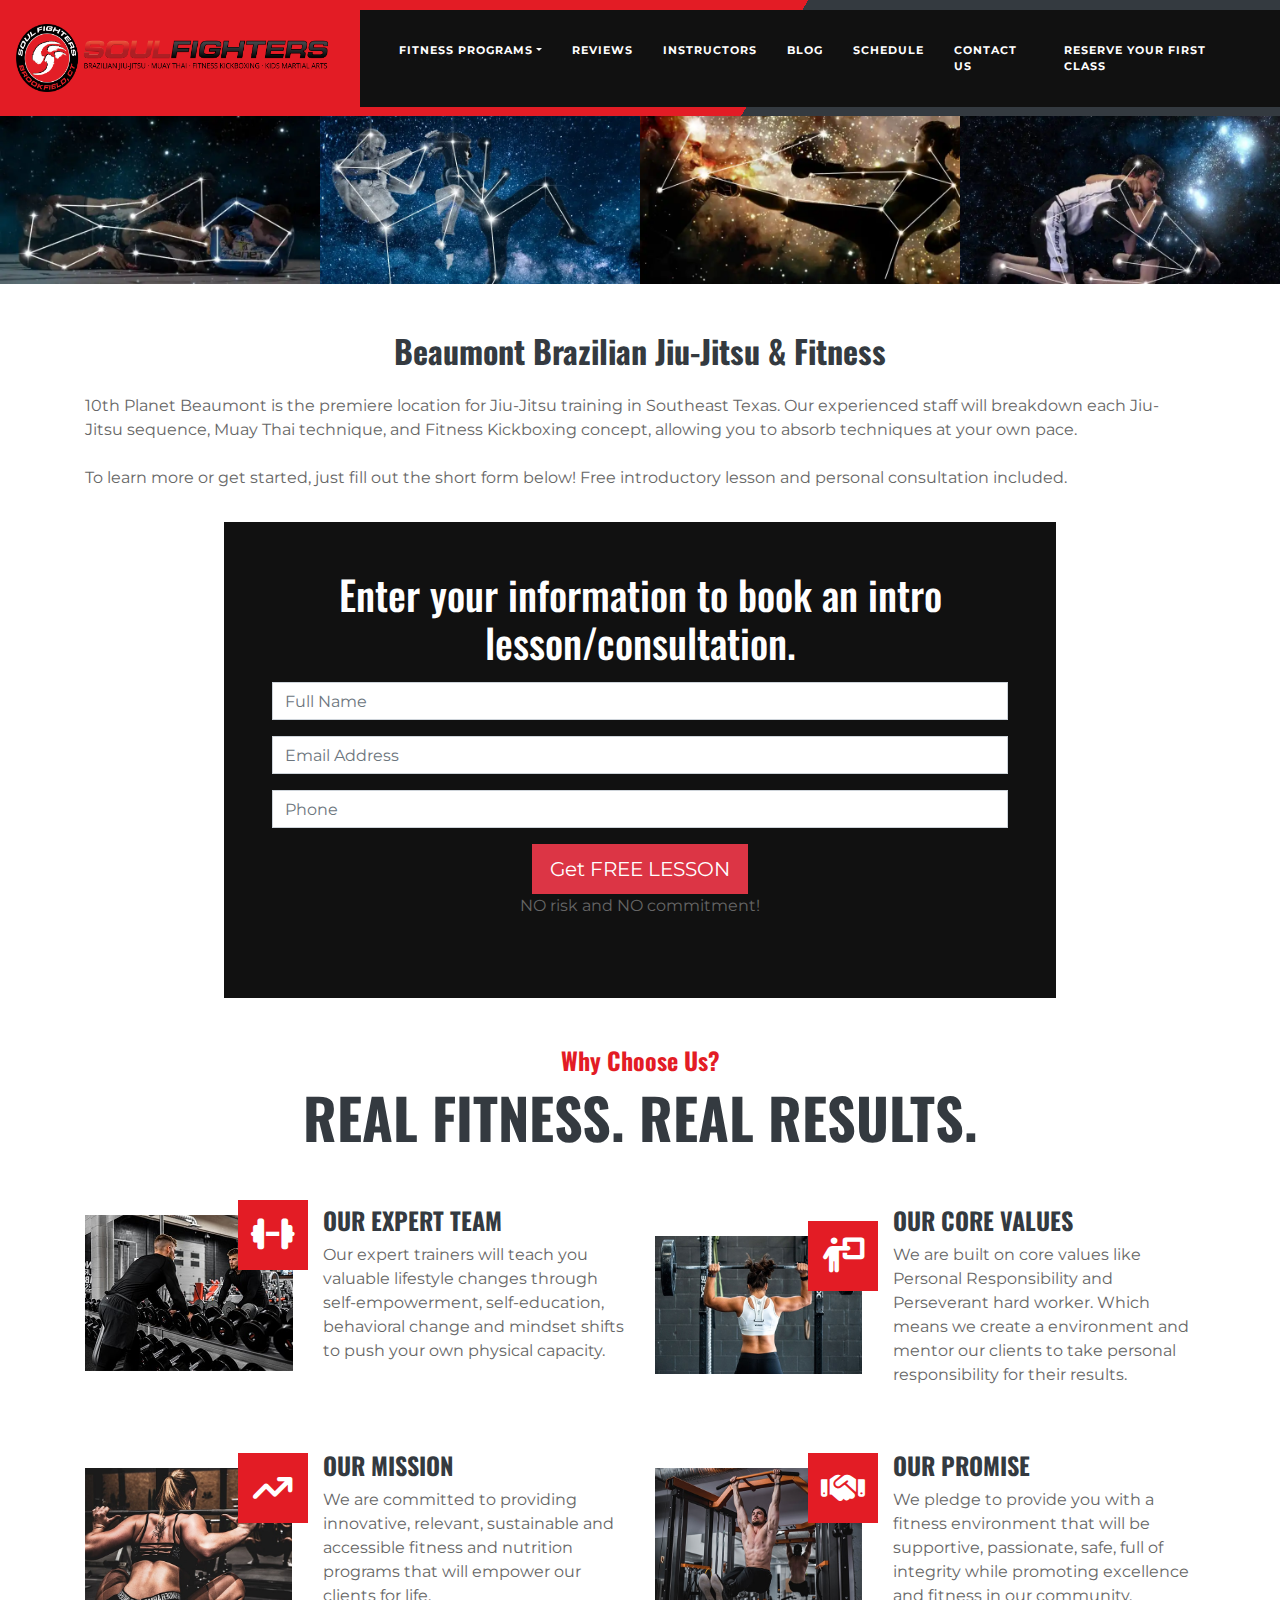
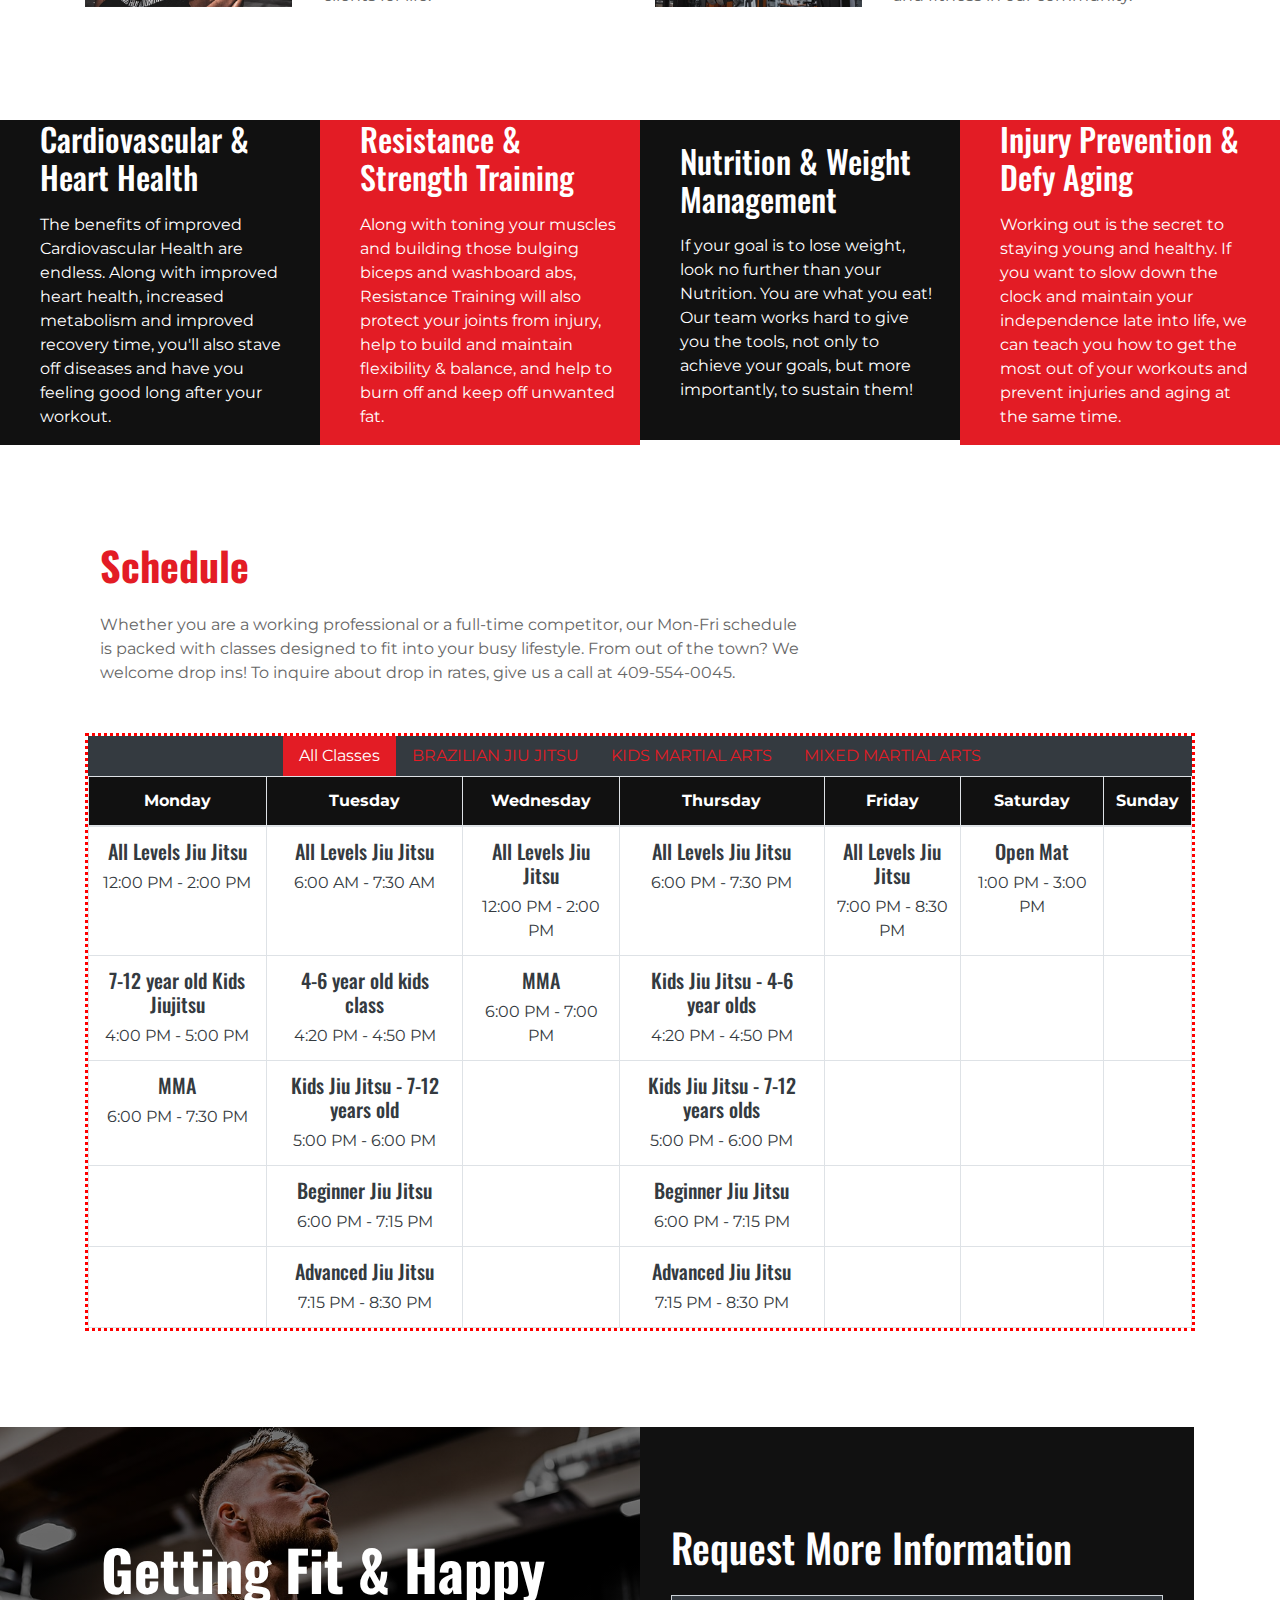
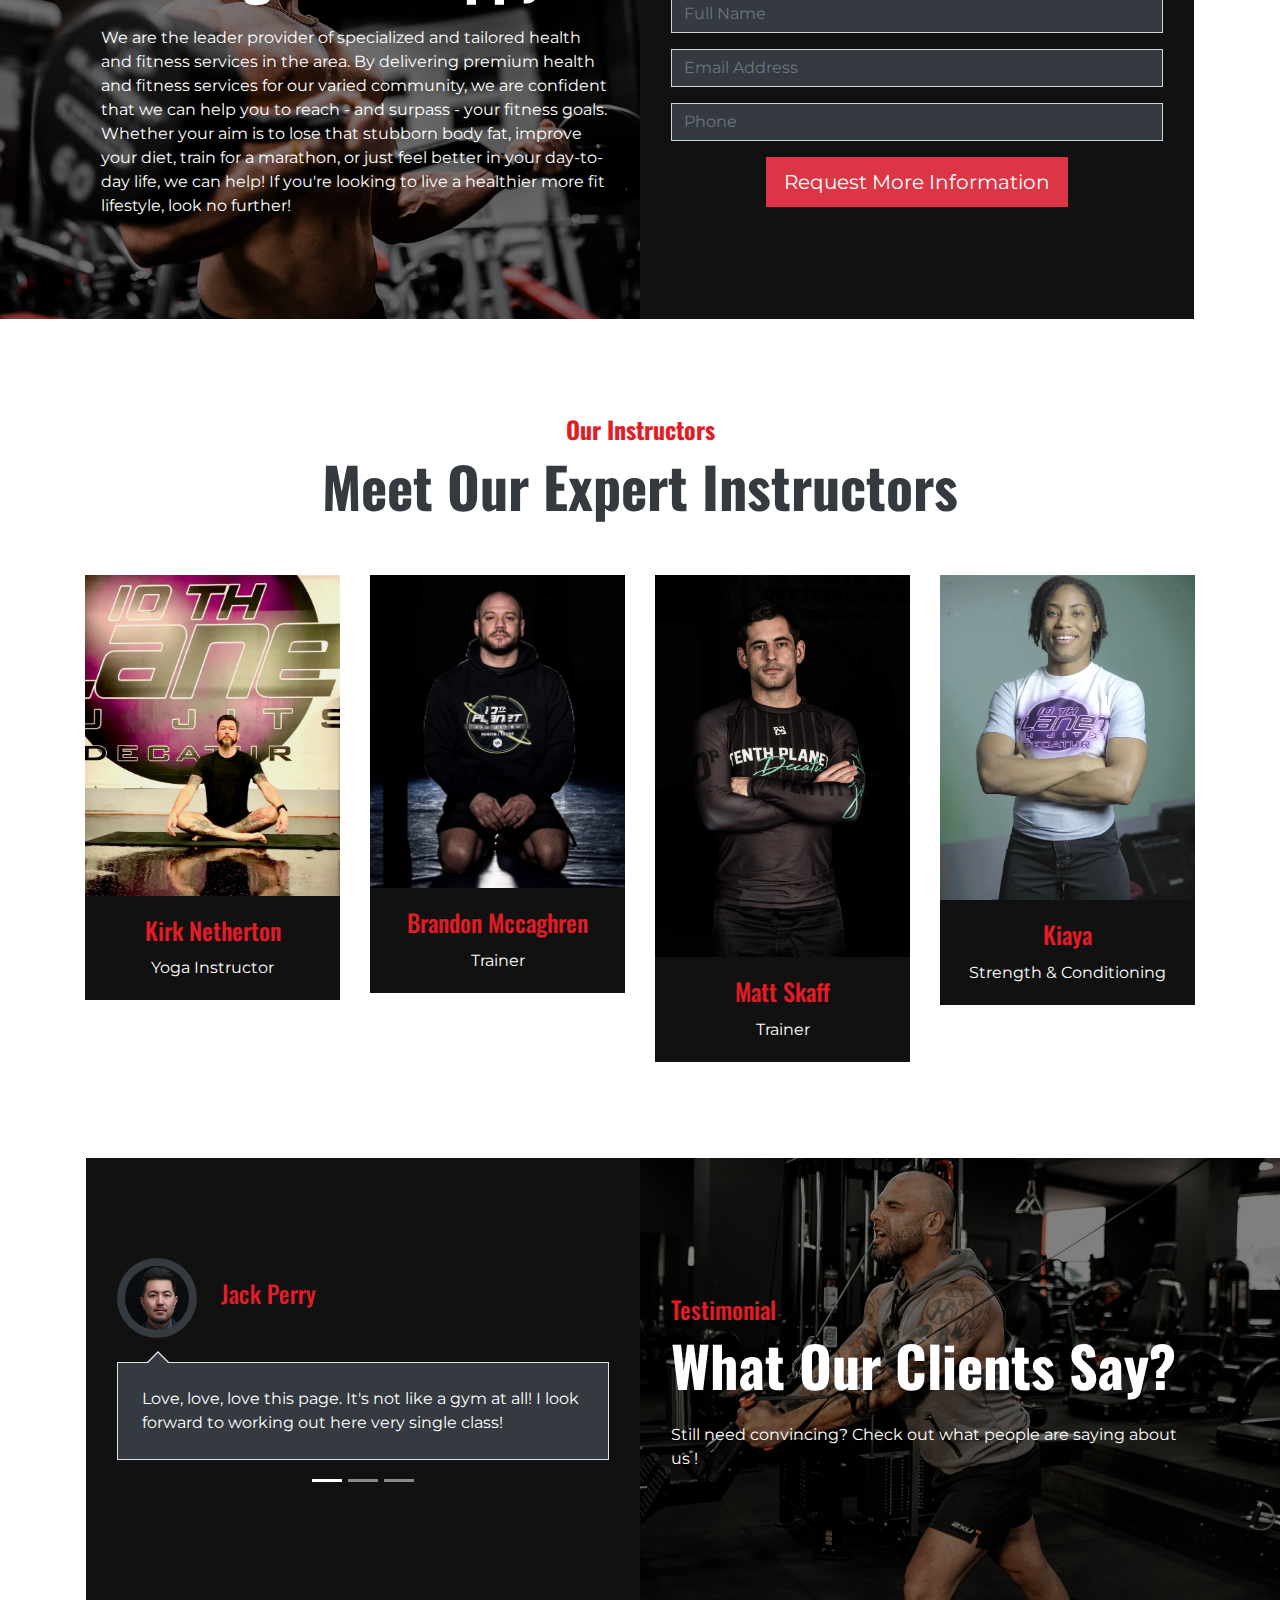
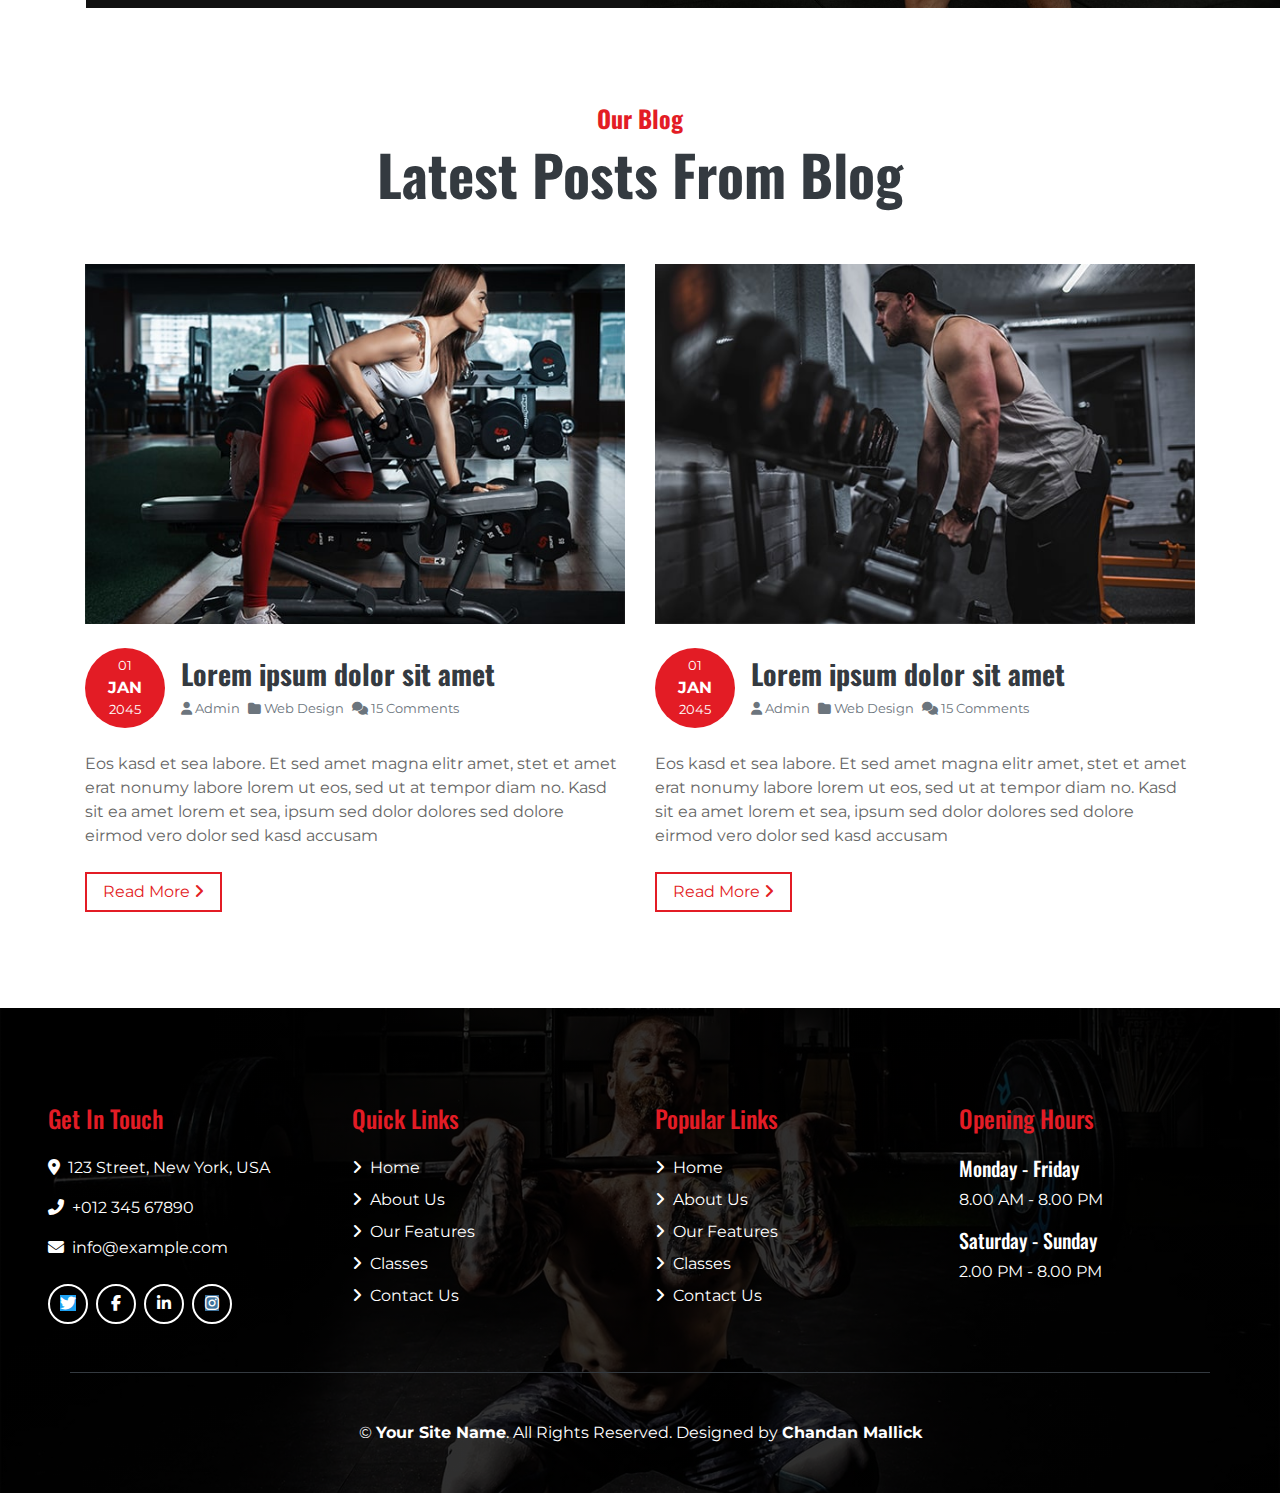
<file: index.html>
<!DOCTYPE html>
<html lang="en">

<head>
    <meta charset="utf-8">
    <title>Gymnast - Gym Website Template</title>
    <meta content="width=device-width, initial-scale=1.0" name="viewport">
    <meta content="Free Website Template" name="keywords">
    <meta content="Free Website Template" name="description">

    <!-- Favicon -->
    <link href="img/favicon.ico" rel="shortcut icon">

    <!-- Font Awesome -->
    <link href="https://cdnjs.cloudflare.com/ajax/libs/font-awesome/5.10.0/css/all.min.css" rel="stylesheet">

    <!-- Fontawesome icon CDN -->
    <link rel="stylesheet" href="https://cdnjs.cloudflare.com/ajax/libs/font-awesome/6.1.2/css/all.min.css" />

    <!-- Customized Bootstrap Stylesheet -->
    <link href="css/style.min.css" rel="stylesheet">
    <link rel="stylesheet" href="css/custom.style.css">
</head>

<body class="bg-white">

    <!-- Navbar Start -->
    <div class="container-fluid p-0 nav-bar" id="navContainer">
        <nav class="navbar navbar-expand-lg bg-none navbar-dark">
            <a href="" class="navbar-brand siteLogo">
                <!-- <h1 class="m-0 display-4 font-weight-bold text-uppercase text-white">Gymnast</h1> -->
                <img src="img/Soul-Fighters-BJJ-Brookfield-logo-transparent.png">
            </a>
            <button type="button" class="navbar-toggler" data-toggle="collapse" data-target="#navbarCollapse">
                <span class="navbar-toggler-icon"></span>
            </button>
            <div class="collapse navbar-collapse justify-content-between" id="navbarCollapse">
                <ul class="navbar-nav ml-auto p-4 bg-secondary">

                    <li class="nav-item dropdown">
                        <a href="#" class="nav-link dropdown-toggle" data-toggle="dropdown">Fitness Programs</a>
                        <ul class="dropdown-menu">
                            <li>
                                <a href="blog.html" class="dropdown-item">Personal Training</a>
                            </li>
                            <li>
                                 <a href="single.html" class="dropdown-item">Group Fitness</a>                                
                            </li>
                            <li>
                                <a href="single.html" class="dropdown-item">Online Training</a>                                
                            </li>
                            <li>
                                <a href="single.html" class="dropdown-item">Kids fitness</a>                                
                            </li>
                        </ul>
                    </li>
                    <li>
                        <a href="about.html" class="nav-item nav-link">Reviews</a>
                    </li>
                    <li>
                        <a href="feature.html" class="nav-item nav-link">Instructors</a>
                    </li>
                    <li>
                        <a href="class.html" class="nav-item nav-link">Blog</a>
                    </li>
                    <li>
                        <a href="class.html" class="nav-item nav-link">Schedule</a>
                    </li>
                    <li>
                        <a href="contact.html" class="nav-item nav-link">Contact us</a>
                    </li>
                    <li>
                        <a href="class.html" class="nav-item nav-link">Reserve Your First Class</a>
                    </li>
                </ul>
            </div>
        </nav>
    </div>
    <!-- Navbar End -->

    <div class="container-fluid class-section"> 
        <div class="row">
            <div class="col-md-3 classCard p-0">
                <a href="#">
                    <div>
                        <img src="img/brazilian-jiu-jitsu-e1520716990855.webp" class="w-100" alt="" >
                        <h2>BJJ</h2>
                    </div>
                </a>
            </div>
            <div class="col-md-3 classCard p-0">
                <a href="#">
                <div>
                    <img src="img/10th-planet-beaumont-muay-thai.webp" class="w-100" alt="" >
                    <h2>BJJ</h2>
                </div>
                </a>
            </div>
            <div class="col-md-3 classCard p-0">
                <a href="#">
                <div>
                    <img src="img/kickboxing-e1520719110185.webp" class="w-100" alt="" >
                    <h2>BJJ</h2>
                </div>
                </a>
            </div>
            <div class="col-md-3 classCard p-0">
                <a href="#">
                <div>
                    <img src="img/10th-planet-kids-e1520716268993.webp" class="w-100" alt="" >
                    <h2>BJJ</h2>
                </div>
                </a>
            </div>
        </div>
    </div>

   

    <!-- Modal Start-->

    <div class="modal fade" id="exampleModalCenter" tabindex="-1" role="dialog"
        aria-labelledby="exampleModalCenterTitle" aria-hidden="true">
        <div class="modal-dialog modal-dialog-centered" role="document">
            <div class="modal-content">
                <div class="modal-header">
                    <h5 class="modal-title" id="exampleModalLongTitle">Modal title</h5>
                    <button type="button" class="close" data-dismiss="modal" aria-label="Close">
                        <span aria-hidden="true">&times;</span>
                    </button>
                </div>
                <div class="modal-body">
                    ...
                </div>
                <div class="modal-footer">
                    <button type="button" class="btn btn-secondary" data-dismiss="modal">Close</button>
                    <button type="button" class="btn btn-primary">Save changes</button>
                </div>
            </div>
        </div>
    </div>
    <!-- Modal End -->

    <div class="container mt-5 d-flex flex-column align-items-center">
        <h2><strong>Beaumont Brazilian Jiu-Jitsu & Fitness</strong></h2>
        <p class="mt-3">10th Planet Beaumont is the premiere location for Jiu-Jitsu training in Southeast Texas. Our experienced staff will breakdown each Jiu-Jitsu sequence, Muay Thai technique, and Fitness Kickboxing concept, allowing you to absorb techniques at your own pace.<br><br>

        To learn more or get started, just fill out the short form below! Free introductory lesson and personal consultation included.</p>
        <div class="px-5 py-5 mt-3 d-flex justify-content-center w-75 bg-secondary">            
            <form action="#" class="form-group w-100">
                <center><h1 class="text-white">Enter your information to book an intro lesson/consultation.</h1></center>
                <input type="text" class="form-control mt-3" placeholder="Full Name">
                <input type="text" class="form-control mt-3" placeholder="Email Address">
                <input type="text" class="form-control mt-3" placeholder="Phone">
                <center><button class="btn btn-lg btn-danger mt-3">Get FREE LESSON</button></center>
                <center><p>NO risk and NO commitment!</p></center>
            </form>
        </div>

    </div>

    <!-- GYM Feature Start -->
    <div class="container feature pt-5">
        <div class="d-flex flex-column text-center mb-5">
            <h4 class="text-primary font-weight-bold">Why Choose Us?</h4>
            <h4 class="display-4 font-weight-bold">REAL FITNESS. REAL RESULTS.</h4>
        </div>
        <div class="row">
            <div class="col-md-6 mb-5">
                <div class="row align-items-center">
                    <div class="col-sm-5">
                        <img class="img-fluid mb-3 mb-sm-0" src="img/feature-1.jpg" alt="Image">
                        <i class="fa-solid fa-dumbbell"></i>
                    </div>
                    <div class="col-sm-7">
                        <h4 class="font-weight-bold">OUR EXPERT TEAM</h4>
                        <p>Our expert trainers will teach you valuable lifestyle changes through self-empowerment,
                            self-education, behavioral change and mindset shifts to push your own physical capacity.</p>
                    </div>
                </div>
            </div>
            <div class="col-md-6 mb-5">
                <div class="row align-items-center">
                    <div class="col-sm-5">
                        <img class="img-fluid mb-3 mb-sm-0" src="img/feature-2.jpg" alt="Image">
                        <i class="fa-solid fa-person-chalkboard"></i>
                    </div>
                    <div class="col-sm-7">
                        <h4 class="font-weight-bold">OUR CORE VALUES</h4>
                        <p>We are built on core values like Personal Responsibility and Perseverant hard worker. Which
                            means we create a environment and mentor our clients to take personal responsibility for
                            their results.</p>
                    </div>
                </div>
            </div>
            <div class="col-md-6 mb-5">
                <div class="row align-items-center">
                    <div class="col-sm-5">
                        <img class="img-fluid mb-3 mb-sm-0" src="img/feature-3.jpg" alt="Image">
                        <i class="fa-solid fa-arrow-trend-up"></i>
                    </div>
                    <div class="col-sm-7">
                        <h4 class="font-weight-bold">OUR MISSION</h4>
                        <p>We are committed to providing innovative, relevant, sustainable and accessible fitness and
                            nutrition programs that will empower our clients for life.</p>
                    </div>
                </div>
            </div>
            <div class="col-md-6 mb-5">
                <div class="row align-items-center">
                    <div class="col-sm-5">
                        <img class="img-fluid mb-3 mb-sm-0" src="img/feature-4.jpg" alt="Image">
                        <i class="fa-solid fa-handshake"></i>
                    </div>
                    <div class="col-sm-7">
                        <h4 class="font-weight-bold">OUR PROMISE</h4>
                        <p>We pledge to provide you with a fitness environment that will be supportive, passionate,
                            safe, full of integrity while promoting excellence and fitness in our community.</p>
                    </div>
                </div>
            </div>
        </div>
    </div>
    <!-- GYM Feature End -->


    <!-- Features Start -->
    <div class="container-fluid my-5">
        <div class="row">
            <div class="col-lg-3 p-0">
                <div class="d-flex align-items-center bg-secondary text-white px-4" style="min-height: 320px;">
                    <i class="flaticon-training display-3 text-primary mr-3"></i>
                    <div class="">
                        <h2 class="text-white mb-3">Cardiovascular & Heart Health</h2>
                        <p>The benefits of improved Cardiovascular Health are endless. Along with improved heart health,
                            increased metabolism and improved recovery time, you'll also stave off diseases and have you
                            feeling good long after your workout.</p>
                    </div>
                </div>
            </div>
            <div class="col-lg-3 p-0">
                <div class="d-flex align-items-center bg-primary text-white px-4" style="min-height: 320px;">
                    <i class="flaticon-weightlifting display-3 text-secondary mr-3"></i>
                    <div class="">
                        <h2 class="text-white mb-3">Resistance & Strength Training</h2>
                        <p>Along with toning your muscles and building those bulging biceps and washboard abs,
                            Resistance Training will also protect your joints from injury, help to build and maintain
                            flexibility & balance, and help to burn off and keep off unwanted fat.
                        </p>
                    </div>
                </div>
            </div>
            <div class="col-lg-3 p-0">
                <div class="d-flex align-items-center bg-secondary text-white px-4" style="min-height: 320px;">
                    <i class="flaticon-treadmill display-3 text-primary mr-3"></i>
                    <div class="">
                        <h2 class="text-white mb-3">Nutrition & Weight Management</h2>
                        <p>If your goal is to lose weight, look no further than your Nutrition. You are what you eat!
                            Our team works hard to give you the tools, not only to achieve your goals, but more
                            importantly, to sustain them!
                        </p>
                    </div>
                </div>
            </div>
            <div class="col-lg-3 p-0">
                <div class="d-flex align-items-center bg-primary text-white px-4" style="min-height: 320px;">
                    <i class="flaticon-weightlifting display-3 text-secondary mr-3"></i>
                    <div class="">
                        <h2 class="text-white mb-3">Injury Prevention & Defy Aging</h2>
                        <p>Working out is the secret to staying young and healthy. If you want to slow down the clock
                            and maintain your independence late into life, we can teach you how to get the most out of
                            your workouts and prevent injuries and aging at the same time.
                        </p>
                    </div>
                </div>
            </div>
        </div>
    </div>
    <!-- Features End -->


    <!-- Class Timetable Start -->
    <div class="container gym-feature py-5">
        <div class="col-lg-8 mb-5">
            <h1 class="text-primary font-weight-bold mb-4">Schedule</h1>
            <p>Whether you are a working professional or a full-time competitor, our Mon-Fri schedule is packed with classes designed to fit into your busy lifestyle. From out of the town? We welcome drop ins! To inquire about drop in rates, give us a call at 409-554-0045.</p>
        </div>
        <div class="tab-class" style="border: 3px dotted red;">
            <ul class="nav nav-pills justify-content-center" id="programFilter">
                <li class="nav-item">
                    <a class="nav-link active" data-toggle="pill" href="#class-all" id="all_class">All Classes</a>
                </li>
                <li class="nav-item">
                    <a class="nav-link" data-toggle="pill" href="#class-cardio" id="bjj">BRAZILIAN JIU JITSU</a>
                </li>
                <li class="nav-item">
                    <a class="nav-link" data-toggle="pill" href="#class-crossfit" id="kma">KIDS MARTIAL ARTS</a>
                </li>
                <li class="nav-item">
                    <a class="nav-link" data-toggle="pill" href="#class-powerlifting" id="mma">MIXED MARTIAL ARTS</a>
                </li>
            </ul>
            <div class="tab-content">
                <div id="class-all" class="container tab-pane p-0 active">
                    <div class="table-responsive">
                        <table class="table table-bordered table-lg m-0">
                            <thead class="bg-secondary text-white text-center">
                                <tr>
                                    <th>Monday</th>
                                    <th>Tuesday</th>
                                    <th>Wednesday</th>
                                    <th>Thursday</th>
                                    <th>Friday</th>
                                    <th>Saturday</th>
                                    <th>Sunday</th>
                                </tr>
                            </thead>
                            <tbody class="text-center">
                                <tr>                                   
                                    <td class="bjj">
                                        <a href="#">
                                            <h5>All Levels Jiu Jitsu</h5>12:00 PM - 2:00 PM
                                        </a>
                                    </td>
                                    <td class="bjj">
                                        <a href="#">
                                            <h5>All Levels Jiu Jitsu</h5>6:00 AM - 7:30 AM
                                        </a>
                                    </td>
                                    <td class="bjj">
                                        <a href="#">
                                            <h5>All Levels Jiu Jitsu</h5>12:00 PM - 2:00 PM
                                        </a>
                                    </td>
                                    <td class="bjj">
                                        <a href="#">
                                            <h5>All Levels Jiu Jitsu</h5>6:00 PM - 7:30 PM
                                        </a>
                                    </td>
                                    <td class="bjj">
                                        <a href="#">
                                            <h5>All Levels Jiu Jitsu</h5>7:00 PM - 8:30 PM
                                        </a>
                                    </td>
                                    <td>
                                        <a href="#">
                                            <h5>Open Mat</h5>1:00 PM - 3:00 PM
                                        </a>
                                    </td>
                                    <td>
                                    </td>
                                </tr>
                                <tr>
                                    <td class="kma">
                                        <a href="#">
                                            <h5>7-12 year old Kids Jiujitsu</h5>4:00 PM - 5:00 PM
                                        </a>
                                    </td>
                                    <td class="kma">
                                        <a href="#">
                                            <h5>4-6 year old kids class</h5>4:20 PM - 4:50 PM
                                        </a>
                                    </td>
                                    <td class="mma">
                                        <a href="#">
                                            <h5>MMA</h5>6:00 PM - 7:00 PM
                                        </a>
                                    </td>
                                    <td class="kma">
                                        <a href="#">
                                            <h5>Kids Jiu Jitsu - 4-6 year olds</h5>4:20 PM - 4:50 PM
                                        </a>
                                    </td>
                                    <td></td>
                                    <td></td>
                                    <td></td>
                                </tr>
                                <tr>
                                    <td class="bjj">
                                        <a href="#">
                                            <h5>MMA</h5>6:00 PM - 7:30 PM
                                        </a>
                                    </td>
                                    <td class="kma">
                                        <a href="#">
                                            <h5>Kids Jiu Jitsu - 7-12 years old</h5>5:00 PM - 6:00 PM
                                        </a>
                                    </td>
                                    <td></td>
                                    <td class="kma">
                                        <a href="#">
                                            <h5>Kids Jiu Jitsu - 7-12 years olds</h5>5:00 PM - 6:00 PM
                                        </a>
                                    </td>
                                    <td></td>
                                    <td></td>
                                    <td></td>
                                </tr>
                                <tr>
                                    <td></td>
                                    <td class="bjj">
                                        <a href="#">
                                            <h5>Beginner Jiu Jitsu</h5>6:00 PM - 7:15 PM
                                        </a>
                                    </td>
                                    <td></td>
                                    <td class="bjj">
                                        <a href="#">
                                            <h5>Beginner Jiu Jitsu</h5>6:00 PM - 7:15 PM
                                        </a>
                                    </td>
                                    <td></td>
                                    <td></td>
                                    <td></td>
                                </tr>
                                <tr>
                                    <td></td>
                                    <td class="bjj">
                                        <a href="#">
                                            <h5>Advanced Jiu Jitsu</h5>7:15 PM - 8:30 PM
                                        </a>
                                    </td>
                                    <td></td>
                                    <td class="bjj">
                                        <a href="#">
                                            <h5>Advanced Jiu Jitsu</h5>7:15 PM - 8:30 PM
                                        </a>
                                    </td>
                                    <td></td>
                                    <td></td>
                                    <td></td>
                                </tr>
                            </tbody>
                        </table>
                    </div>
                </div>

            </div>
        </div>
    </div>

    </div>
    <!-- Class Timetable End -->


    <!-- BMI Calculation Start -->
    <div class="container-fluid position-relative bmi my-5">
        <div class="container">
            <div class="row px-3 align-items-center">
                <div class="col-md-6">
                    <div class="pr-md-3 d-none d-md-block">
                        <h4 class="text-primary"> </h4>
                        <h4 class="display-4 text-white font-weight-bold mb-4">Getting Fit & Happy</h4>
                        <p class="m-0 text-white">We are the leader provider of specialized and tailored health and
                            fitness services in the area. By delivering premium health and fitness services for our
                            varied community, we are confident that we can help you to reach - and surpass - your
                            fitness goals. Whether your aim is to lose that stubborn body fat, improve your diet, train
                            for a marathon, or just feel better in your day-to-day life, we can help! If you're looking
                            to live a healthier more fit lifestyle, look no further!</p>
                    </div>
                </div>
                <div class="col-md-6 bg-secondary py-5">
                    <div class="py-5 px-3">
                        <h1 class="mb-4 text-white">Request More Information</h1>
                        <form action="" class="form-group">
                            <input type="text" class="form-control bg-dark text-white mt-3" placeholder="Full Name">
                            <input type="text" class="form-control bg-dark text-white mt-3" placeholder="Email Address">
                            <input type="text" class="form-control bg-dark text-white mt-3" placeholder="Phone">
                            <center><button class="btn btn-lg btn-danger mt-3">Request More Information</button></center>
                        </form>
                    </div>
                </div>
            </div>
        </div>
    </div>
    <!-- BMI Calculation End -->


    <!-- Team Start -->
    <div class="container pt-5 team">
        <div class="d-flex flex-column text-center mb-5">
            <h4 class="text-primary font-weight-bold">Our Instructors</h4>
            <h4 class="display-4 font-weight-bold">Meet Our Expert Instructors</h4>
        </div>
        <div class="row">
            <div class="col-lg-3 col-md-6 mb-5">
                <div class="card border-0 bg-secondary text-center text-white">
                    <img class="card-img-top" src="img/team-1.jpg" alt="">
                    <div class="card-social d-flex align-items-center justify-content-center">
                        <a href="#" class="btn btn-danger">Read More</a>
                    </div>
                    <div class="card-body bg-secondary">
                        <h4 class="card-title text-primary">Kirk Netherton</h4>
                        <p class="card-text">Yoga Instructor</p>
                    </div>
                </div>
            </div>
            <div class="col-lg-3 col-md-6 mb-5">
                <div class="card border-0 bg-secondary text-center text-white">
                    <img class="card-img-top" src="img/team-2.jpg" alt="">
                    <div class="card-social d-flex align-items-center justify-content-center">
                        <a href="#" class="btn btn-danger">Read More</a>
                    </div>
                    <div class="card-body bg-secondary">
                        <h4 class="card-title text-primary">Brandon Mccaghren</h4>
                        <p class="card-text">Trainer</p>
                    </div>
                </div>
            </div>
            <div class="col-lg-3 col-md-6 mb-5">
                <div class="card border-0 bg-secondary text-center text-white">
                    <img class="card-img-top" src="img/team-3.jpg" alt="">
                    <div class="card-social d-flex align-items-center justify-content-center">
                        <a href="#" class="btn btn-danger">Read More</a>
                    </div>
                    <div class="card-body bg-secondary">
                        <h4 class="card-title text-primary">Matt Skaff</h4>
                        <p class="card-text">Trainer</p>
                    </div>
                </div>
            </div>
            <div class="col-lg-3 col-md-6 mb-5">
                <div class="card border-0 bg-secondary text-center text-white">
                    <img class="card-img-top" src="img/team-4.jpg" alt="">
                    <div class="card-social d-flex align-items-center justify-content-center">
                        <a href="#" class="btn btn-danger">Read More</a>
                    </div>
                    <div class="card-body bg-secondary">
                        <h4 class="card-title text-primary">Kiaya</h4>
                        <p class="card-text">Strength & Conditioning</p>
                    </div>
                </div>
            </div>
        </div>
    </div>
    <!-- Team End -->


    <!-- Testimonial Start -->
    <div class="container-fluid position-relative testimonial my-5">
        <div class="container">
            <div class="row px-3 align-items-center">
                <div class="col-md-6 bg-secondary">
                    <div class="d-flex align-items-center px-3" style="min-height: 450px;">
                        <div id="carouselId" class="carousel slide" data-ride="carousel">
                            <ol class="carousel-indicators">
                                <li data-target="#carouselId" data-slide-to="0" class="active"></li>
                                <li data-target="#carouselId" data-slide-to="1"></li>
                                <li data-target="#carouselId" data-slide-to="2"></li>
                            </ol>
                            <div class="carousel-inner" role="listbox">
                                <div class="carousel-item active">
                                    <div class="d-flex align-items-center mb-4 text-white">
                                        <img width="80" height="80" class="rounded-circle bg-dark p-2"
                                            src="img/testimonial-1.jpg" alt="Image">
                                        <div class="pl-4">
                                            <h4 class="text-primary">Jack Perry</h4>
                                            <!-- <p class="m-0">Profession</p> -->
                                        </div>
                                    </div>
                                    <div class="testimonial-text position-relative border bg-dark text-white mb-5 p-4">
                                        Love, love, love this page. It's not like a gym at all! I look forward to
                                        working out here very single class!
                                    </div>
                                </div>
                                <div class="carousel-item">
                                    <div class="d-flex align-items-center mb-4 text-white">
                                        <img width="80" height="80" class="rounded-circle bg-dark p-2"
                                            src="img/testimonial-2.jpg" alt="Image">
                                        <div class="pl-4">
                                            <h4 class="text-primary">Avery Erins</h4>
                                            <!-- <p class="m-0">Profession</p> -->
                                        </div>
                                    </div>
                                    <div class="testimonial-text position-relative border bg-dark text-white mb-5 p-4">
                                        This place has the best workout philosophy I have ever encountered, and the
                                        trainers make everyone feel welcome and supported.
                                    </div>
                                </div>
                                <div class="carousel-item">
                                    <div class="d-flex align-items-center mb-4 text-white">
                                        <img width="80" height="80" class="rounded-circle bg-dark p-2"
                                            src="img/testimonial-3.jpg" alt="Image">
                                        <div class="pl-4">
                                            <h4 class="text-primary">Aaron Alexander</h4>
                                            <!-- <p class="m-0">Profession</p> -->
                                        </div>
                                    </div>
                                    <div class="testimonial-text position-relative border bg-dark text-white mb-5 p-4">
                                        By far the best workouts and best people around... this is an amazing place to
                                        get or stay fit!
                                    </div>
                                </div>
                            </div>
                        </div>
                    </div>
                </div>
                <div class="col-md-6">
                    <div class="pl-md-3 d-none d-md-block">
                        <h4 class="text-primary">Testimonial</h4>
                        <h4 class="display-4 mb-4 text-white font-weight-bold">What Our Clients Say?</h4>
                        <p class="m-0 text-white">Still need convincing? Check out what people are saying about us !</p>
                    </div>
                </div>
            </div>
        </div>
    </div>
    <!-- Testimonial End -->


        <!-- Subscribe Start -->
        <!-- <div class="subscribe container-fluid my-5 py-5 text-center">
            <h4 class="display-4 text-white font-weight-bold mt-5 mb-3">Subscribe Our Newsletter</h4>
            <p class="text-white mb-4">Subscribe and get Our latest article in your inbox</p>
            <form class="form-inline justify-content-center mb-5">
                <div class="input-group">
                    <input type="text" class="form-control-lg" placeholder="Your Email">
                    <div class="input-group-append">
                        <button class="btn btn-primary" type="submit">Subscribe</button>
                    </div>
                </div>
            </form>
        </div> -->
        <!-- Subscribe End -->


    <!-- Blog Start -->
    <div class="container pt-5">
        <div class="d-flex flex-column text-center mb-5">
            <h4 class="text-primary font-weight-bold">Our Blog</h4>
            <h4 class="display-4 font-weight-bold">Latest Posts From Blog</h4>
        </div>
        <div class="row">
            <div class="col-lg-6 mb-5 blog-item">
                <img class="img-fluid mb-4" src="img/blog-1.jpg" alt="Image">
                <div class="d-flex align-items-center mb-4">
                    <div class="d-flex flex-column align-items-center justify-content-center rounded-circle bg-primary text-white"
                        style="width: 80px; height: 80px;">
                        <small>01</small>
                        <strong class="text-uppercase m-0 text-white">Jan</strong>
                        <small>2045</small>
                    </div>
                    <div class="pl-3">
                        <h3 class="font-weight-bold">Lorem ipsum dolor sit amet</h3>
                        <div class="d-flex">
                            <small class="mr-2 text-muted"><i class="fa fa-user"></i> Admin</small>
                            <small class="mr-2 text-muted"><i class="fa fa-folder"></i> Web Design</small>
                            <small class="mr-2 text-muted"><i class="fa fa-comments"></i> 15 Comments</small>
                        </div>
                    </div>
                </div>
                <p>Eos kasd et sea labore. Et sed amet magna elitr amet, stet et amet erat nonumy labore lorem ut eos,
                    sed ut at tempor diam no. Kasd sit ea amet lorem et sea, ipsum sed dolor dolores sed dolore eirmod
                    vero dolor sed kasd accusam</p>
                <a class="btn btn-outline-primary mt-2 px-3" href="">Read More <i class="fa fa-angle-right"></i></a>
            </div>
            <div class="col-lg-6 mb-5 blog-item">
                <img class="img-fluid mb-4" src="img/blog-2.jpg" alt="Image">
                <div class="d-flex align-items-center mb-4">
                    <div class="d-flex flex-column align-items-center justify-content-center rounded-circle bg-primary text-white"
                        style="width: 80px; height: 80px;">
                        <small>01</small>
                        <strong class="text-uppercase m-0 text-white">Jan</strong>
                        <small>2045</small>
                    </div>
                    <div class="pl-3">
                        <h3 class="font-weight-bold">Lorem ipsum dolor sit amet</h3>
                        <div class="d-flex">
                            <small class="mr-2 text-muted"><i class="fa fa-user"></i> Admin</small>
                            <small class="mr-2 text-muted"><i class="fa fa-folder"></i> Web Design</small>
                            <small class="mr-2 text-muted"><i class="fa fa-comments"></i> 15 Comments</small>
                        </div>
                    </div>
                </div>
                <p>Eos kasd et sea labore. Et sed amet magna elitr amet, stet et amet erat nonumy labore lorem ut eos,
                    sed ut at tempor diam no. Kasd sit ea amet lorem et sea, ipsum sed dolor dolores sed dolore eirmod
                    vero dolor sed kasd accusam</p>
                <a class="btn btn-outline-primary mt-2 px-3" href="">Read More <i class="fa fa-angle-right"></i></a>
            </div>
        </div>
    </div>
    <!-- Blog End -->


    <!-- Footer Start -->
    <div class="footer container-fluid mt-5 py-5 px-sm-3 px-md-5 text-white">
        <div class="row pt-5">
            <div class="col-lg-3 col-md-6 mb-5">
                <h4 class="text-primary mb-4">Get In Touch</h4>
                <p><i class="fa fa-map-marker-alt mr-2"></i>123 Street, New York, USA</p>
                <p><i class="fa fa-phone-alt mr-2"></i>+012 345 67890</p>
                <p><i class="fa fa-envelope mr-2"></i>info@example.com</p>
                <div class="d-flex justify-content-start mt-4">
                    <a class="btn btn-outline-light rounded-circle text-center mr-2 px-0"
                        style="width: 40px; height: 40px;" href="#"><i class="fab fa-twitter"></i></a>
                    <a class="btn btn-outline-light rounded-circle text-center mr-2 px-0"
                        style="width: 40px; height: 40px;" href="#"><i class="fab fa-facebook-f"></i></a>
                    <a class="btn btn-outline-light rounded-circle text-center mr-2 px-0"
                        style="width: 40px; height: 40px;" href="#"><i class="fab fa-linkedin-in"></i></a>
                    <a class="btn btn-outline-light rounded-circle text-center mr-2 px-0"
                        style="width: 40px; height: 40px;" href="#"><i class="fab fa-instagram"></i></a>
                </div>
            </div>
            <div class="col-lg-3 col-md-6 mb-5">
                <h4 class="text-primary mb-4">Quick Links</h4>
                <div class="d-flex flex-column justify-content-start">
                    <a class="text-white mb-2" href="#"><i class="fa fa-angle-right mr-2"></i>Home</a>
                    <a class="text-white mb-2" href="#"><i class="fa fa-angle-right mr-2"></i>About Us</a>
                    <a class="text-white mb-2" href="#"><i class="fa fa-angle-right mr-2"></i>Our Features</a>
                    <a class="text-white mb-2" href="#"><i class="fa fa-angle-right mr-2"></i>Classes</a>
                    <a class="text-white" href="#"><i class="fa fa-angle-right mr-2"></i>Contact Us</a>
                </div>
            </div>
            <div class="col-lg-3 col-md-6 mb-5">
                <h4 class="text-primary mb-4">Popular Links</h4>
                <div class="d-flex flex-column justify-content-start">
                    <a class="text-white mb-2" href="#"><i class="fa fa-angle-right mr-2"></i>Home</a>
                    <a class="text-white mb-2" href="#"><i class="fa fa-angle-right mr-2"></i>About Us</a>
                    <a class="text-white mb-2" href="#"><i class="fa fa-angle-right mr-2"></i>Our Features</a>
                    <a class="text-white mb-2" href="#"><i class="fa fa-angle-right mr-2"></i>Classes</a>
                    <a class="text-white" href="#"><i class="fa fa-angle-right mr-2"></i>Contact Us</a>
                </div>
            </div>
            <div class="col-lg-3 col-md-6 mb-5">
                <h4 class="text-primary mb-4">Opening Hours</h4>
                <h5 class="text-white">Monday - Friday</h5>
                <p>8.00 AM - 8.00 PM</p>
                <h5 class="text-white">Saturday - Sunday</h5>
                <p>2.00 PM - 8.00 PM</p>
            </div>
        </div>
        <div class="container border-top border-dark pt-5">
            <p class="m-0 text-center text-white">
                &copy; <a class="text-white font-weight-bold" href="#">Your Site Name</a>. All Rights Reserved. Designed
                by
                <a class="text-white font-weight-bold" href="#">Chandan Mallick</a>
            </p>
        </div>
    </div>
    <!-- Footer End -->


    <!-- Back to Top -->
    <a href="#" class="btn btn-outline-primary back-to-top"><i class="fa fa-angle-double-up"></i></a>


    <!-- JavaScript Libraries -->
    <script src="https://code.jquery.com/jquery-3.4.1.min.js"></script>
    <script src="https://stackpath.bootstrapcdn.com/bootstrap/4.4.1/js/bootstrap.bundle.min.js"></script>

    <!-- Template Javascript -->
    <script src="js/main.js"></script>
</body>

</html>
</file>
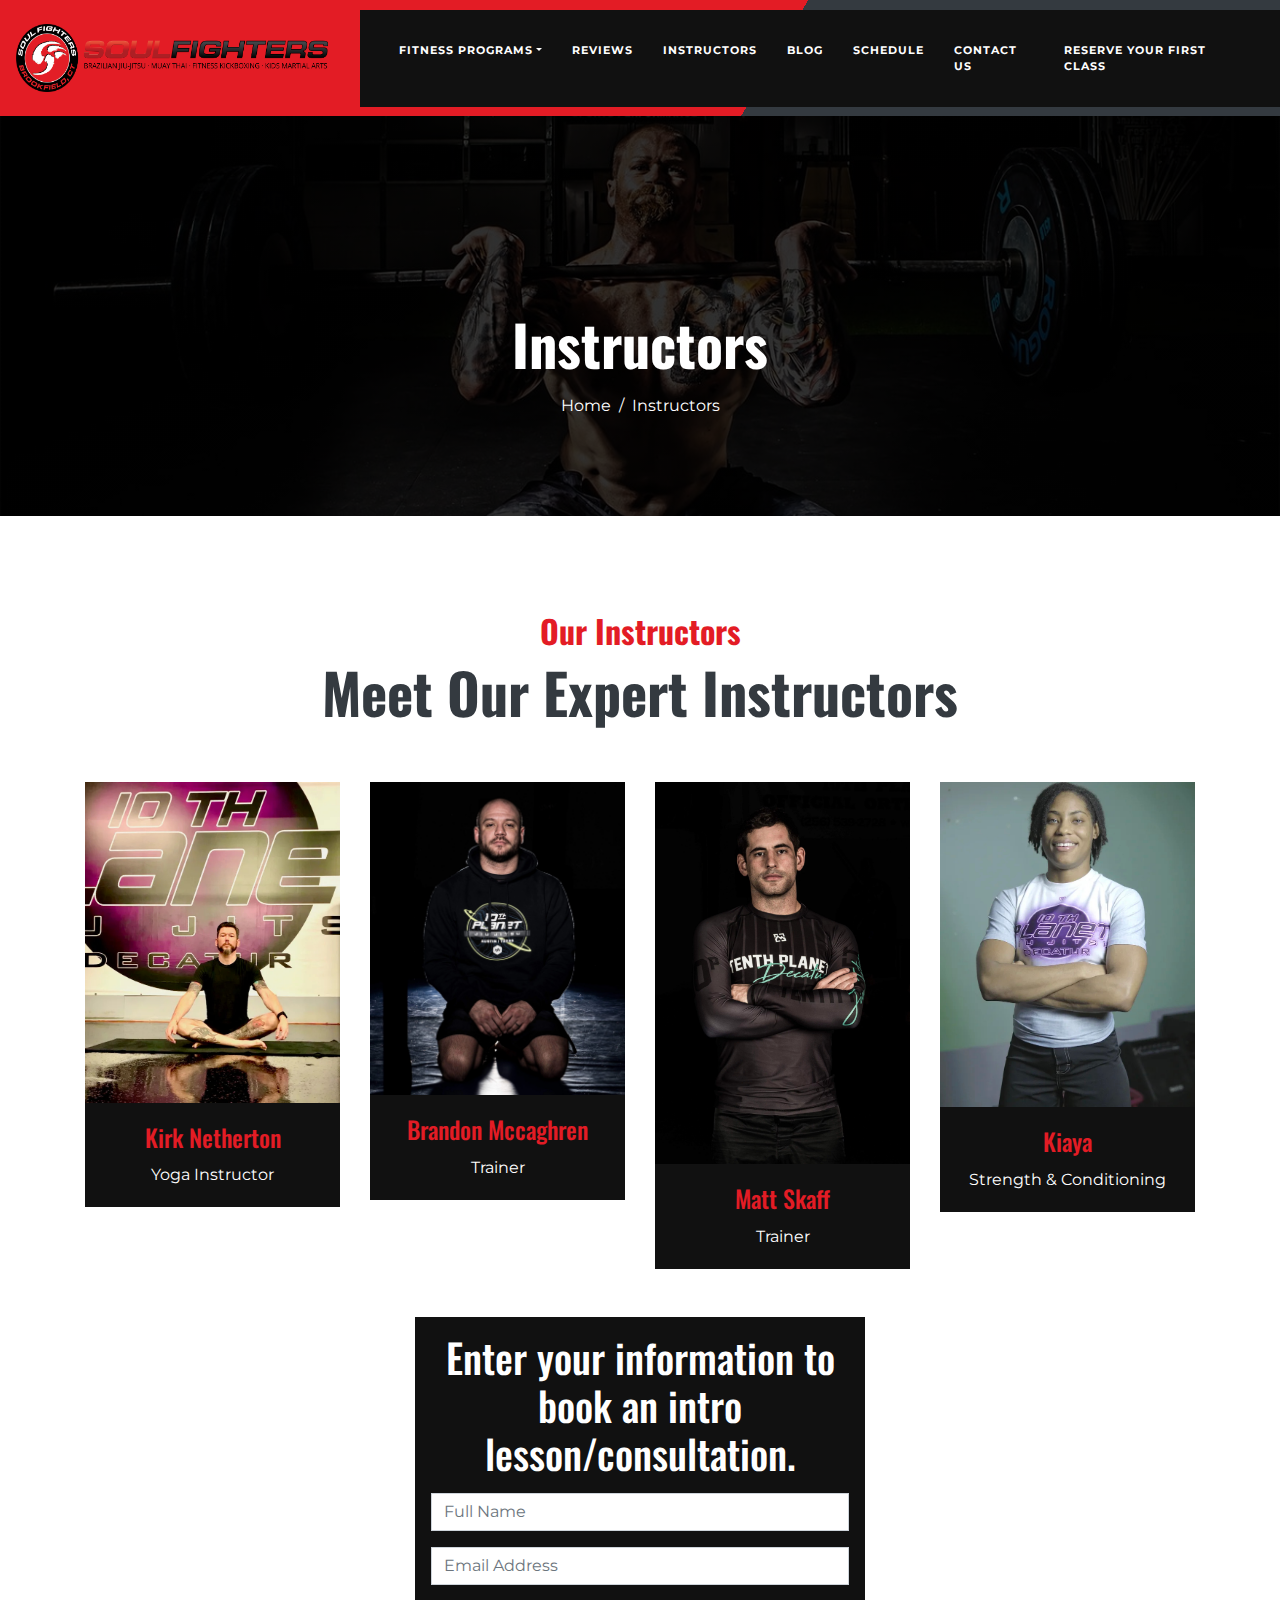
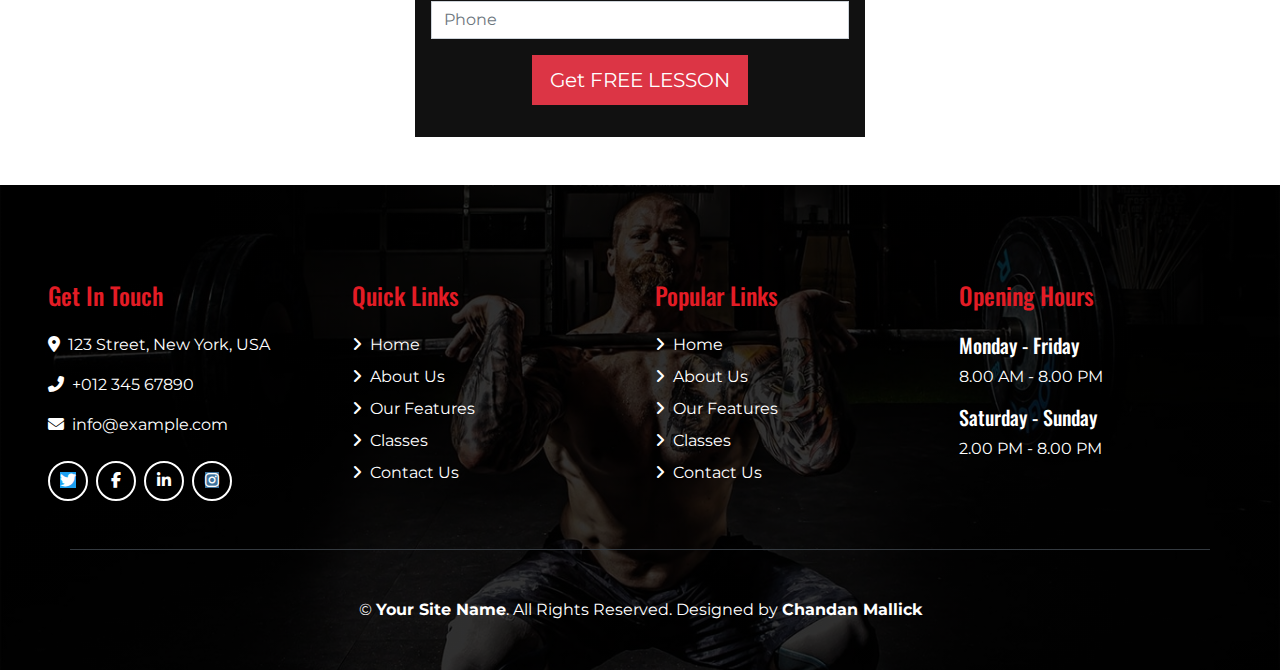
<file: custom-template/instructor.html>
<!DOCTYPE html>
<html lang="en">

<head>
    <meta charset="utf-8">
    <title>Gymnast - Gym Website Template</title>
    <meta content="width=device-width, initial-scale=1.0" name="viewport">
    <meta content="Free Website Template" name="keywords">
    <meta content="Free Website Template" name="description">

    <!-- Favicon -->
    <link href="../img/favicon.ico" rel="shortcut icon">

    <!-- Font Awesome -->
    <link href="https://cdnjs.cloudflare.com/ajax/libs/font-awesome/5.10.0/css/all.min.css" rel="stylesheet">

    <!-- Fontawesome icon CDN -->
    <link rel="stylesheet" href="https://cdnjs.cloudflare.com/ajax/libs/font-awesome/6.1.2/css/all.min.css" />

    <!-- Customized Bootstrap Stylesheet -->
    <link href="../css/style.min.css" rel="stylesheet">
    <link rel="stylesheet" href="../css/custom.style.css">
</head>

<body class="bg-white">
    
    <!-- Navbar Start -->
    <div class="container-fluid p-0 nav-bar" id="navContainer">
        <nav class="navbar navbar-expand-lg bg-none navbar-dark">
            <a href="" class="navbar-brand siteLogo">
                <!-- <h1 class="m-0 display-4 font-weight-bold text-uppercase text-white">Gymnast</h1> -->
                <img src="../img/Soul-Fighters-BJJ-Brookfield-logo-transparent.png">
            </a>
            <button type="button" class="navbar-toggler" data-toggle="collapse" data-target="#navbarCollapse">
                <span class="navbar-toggler-icon"></span>
            </button>
            <div class="collapse navbar-collapse justify-content-between" id="navbarCollapse">
                <div class="navbar-nav ml-auto p-4 bg-secondary">
                    <div class="nav-item dropdown">
                        <a href="#" class="nav-link dropdown-toggle" data-toggle="dropdown">Fitness Programs</a>
                        <div class="dropdown-menu">
                            <a href="blog.html" class="dropdown-item">Personal Training</a>
                            <a href="single.html" class="dropdown-item">Group Fitness</a>
                            <a href="single.html" class="dropdown-item">Online Training</a>
                            <a href="single.html" class="dropdown-item">Kids fitness</a>
                        </div>
                    </div>
                    <a href="about.html" class="nav-item nav-link">Reviews</a>
                    <a href="feature.html" class="nav-item nav-link">Instructors</a>
                    <a href="class.html" class="nav-item nav-link">Blog</a>
                    <a href="class.html" class="nav-item nav-link">Schedule</a>
                    <a href="contact.html" class="nav-item nav-link">Contact us</a>
                    <a href="class.html" class="nav-item nav-link">Reserve Your First Class</a>
                </div>
            </div>
        </nav>
    </div>
    <!-- Navbar End -->


    <!-- Page Header Start -->
    <div class="container-fluid page-header mb-5">
        <div class="d-flex flex-column align-items-center justify-content-center pt-0 pt-lg-5" style="min-height: 400px">
            <h4 class="display-4 mb-3 mt-0 mt-lg-5 text-white font-weight-bold">Instructors</h4>
            <div class="d-inline-flex">
                <p class="m-0 text-white"><a class="text-white" href="">Home</a></p>
                <p class="m-0 text-white px-2">/</p>
                <p class="m-0 text-white">Instructors</p>
            </div>
        </div>
    </div>
    <!-- Page Header End -->


    <!-- instructors Start -->

    <div class="container pt-5 team">
        <div class="d-flex flex-column text-center mb-5">
            <h2 class="text-primary font-weight-bold">Our Instructors</h2>
            <h4 class="display-4 font-weight-bold">Meet Our Expert Instructors</h4>
        </div>
        <div class="row">
            <div class="col-lg-3 col-md-6 mb-5">
                <div class="card border-0 bg-secondary text-center text-white">
                    <img class="card-img-top" src="../img/team-1.jpg" alt="">
                    <div class="card-social d-flex align-items-center justify-content-center">
                        <a href="#" class="btn btn-danger">Read More</a>
                    </div>
                    <div class="card-body bg-secondary">
                        <h4 class="card-title text-primary">Kirk Netherton</h4>
                        <p class="card-text">Yoga Instructor</p>
                    </div>
                </div>
            </div>
            <div class="col-lg-3 col-md-6 mb-5">
                <div class="card border-0 bg-secondary text-center text-white">
                    <img class="card-img-top" src="../img/team-2.jpg" alt="">
                    <div class="card-social d-flex align-items-center justify-content-center">
                        <a href="#" class="btn btn-danger">Read More</a>
                    </div>
                    <div class="card-body bg-secondary">
                        <h4 class="card-title text-primary">Brandon Mccaghren</h4>
                        <p class="card-text">Trainer</p>
                    </div>
                </div>
            </div>
            <div class="col-lg-3 col-md-6 mb-5">
                <div class="card border-0 bg-secondary text-center text-white">
                    <img class="card-img-top" src="../img/team-3.jpg" alt="">
                    <div class="card-social d-flex align-items-center justify-content-center">
                        <a href="#" class="btn btn-danger">Read More</a>
                    </div>
                    <div class="card-body bg-secondary">
                        <h4 class="card-title text-primary">Matt Skaff</h4>
                        <p class="card-text">Trainer</p>
                    </div>
                </div>
            </div>
            <div class="col-lg-3 col-md-6 mb-5">
                <div class="card border-0 bg-secondary text-center text-white">
                    <img class="card-img-top" src="../img/team-4.jpg" alt="">
                    <div class="card-social d-flex align-items-center justify-content-center">
                        <a href="#" class="btn btn-danger">Read More</a>
                    </div>
                    <div class="card-body bg-secondary">
                        <h4 class="card-title text-primary">Kiaya</h4>
                        <p class="card-text">Strength & Conditioning</p>
                    </div>
                </div>
            </div>
            <div class="d-flex justify-content-center col-md-12">
                <div class="form-containter p-3 bg-secondary" style="width: 450px;">
                    <center><h1 class="text-white">Enter your information to book an intro lesson/consultation.</h1></center>
                    <form action="" class="form-group">
                        <input type="text" class="form-control mt-3" placeholder="Full Name">
                        <input type="text" class="form-control mt-3" placeholder="Email Address">
                        <input type="text" class="form-control mt-3" placeholder="Phone">
                        <center><button class="btn btn-lg btn-danger mt-3">Get FREE LESSON</button></center>
                    </form>
                </div>
            </div>
        </div>
    </div>
    
    <!-- instructors End -->


    <!-- Footer Start -->
    <div class="footer container-fluid mt-5 py-5 px-sm-3 px-md-5 text-white">
        <div class="row pt-5">
            <div class="col-lg-3 col-md-6 mb-5">
                <h4 class="text-primary mb-4">Get In Touch</h4>
                <p><i class="fa fa-map-marker-alt mr-2"></i>123 Street, New York, USA</p>
                <p><i class="fa fa-phone-alt mr-2"></i>+012 345 67890</p>
                <p><i class="fa fa-envelope mr-2"></i>info@example.com</p>
                <div class="d-flex justify-content-start mt-4">
                    <a class="btn btn-outline-light rounded-circle text-center mr-2 px-0" style="width: 40px; height: 40px;" href="#"><i class="fab fa-twitter"></i></a>
                    <a class="btn btn-outline-light rounded-circle text-center mr-2 px-0" style="width: 40px; height: 40px;" href="#"><i class="fab fa-facebook-f"></i></a>
                    <a class="btn btn-outline-light rounded-circle text-center mr-2 px-0" style="width: 40px; height: 40px;" href="#"><i class="fab fa-linkedin-in"></i></a>
                    <a class="btn btn-outline-light rounded-circle text-center mr-2 px-0" style="width: 40px; height: 40px;" href="#"><i class="fab fa-instagram"></i></a>
                </div>
            </div>
            <div class="col-lg-3 col-md-6 mb-5">
                <h4 class="text-primary mb-4">Quick Links</h4>
                <div class="d-flex flex-column justify-content-start">
                    <a class="text-white mb-2" href="#"><i class="fa fa-angle-right mr-2"></i>Home</a>
                    <a class="text-white mb-2" href="#"><i class="fa fa-angle-right mr-2"></i>About Us</a>
                    <a class="text-white mb-2" href="#"><i class="fa fa-angle-right mr-2"></i>Our Features</a>
                    <a class="text-white mb-2" href="#"><i class="fa fa-angle-right mr-2"></i>Classes</a>
                    <a class="text-white" href="#"><i class="fa fa-angle-right mr-2"></i>Contact Us</a>
                </div>
            </div>
            <div class="col-lg-3 col-md-6 mb-5">
                <h4 class="text-primary mb-4">Popular Links</h4>
                <div class="d-flex flex-column justify-content-start">
                    <a class="text-white mb-2" href="#"><i class="fa fa-angle-right mr-2"></i>Home</a>
                    <a class="text-white mb-2" href="#"><i class="fa fa-angle-right mr-2"></i>About Us</a>
                    <a class="text-white mb-2" href="#"><i class="fa fa-angle-right mr-2"></i>Our Features</a>
                    <a class="text-white mb-2" href="#"><i class="fa fa-angle-right mr-2"></i>Classes</a>
                    <a class="text-white" href="#"><i class="fa fa-angle-right mr-2"></i>Contact Us</a>
                </div>
            </div>
            <div class="col-lg-3 col-md-6 mb-5">
                <h4 class="text-primary mb-4">Opening Hours</h4>
                <h5 class="text-white">Monday - Friday</h5>
                <p>8.00 AM - 8.00 PM</p>
                <h5 class="text-white">Saturday - Sunday</h5>
                <p>2.00 PM - 8.00 PM</p>
            </div>
        </div>
        <div class="container border-top border-dark pt-5">
            <p class="m-0 text-center text-white">
                &copy; <a class="text-white font-weight-bold" href="#">Your Site Name</a>. All Rights Reserved. Designed by
                <a class="text-white font-weight-bold" href="#">Chandan Mallick</a>
            </p>
        </div>
    </div>
    <!-- Footer End -->


    <!-- Back to Top -->
    <a href="#" class="btn btn-outline-primary back-to-top"><i class="fa fa-angle-double-up"></i></a>


    <!-- JavaScript Libraries -->
    <script src="https://code.jquery.com/jquery-3.4.1.min.js"></script>
    <script src="https://stackpath.bootstrapcdn.com/bootstrap/4.4.1/js/bootstrap.bundle.min.js"></script>

    <!-- Template Javascript -->
    <script src="../js/main.js"></script>
</body>

</html>
</file>
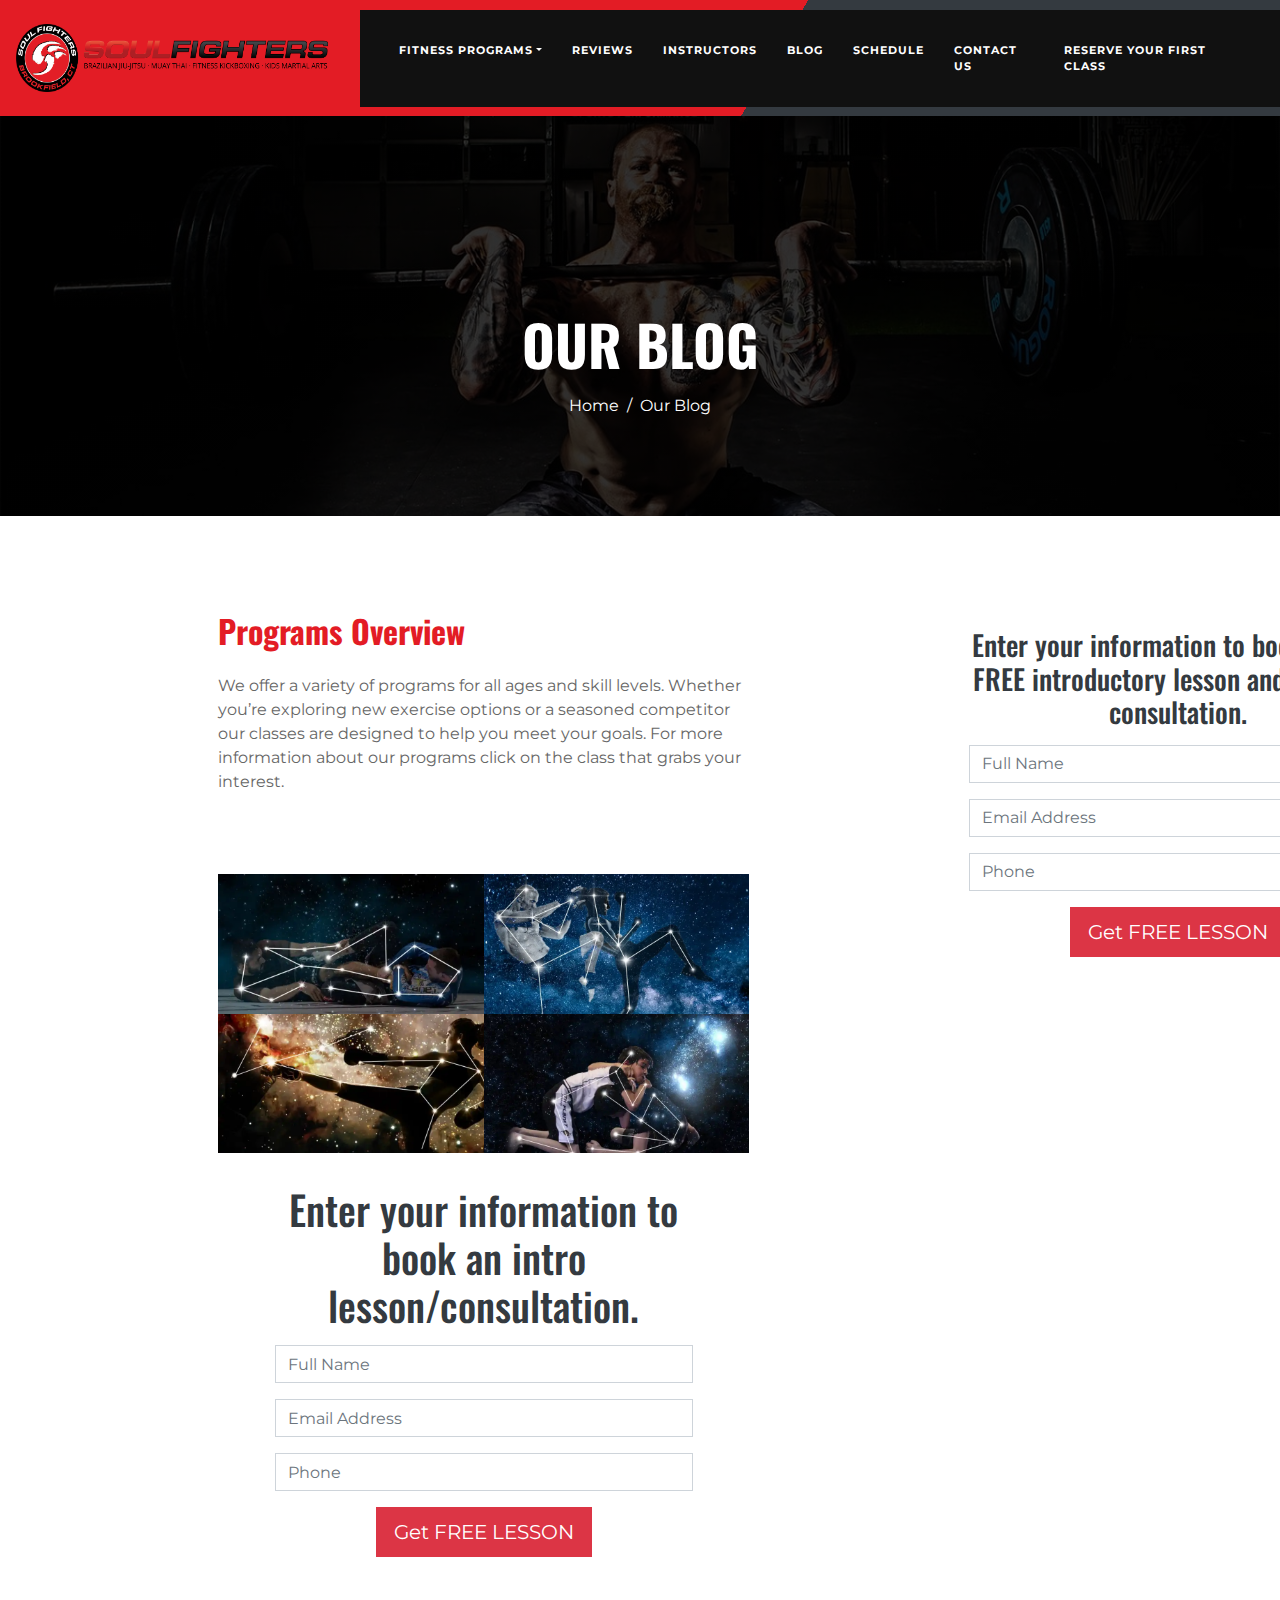
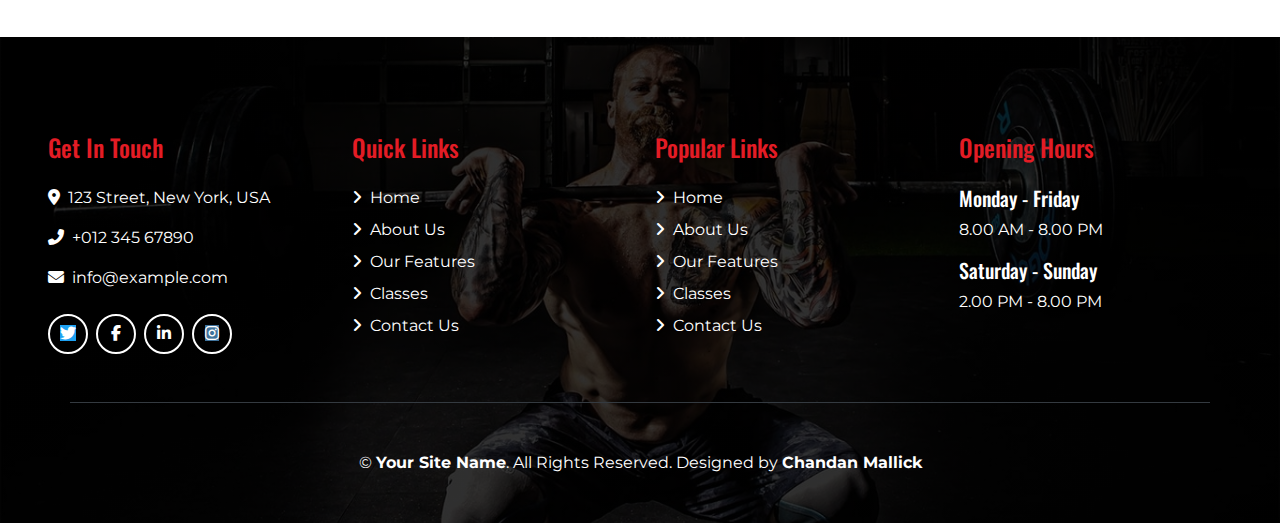
<file: custom-template/programs.html>
<!DOCTYPE html>
<html lang="en">

<head>
    <meta charset="utf-8">
    <title>Gymnast - Gym Website Template</title>
    <meta content="width=device-width, initial-scale=1.0" name="viewport">
    <meta content="Free Website Template" name="keywords">
    <meta content="Free Website Template" name="description">

    <!-- Favicon -->
    <link href="../img/favicon.ico" rel="shortcut icon">

    <!-- Font Awesome -->
    <link href="https://cdnjs.cloudflare.com/ajax/libs/font-awesome/5.10.0/css/all.min.css" rel="stylesheet">

    <!-- Fontawesome icon CDN -->
    <link rel="stylesheet" href="https://cdnjs.cloudflare.com/ajax/libs/font-awesome/6.1.2/css/all.min.css" />

    <!-- Customized Bootstrap Stylesheet -->
    <link href="../css/style.min.css" rel="stylesheet">
    <link rel="stylesheet" href="../css/custom.style.css">
</head>

<body class="bg-white">

    <!-- Navbar Start -->
    <div class="container-fluid p-0 nav-bar" id="navContainer">
        <nav class="navbar navbar-expand-lg bg-none navbar-dark">
            <a href="" class="navbar-brand siteLogo">
                <!-- <h1 class="m-0 display-4 font-weight-bold text-uppercase text-white">Gymnast</h1> -->
                <img src="../img/Soul-Fighters-BJJ-Brookfield-logo-transparent.png">
            </a>
            <button type="button" class="navbar-toggler" data-toggle="collapse" data-target="#navbarCollapse">
                <span class="navbar-toggler-icon"></span>
            </button>
            <div class="collapse navbar-collapse justify-content-between" id="navbarCollapse">
                <div class="navbar-nav ml-auto p-4 bg-secondary">
                    <div class="nav-item dropdown">
                        <a href="#" class="nav-link dropdown-toggle" data-toggle="dropdown">Fitness Programs</a>
                        <div class="dropdown-menu">
                            <a href="blog.html" class="dropdown-item">Personal Training</a>
                            <a href="single.html" class="dropdown-item">Group Fitness</a>
                            <a href="single.html" class="dropdown-item">Online Training</a>
                            <a href="single.html" class="dropdown-item">Kids fitness</a>
                        </div>
                    </div>
                    <a href="about.html" class="nav-item nav-link">Reviews</a>
                    <a href="feature.html" class="nav-item nav-link">Instructors</a>
                    <a href="class.html" class="nav-item nav-link">Blog</a>
                    <a href="class.html" class="nav-item nav-link">Schedule</a>
                    <a href="contact.html" class="nav-item nav-link">Contact us</a>
                    <a href="class.html" class="nav-item nav-link">Reserve Your First Class</a>
                </div>
            </div>
        </nav>
    </div>
    <!-- Navbar End -->


    <!-- Page Header Start -->
    <div class="container-fluid page-header mb-5">
        <div class="d-flex flex-column align-items-center justify-content-center pt-0 pt-lg-5" style="min-height: 400px">
            <h4 class="display-4 mb-3 mt-0 mt-lg-5 text-white text-uppercase font-weight-bold">Our Blog</h4>
            <div class="d-inline-flex">
                <p class="m-0 text-white"><a class="text-white" href="">Home</a></p>
                <p class="m-0 text-white px-2">/</p>
                <p class="m-0 text-white">Our Blog</p>
            </div>
        </div>
    </div>
    <!-- Page Header End -->


    <!-- Blog Start -->
    <div class="container-fluid pt-5">        
        <div class="d-flex justify-content-between two-Layout_container">
            <div class="w-75 px-5">
                
                <div class="w-100 d-flex flex-column align-items-center">
                    <div  class="col-lg-8 mb-5">
                        <h2 class="text-primary font-weight-bold mb-4">Programs Overview</h2>
                        <p>We offer a variety of programs for all ages and skill levels. Whether you’re exploring new exercise options or a seasoned competitor our classes are designed to help you meet your goals. For more information about our programs click on the class that grabs your interest.</p>
                    </div>



                    <div class="row col-lg-8 class-section programs-page-container my-3 w-100">
                        <div class="col-md-6 classCard p-0">
                            <a href="#">
                                <div>
                                    <img src="../img/brazilian-jiu-jitsu-e1520716990855.webp" class="w-100" alt="" >
                                    <h2>BJJ</h2>
                                </div>
                            </a>
                        </div>
                        <div class="col-md-6 classCard p-0">
                            <a href="#">
                            <div>
                                <img src="../img/10th-planet-beaumont-muay-thai.webp" class="w-100" alt="" >
                                <h2>BJJ</h2>
                            </div>
                            </a>
                        </div>
                        <div class="col-md-6 classCard p-0">
                            <a href="#">
                            <div>
                                <img src="../img/kickboxing-e1520719110185.webp" class="w-100" alt="" >
                                <h2>BJJ</h2>
                            </div>
                            </a>
                        </div>
                        <div class="col-md-6 classCard p-0">
                            <a href="#">
                            <div>
                                <img src="../img/10th-planet-kids-e1520716268993.webp" class="w-100" alt="" >
                                <h2>BJJ</h2>
                            </div>
                            </a>
                        </div>

                    </div> 

                    <div class="form-containter p-3" style="width: 450px;">
                        <center><h1>Enter your information to book an intro lesson/consultation.</h1></center>
                        <form action="" class="form-group">
                            <input type="text" class="form-control mt-3" placeholder="Full Name">
                            <input type="text" class="form-control mt-3" placeholder="Email Address">
                            <input type="text" class="form-control mt-3" placeholder="Phone">
                            <center><button class="btn btn-lg btn-danger mt-3">Get FREE LESSON</button></center>
                        </form>
                    </div>
                </div>
            </div>
            <div class="right-sidebar w-25">
                <div class="form-containter p-3" style="width: 450px;">
                    <center><h3>Enter your information to book one (1) FREE introductory lesson and personal consultation.</h3></center>
                    <form action="" class="form-group">
                        <input type="text" class="form-control mt-3" placeholder="Full Name">
                        <input type="text" class="form-control mt-3" placeholder="Email Address">
                        <input type="text" class="form-control mt-3" placeholder="Phone">
                        <center><button class="btn btn-lg btn-danger mt-3">Get FREE LESSON</button></center>
                    </form>
                </div>                               
            </div>
        </div>
        
    </div>
    <!-- Blog End -->


    <!-- Footer Start -->
    <div class="footer container-fluid mt-5 py-5 px-sm-3 px-md-5 text-white">
        <div class="row pt-5">
            <div class="col-lg-3 col-md-6 mb-5">
                <h4 class="text-primary mb-4">Get In Touch</h4>
                <p><i class="fa fa-map-marker-alt mr-2"></i>123 Street, New York, USA</p>
                <p><i class="fa fa-phone-alt mr-2"></i>+012 345 67890</p>
                <p><i class="fa fa-envelope mr-2"></i>info@example.com</p>
                <div class="d-flex justify-content-start mt-4">
                    <a class="btn btn-outline-light rounded-circle text-center mr-2 px-0" style="width: 40px; height: 40px;" href="#"><i class="fab fa-twitter"></i></a>
                    <a class="btn btn-outline-light rounded-circle text-center mr-2 px-0" style="width: 40px; height: 40px;" href="#"><i class="fab fa-facebook-f"></i></a>
                    <a class="btn btn-outline-light rounded-circle text-center mr-2 px-0" style="width: 40px; height: 40px;" href="#"><i class="fab fa-linkedin-in"></i></a>
                    <a class="btn btn-outline-light rounded-circle text-center mr-2 px-0" style="width: 40px; height: 40px;" href="#"><i class="fab fa-instagram"></i></a>
                </div>
            </div>
            <div class="col-lg-3 col-md-6 mb-5">
                <h4 class="text-primary mb-4">Quick Links</h4>
                <div class="d-flex flex-column justify-content-start">
                    <a class="text-white mb-2" href="#"><i class="fa fa-angle-right mr-2"></i>Home</a>
                    <a class="text-white mb-2" href="#"><i class="fa fa-angle-right mr-2"></i>About Us</a>
                    <a class="text-white mb-2" href="#"><i class="fa fa-angle-right mr-2"></i>Our Features</a>
                    <a class="text-white mb-2" href="#"><i class="fa fa-angle-right mr-2"></i>Classes</a>
                    <a class="text-white" href="#"><i class="fa fa-angle-right mr-2"></i>Contact Us</a>
                </div>
            </div>
            <div class="col-lg-3 col-md-6 mb-5">
                <h4 class="text-primary mb-4">Popular Links</h4>
                <div class="d-flex flex-column justify-content-start">
                    <a class="text-white mb-2" href="#"><i class="fa fa-angle-right mr-2"></i>Home</a>
                    <a class="text-white mb-2" href="#"><i class="fa fa-angle-right mr-2"></i>About Us</a>
                    <a class="text-white mb-2" href="#"><i class="fa fa-angle-right mr-2"></i>Our Features</a>
                    <a class="text-white mb-2" href="#"><i class="fa fa-angle-right mr-2"></i>Classes</a>
                    <a class="text-white" href="#"><i class="fa fa-angle-right mr-2"></i>Contact Us</a>
                </div>
            </div>
            <div class="col-lg-3 col-md-6 mb-5">
                <h4 class="text-primary mb-4">Opening Hours</h4>
                <h5 class="text-white">Monday - Friday</h5>
                <p>8.00 AM - 8.00 PM</p>
                <h5 class="text-white">Saturday - Sunday</h5>
                <p>2.00 PM - 8.00 PM</p>
            </div>
        </div>
        <div class="container border-top border-dark pt-5">
            <p class="m-0 text-center text-white">
                &copy; <a class="text-white font-weight-bold" href="#">Your Site Name</a>. All Rights Reserved. Designed by
                <a class="text-white font-weight-bold" href="#">Chandan Mallick</a>
            </p>
        </div>
    </div>
    <!-- Footer End -->


    <!-- Back to Top -->
    <a href="#" class="btn btn-outline-primary back-to-top"><i class="fa fa-angle-double-up"></i></a>


    <!-- JavaScript Libraries -->
    <script src="https://code.jquery.com/jquery-3.4.1.min.js"></script>
    <script src="https://stackpath.bootstrapcdn.com/bootstrap/4.4.1/js/bootstrap.bundle.min.js"></script>

    <!-- Template Javascript -->
    <script src="../js/main.js"></script>
</body>

</html>
</file>
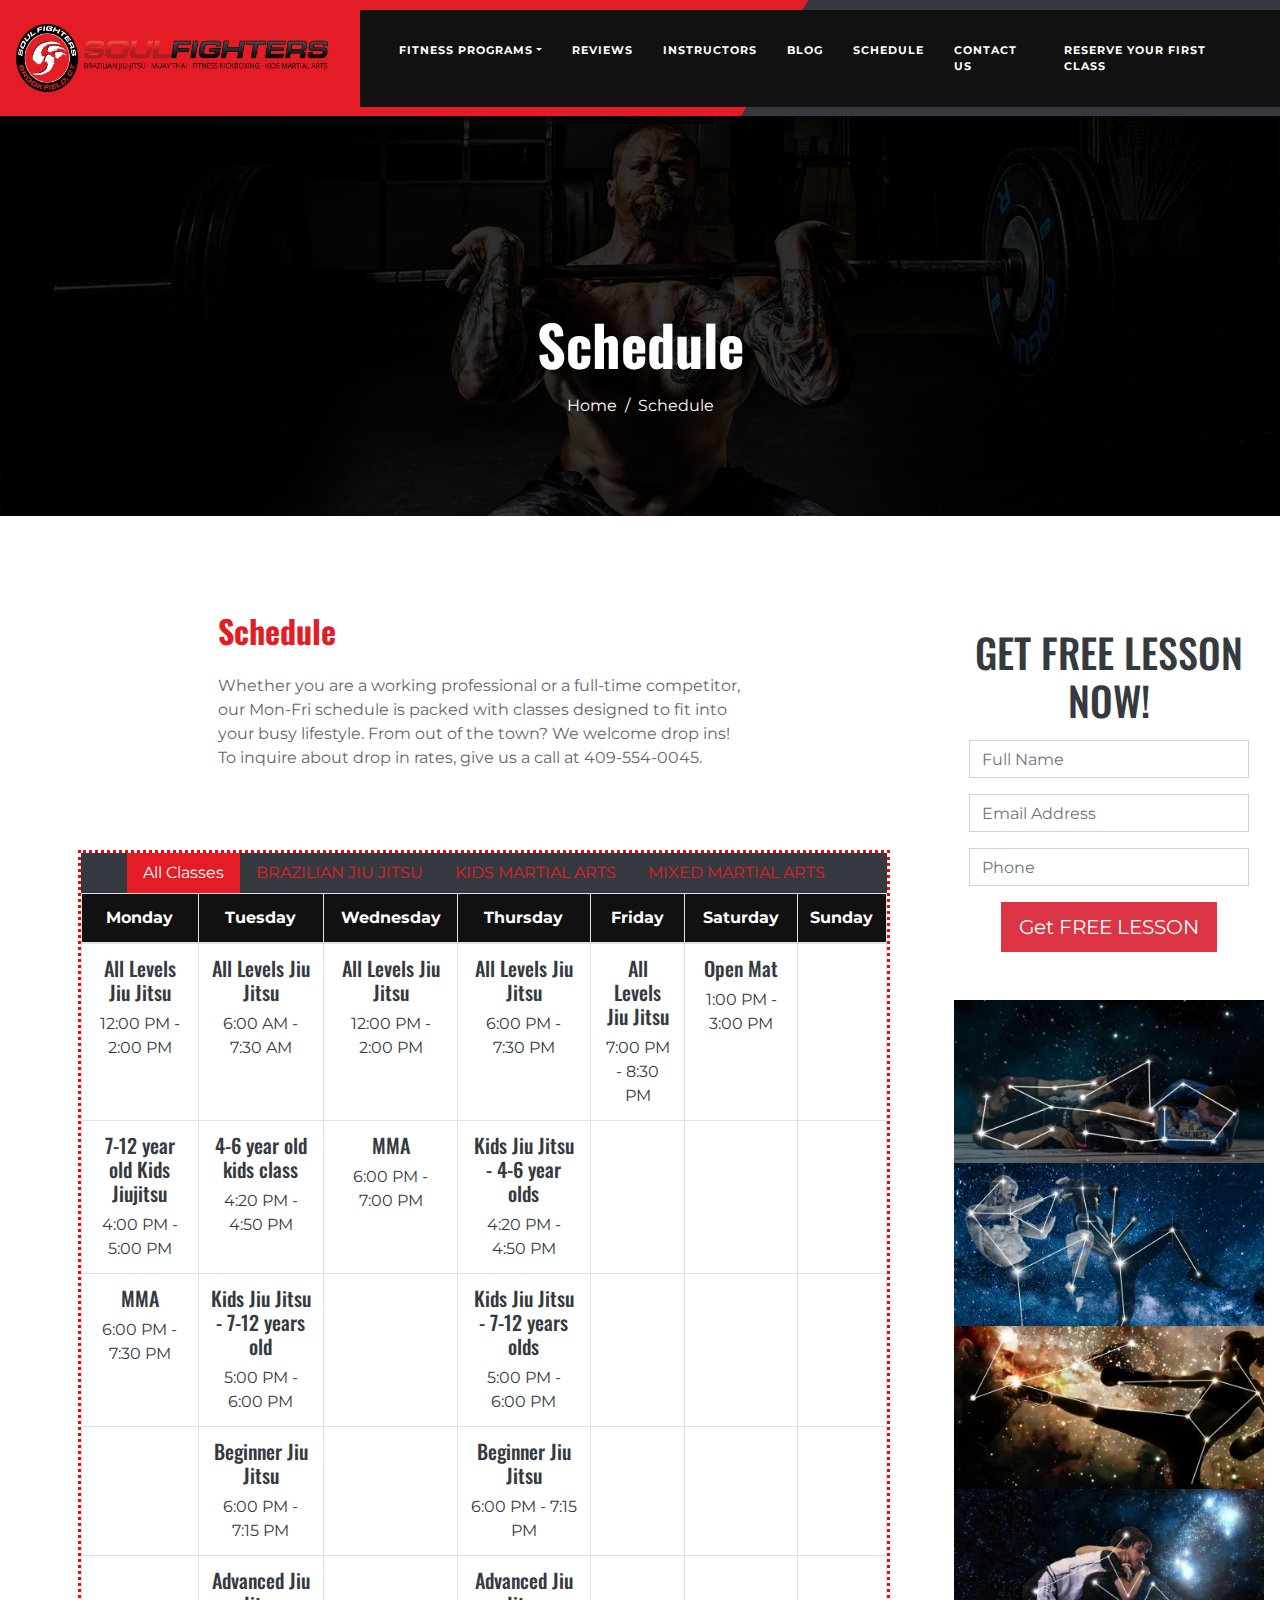
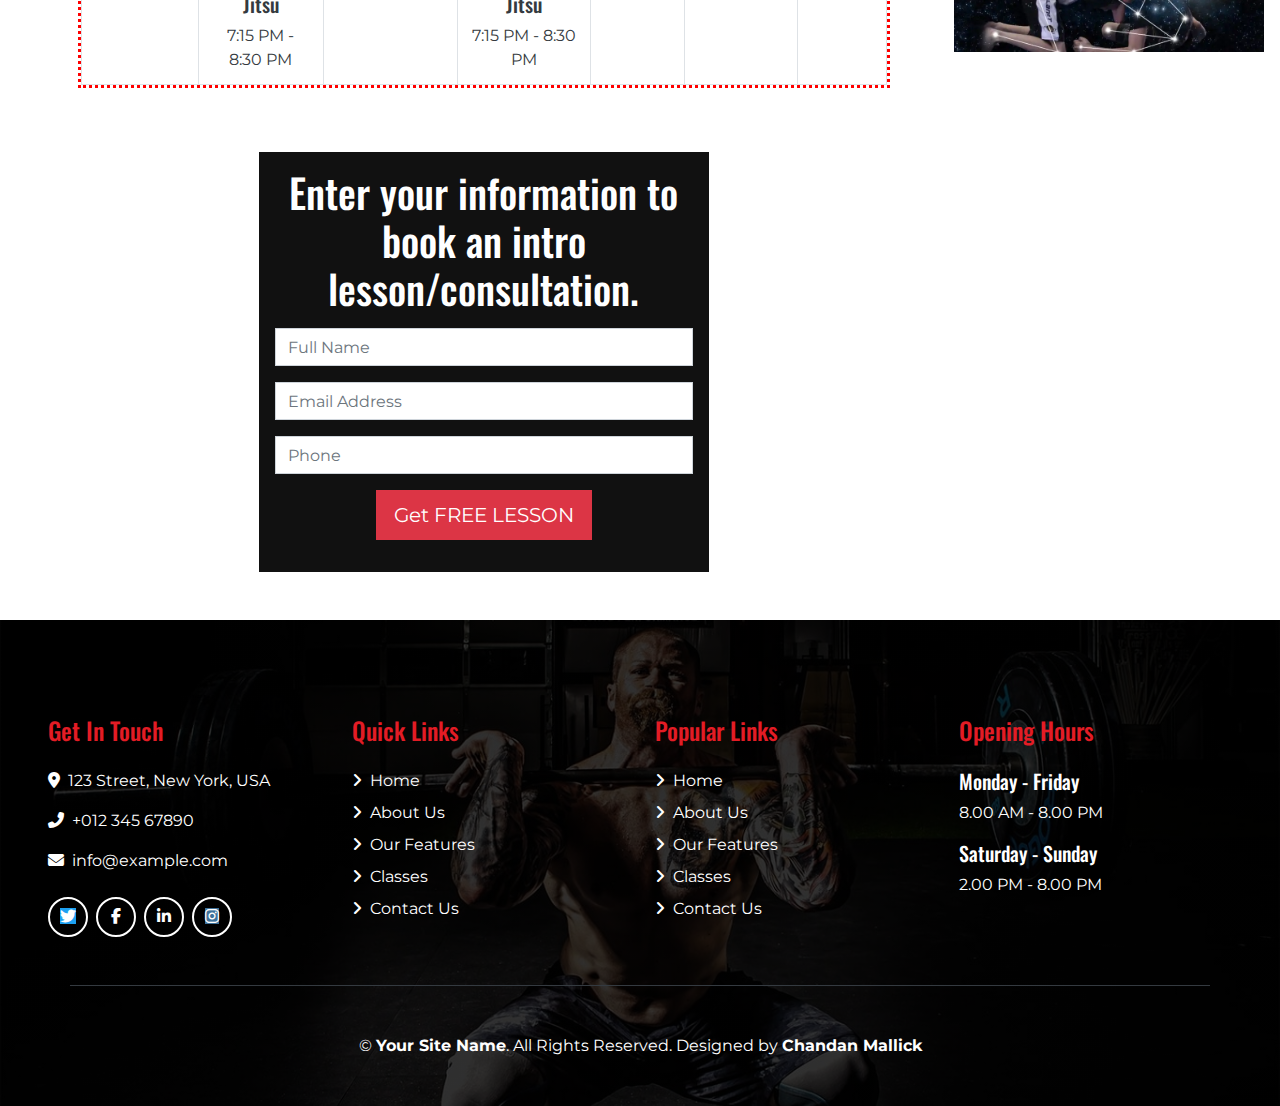
<file: custom-template/schedule.html>
<!DOCTYPE html>
<html lang="en">

<head>
    <meta charset="utf-8">
    <title>Gymnast - Gym Website Template</title>
    <meta content="width=device-width, initial-scale=1.0" name="viewport">
    <meta content="Free Website Template" name="keywords">
    <meta content="Free Website Template" name="description">

    <!-- Favicon -->
    <link href="../img/favicon.ico" rel="shortcut icon">

    <!-- Font Awesome -->
    <link href="https://cdnjs.cloudflare.com/ajax/libs/font-awesome/5.10.0/css/all.min.css" rel="stylesheet">

    <!-- Fontawesome icon CDN -->
    <link rel="stylesheet" href="https://cdnjs.cloudflare.com/ajax/libs/font-awesome/6.1.2/css/all.min.css" />

    <!-- Customized Bootstrap Stylesheet -->
    <link href="../css/style.min.css" rel="stylesheet">
    <link rel="stylesheet" href="../css/custom.style.css">
</head>

<body class="bg-white">

    <!-- Navbar Start -->
    <div class="container-fluid p-0 nav-bar" id="navContainer">
        <nav class="navbar navbar-expand-lg bg-none navbar-dark">
            <a href="" class="navbar-brand siteLogo">
                <!-- <h1 class="m-0 display-4 font-weight-bold text-uppercase text-white">Gymnast</h1> -->
                <img src="../img/Soul-Fighters-BJJ-Brookfield-logo-transparent.png">
            </a>
            <button type="button" class="navbar-toggler" data-toggle="collapse" data-target="#navbarCollapse">
                <span class="navbar-toggler-icon"></span>
            </button>
            <div class="collapse navbar-collapse justify-content-between" id="navbarCollapse">
                <div class="navbar-nav ml-auto p-4 bg-secondary">
                    <div class="nav-item dropdown">
                        <a href="#" class="nav-link dropdown-toggle" data-toggle="dropdown">Fitness Programs</a>
                        <div class="dropdown-menu">
                            <a href="blog.html" class="dropdown-item">Personal Training</a>
                            <a href="single.html" class="dropdown-item">Group Fitness</a>
                            <a href="single.html" class="dropdown-item">Online Training</a>
                            <a href="single.html" class="dropdown-item">Kids fitness</a>
                        </div>
                    </div>
                    <a href="about.html" class="nav-item nav-link">Reviews</a>
                    <a href="feature.html" class="nav-item nav-link">Instructors</a>
                    <a href="class.html" class="nav-item nav-link">Blog</a>
                    <a href="class.html" class="nav-item nav-link">Schedule</a>
                    <a href="contact.html" class="nav-item nav-link">Contact us</a>
                    <a href="class.html" class="nav-item nav-link">Reserve Your First Class</a>
                </div>
            </div>
        </nav>
    </div>
    <!-- Navbar End -->


    <!-- Page Header Start -->
    <div class="container-fluid page-header mb-5">
        <div class="d-flex flex-column align-items-center justify-content-center pt-0 pt-lg-5"
            style="min-height: 400px">
            <h4 class="display-4 mb-3 mt-0 mt-lg-5 text-white font-weight-bold">Schedule</h4>
            <div class="d-inline-flex">
                <p class="m-0 text-white"><a class="text-white" href="">Home</a></p>
                <p class="m-0 text-white px-2">/</p>
                <p class="m-0 text-white">Schedule</p>
            </div>
        </div>
    </div>
    <!-- Page Header End -->


    <!-- Blog Start -->
    <div class="container-fluid pt-5">
        <div class="d-flex justify-content-between two-Layout_container">
            <div class="w-75 px-5">

                <div class="w-100 d-flex flex-column align-items-center">
                    <div class="col-lg-8 mb-5">
                        <h2 class="text-primary font-weight-bold mb-4">Schedule</h2>
                        <p>Whether you are a working professional or a full-time competitor, our Mon-Fri schedule is packed with classes designed to fit into your busy lifestyle. From out of the town? We welcome drop ins! To inquire about drop in rates, give us a call at 409-554-0045.</p>
                    </div>



                    <div class="row col-lg-12 my-3 w-100">
                        <div class="tab-class" style="border: 3px dotted red;">
                            <ul class="nav nav-pills justify-content-center" id="programFilter">
                                <li class="nav-item">
                                    <a class="nav-link active" data-toggle="pill" href="#class-all" id="all_class">All
                                        Classes</a>
                                </li>
                                <li class="nav-item">
                                    <a class="nav-link" data-toggle="pill" href="#class-cardio" id="bjj">BRAZILIAN JIU
                                        JITSU</a>
                                </li>
                                <li class="nav-item">
                                    <a class="nav-link" data-toggle="pill" href="#class-crossfit" id="kma">KIDS MARTIAL
                                        ARTS</a>
                                </li>
                                <li class="nav-item">
                                    <a class="nav-link" data-toggle="pill" href="#class-powerlifting" id="mma">MIXED
                                        MARTIAL ARTS</a>
                                </li>
                            </ul>
                            <div class="tab-content">
                                <div id="class-all" class="container tab-pane p-0 active">
                                    <div class="table-responsive">
                                        <table class="table table-bordered table-lg m-0">
                                            <thead class="bg-secondary text-white text-center">
                                                <tr>
                                                    <th>Monday</th>
                                                    <th>Tuesday</th>
                                                    <th>Wednesday</th>
                                                    <th>Thursday</th>
                                                    <th>Friday</th>
                                                    <th>Saturday</th>
                                                    <th>Sunday</th>
                                                </tr>
                                            </thead>
                                            <tbody class="text-center">
                                                <tr>
                                                    <td class="bjj">
                                                        <a href="#">
                                                            <h5>All Levels Jiu Jitsu</h5>12:00 PM - 2:00 PM
                                                        </a>
                                                    </td>
                                                    <td class="bjj">
                                                        <a href="#">
                                                            <h5>All Levels Jiu Jitsu</h5>6:00 AM - 7:30 AM
                                                        </a>
                                                    </td>
                                                    <td class="bjj">
                                                        <a href="#">
                                                            <h5>All Levels Jiu Jitsu</h5>12:00 PM - 2:00 PM
                                                        </a>
                                                    </td>
                                                    <td class="bjj">
                                                        <a href="#">
                                                            <h5>All Levels Jiu Jitsu</h5>6:00 PM - 7:30 PM
                                                        </a>
                                                    </td>
                                                    <td class="bjj">
                                                        <a href="#">
                                                            <h5>All Levels Jiu Jitsu</h5>7:00 PM - 8:30 PM
                                                        </a>
                                                    </td>
                                                    <td>
                                                        <a href="#">
                                                            <h5>Open Mat</h5>1:00 PM - 3:00 PM
                                                        </a>
                                                    </td>
                                                    <td>
                                                    </td>
                                                </tr>
                                                <tr>
                                                    <td class="kma">
                                                        <a href="#">
                                                            <h5>7-12 year old Kids Jiujitsu</h5>4:00 PM - 5:00 PM
                                                        </a>
                                                    </td>
                                                    <td class="kma">
                                                        <a href="#">
                                                            <h5>4-6 year old kids class</h5>4:20 PM - 4:50 PM
                                                        </a>
                                                    </td>
                                                    <td class="mma">
                                                        <a href="#">
                                                            <h5>MMA</h5>6:00 PM - 7:00 PM
                                                        </a>
                                                    </td>
                                                    <td class="kma">
                                                        <a href="#">
                                                            <h5>Kids Jiu Jitsu - 4-6 year olds</h5>4:20 PM - 4:50 PM
                                                        </a>
                                                    </td>
                                                    <td></td>
                                                    <td></td>
                                                    <td></td>
                                                </tr>
                                                <tr>
                                                    <td class="bjj">
                                                        <a href="#">
                                                            <h5>MMA</h5>6:00 PM - 7:30 PM
                                                        </a>
                                                    </td>
                                                    <td class="kma">
                                                        <a href="#">
                                                            <h5>Kids Jiu Jitsu - 7-12 years old</h5>5:00 PM - 6:00 PM
                                                        </a>
                                                    </td>
                                                    <td></td>
                                                    <td class="kma">
                                                        <a href="#">
                                                            <h5>Kids Jiu Jitsu - 7-12 years olds</h5>5:00 PM - 6:00 PM
                                                        </a>
                                                    </td>
                                                    <td></td>
                                                    <td></td>
                                                    <td></td>
                                                </tr>
                                                <tr>
                                                    <td></td>
                                                    <td class="bjj">
                                                        <a href="#">
                                                            <h5>Beginner Jiu Jitsu</h5>6:00 PM - 7:15 PM
                                                        </a>
                                                    </td>
                                                    <td></td>
                                                    <td class="bjj">
                                                        <a href="#">
                                                            <h5>Beginner Jiu Jitsu</h5>6:00 PM - 7:15 PM
                                                        </a>
                                                    </td>
                                                    <td></td>
                                                    <td></td>
                                                    <td></td>
                                                </tr>
                                                <tr>
                                                    <td></td>
                                                    <td class="bjj">
                                                        <a href="#">
                                                            <h5>Advanced Jiu Jitsu</h5>7:15 PM - 8:30 PM
                                                        </a>
                                                    </td>
                                                    <td></td>
                                                    <td class="bjj">
                                                        <a href="#">
                                                            <h5>Advanced Jiu Jitsu</h5>7:15 PM - 8:30 PM
                                                        </a>
                                                    </td>
                                                    <td></td>
                                                    <td></td>
                                                    <td></td>
                                                </tr>
                                            </tbody>
                                        </table>
                                    </div>
                                </div>

                            </div>
                        </div>

                    </div>

                    <div class="form-containter p-3 bg-secondary mt-5" style="width: 450px;">
                        <center>
                            <h1 class="text-white">Enter your information to book an intro lesson/consultation.</h1>
                        </center>
                        <form action="" class="form-group">
                            <input type="text" class="form-control mt-3" placeholder="Full Name">
                            <input type="text" class="form-control mt-3" placeholder="Email Address">
                            <input type="text" class="form-control mt-3" placeholder="Phone">
                            <center><button class="btn btn-lg btn-danger mt-3">Get FREE LESSON</button></center>
                        </form>
                    </div>
                </div>
            </div>
            <!-- Right Sidebar start here -->

            <div class="right-sidebar w-25">

                <!-- Request Call Back Form -->

                <div class="form-containter p-3 w-100">
                    <center>
                        <h1>GET FREE LESSON NOW!</h1>
                    </center>
                    <form action="" class="form-group">
                        <input type="text" class="form-control mt-3" placeholder="Full Name">
                        <input type="text" class="form-control mt-3" placeholder="Email Address">
                        <input type="text" class="form-control mt-3" placeholder="Phone">
                        <center><button class="btn btn-lg btn-danger mt-3">Get FREE LESSON</button></center>
                    </form>
                </div>

                <!-- Sidebar Classes section -->

                <div class="row class-section p-3">
                    <div class="col-md-12 classCard p-0">
                        <a href="#">
                            <div>
                                <img src="../img/brazilian-jiu-jitsu-e1520716990855.webp" class="w-100" alt="">
                                <h2>BJJ</h2>
                            </div>
                        </a>
                    </div>
                    <div class="col-md-12 classCard p-0">
                        <a href="#">
                            <div>
                                <img src="../img/10th-planet-beaumont-muay-thai.webp" class="w-100" alt="">
                                <h2>BJJ</h2>
                            </div>
                        </a>
                    </div>
                    <div class="col-md-12 classCard p-0">
                        <a href="#">
                            <div>
                                <img src="../img/kickboxing-e1520719110185.webp" class="w-100" alt="">
                                <h2>BJJ</h2>
                            </div>
                        </a>
                    </div>
                    <div class="col-md-12 classCard p-0">
                        <a href="#">
                            <div>
                                <img src="../img/10th-planet-kids-e1520716268993.webp" class="w-100" alt="">
                                <h2>BJJ</h2>
                            </div>
                        </a>
                    </div>
                </div>

                <!-- Sidebar Classes End -->

            </div>
            
            <!-- Right Sidebar End -->
        </div>

    </div>
    <!-- Blog End -->


    <!-- Footer Start -->
    <div class="footer container-fluid mt-5 py-5 px-sm-3 px-md-5 text-white">
        <div class="row pt-5">
            <div class="col-lg-3 col-md-6 mb-5">
                <h4 class="text-primary mb-4">Get In Touch</h4>
                <p><i class="fa fa-map-marker-alt mr-2"></i>123 Street, New York, USA</p>
                <p><i class="fa fa-phone-alt mr-2"></i>+012 345 67890</p>
                <p><i class="fa fa-envelope mr-2"></i>info@example.com</p>
                <div class="d-flex justify-content-start mt-4">
                    <a class="btn btn-outline-light rounded-circle text-center mr-2 px-0"
                        style="width: 40px; height: 40px;" href="#"><i class="fab fa-twitter"></i></a>
                    <a class="btn btn-outline-light rounded-circle text-center mr-2 px-0"
                        style="width: 40px; height: 40px;" href="#"><i class="fab fa-facebook-f"></i></a>
                    <a class="btn btn-outline-light rounded-circle text-center mr-2 px-0"
                        style="width: 40px; height: 40px;" href="#"><i class="fab fa-linkedin-in"></i></a>
                    <a class="btn btn-outline-light rounded-circle text-center mr-2 px-0"
                        style="width: 40px; height: 40px;" href="#"><i class="fab fa-instagram"></i></a>
                </div>
            </div>
            <div class="col-lg-3 col-md-6 mb-5">
                <h4 class="text-primary mb-4">Quick Links</h4>
                <div class="d-flex flex-column justify-content-start">
                    <a class="text-white mb-2" href="#"><i class="fa fa-angle-right mr-2"></i>Home</a>
                    <a class="text-white mb-2" href="#"><i class="fa fa-angle-right mr-2"></i>About Us</a>
                    <a class="text-white mb-2" href="#"><i class="fa fa-angle-right mr-2"></i>Our Features</a>
                    <a class="text-white mb-2" href="#"><i class="fa fa-angle-right mr-2"></i>Classes</a>
                    <a class="text-white" href="#"><i class="fa fa-angle-right mr-2"></i>Contact Us</a>
                </div>
            </div>
            <div class="col-lg-3 col-md-6 mb-5">
                <h4 class="text-primary mb-4">Popular Links</h4>
                <div class="d-flex flex-column justify-content-start">
                    <a class="text-white mb-2" href="#"><i class="fa fa-angle-right mr-2"></i>Home</a>
                    <a class="text-white mb-2" href="#"><i class="fa fa-angle-right mr-2"></i>About Us</a>
                    <a class="text-white mb-2" href="#"><i class="fa fa-angle-right mr-2"></i>Our Features</a>
                    <a class="text-white mb-2" href="#"><i class="fa fa-angle-right mr-2"></i>Classes</a>
                    <a class="text-white" href="#"><i class="fa fa-angle-right mr-2"></i>Contact Us</a>
                </div>
            </div>
            <div class="col-lg-3 col-md-6 mb-5">
                <h4 class="text-primary mb-4">Opening Hours</h4>
                <h5 class="text-white">Monday - Friday</h5>
                <p>8.00 AM - 8.00 PM</p>
                <h5 class="text-white">Saturday - Sunday</h5>
                <p>2.00 PM - 8.00 PM</p>
            </div>
        </div>
        <div class="container border-top border-dark pt-5">
            <p class="m-0 text-center text-white">
                &copy; <a class="text-white font-weight-bold" href="#">Your Site Name</a>. All Rights Reserved. Designed
                by
                <a class="text-white font-weight-bold" href="#">Chandan Mallick</a>
            </p>
        </div>
    </div>
    <!-- Footer End -->


    <!-- Back to Top -->
    <a href="#" class="btn btn-outline-primary back-to-top"><i class="fa fa-angle-double-up"></i></a>


    <!-- JavaScript Libraries -->
    <script src="https://code.jquery.com/jquery-3.4.1.min.js"></script>
    <script src="https://stackpath.bootstrapcdn.com/bootstrap/4.4.1/js/bootstrap.bundle.min.js"></script>

    <!-- Template Javascript -->
    <script src="../js/main.js"></script>
</body>

</html>
</file>
<file: css/custom.style.css>
:root{
    --primary: #E31C25;
    --secondary: #343a40;
}
.schedules_page{
	padding: 80px 10px;
	padding-top: 10rem;
}
.schedules_sec{
	display: -ms-flexbox;
    display: -webkit-flex;
	display: flex;
    justify-content: center;
    margin-top: 2rem;    
    max-width: 100%;
    margin: 0 auto;
    margin-top: 5rem;
}
.schedules_grid{
	display: grid;
	grid-template-columns: 1fr 1fr 1fr 1fr 1fr 1fr 1fr;
	justify-items: center;
	-ms-flex-align: center;
    -webkit-align-items: center;
	align-items: center;
}
.sc_rd_Box {
	width: 100%;
	height: 100%;
    font-size: 16px;
    margin-right: -1px;
    vertical-align: top;
}
.sc_rd_Box:nth-child(even) .day:after {
    content: '';
    background: rgba(0,0,0,0.2);
    width: 100%;
    height: 100%;
    position: absolute;
    top: 0;
    left: 0;
    z-index: 1;
}
.sc_rd_Box .day {
    background-color: var(--primary);
    color: #ffffff;
    display: block;
    font-weight: 700;
    font-size: 12px;
    -webkit-letter-spacing: 2px;
  	-moz-letter-spacing: 2px;
  	-ms-letter-spacing: 2px;
    letter-spacing: 2px;
    padding: 16px 0;
    text-align: center;
    text-transform: uppercase;
    width: 100%;
    position: relative;
}

.sc_rd_Box ul {
    border: solid #c8c8c8;
    border-width: 0 1px;
    margin: 0!important;
}
.sc_rd_Box ul li {
	list-style: none;
    background-image: none!important;
    background-color: #000000;
    padding: 10px!important;
    color: var(--color, #f0f0f0);
    cursor: pointer;
    font-size: 15px;
    line-height: 20px;
    font-weight: 700;
    -webkit-transition: all .2s ease-in-out;
	-moz-transition: all .2s ease-in-out;
	-o-transition: all .2s ease-in-out;
	transition: all .2s ease-in-out;
}

.sc_rd_Box ul li a {
    color: #fff;
    text-decoration: none;
    -webkit-transition: all 0.2s ease-in-out;
	-moz-transition: all 0.2s ease-in-out;
	-o-transition: all 0.2s ease-in-out;
	transition: all 0.2s ease-in-out;
}
.sc_rd_Box .time {
    text-transform: uppercase;
    font-size: 15px;
    color: #6a6a6a;
    display: block;
    clear: both;
    line-height: normal;
}
.sc_rd_item:hover{
	background: #fff;
}
.sc_rd_item:hover a{
	color: #000!important;
}

.nav-bar{
    z-index: 999999!important;
}
#programFilter{
    background-color: var(--secondary);
}
.class-section .classCard{
    overflow: hidden;
}
.class-section .classCard:before{
    content: "";
    position: absolute;
    height: 100%;
    width: 100%;
    transition: .5s;
    transform: translateY(100%);
    opacity: .3;
}
.class-section .classCard:hover:before{
    background-color: var(--primary);
    transform: translateY(-0%);
}

.class-section .classCard h2{
    position: absolute;
    top: 45%;
    color: #fff;
    left: 45%;
    transform: translateY(160px);
    opacity: 0;
    transition: .5s;
    text-decoration: underline;  
}
.class-section .classCard:hover h2{
    opacity: 1;
    transform: translateY(0);
}

#class-all table tr td{
    transition: .5s;
    cursor: pointer;
}
#class-all table tr td:hover a{
    text-decoration: underline;
}
#class-all table tr td a{
    color: var(--secondary);
    text-decoration: none;
}
#class-all table tr td a.active{
    color: #fff;
}
#single-page-content{
    padding: 0 5rem;
    padding-bottom: 2rem;
    text-align: justify;
}
.single-page-container{
    width: 80%;
    display: block;
    margin: 0 auto;
}
.nav-pills .nav-link:hover{
    color: rgb(255, 255, 255);
    background-color: rgb(227, 28, 37);
}
@media (max-width: 991px) {
    .right-sidebar{
        display: none;
    }
    .two-Layout_container div:first-child{
        width: 100%!important;
        padding: 0 0!important;
    }
    .navbar-dark .navbar-toggler{
        right: 0;
    }
}
@media (min-width:300px) AND (max-width: 600px) {

    .two-Layout_container{
        width: 100%;
        flex-direction: column;
        align-items: center;
        justify-content: center;
    }
    .two-Layout_container div:first-child{
        width: 100%!important;
        padding: 0!important;
    }
    .two-Layout_container div:last-child{
        width: 100%!important;
        padding: 0!important;
    }
    .right-sidebar .form-containter{
        display: none;
    }
    .class-section{
        margin: 0;
    }
    #single-page-content{
        padding-bottom: 2rem;
    }


}
</file>
<file: css/style.min.css>
@charset "UTF-8";
@import url(https://fonts.googleapis.com/css2?family=Montserrat&family=Oswald&display=swap);

/*!
 * Bootstrap v4.5.3 (https://getbootstrap.com/)
 * Copyright 2011-2020 The Bootstrap Authors
 * Copyright 2011-2020 Twitter, Inc.
 * Licensed under MIT (https://github.com/twbs/bootstrap/blob/main/LICENSE)
 */
:root {
    --blue: #007bff;
    --indigo: #6610f2;
    --purple: #6f42c1;
    --pink: #e83e8c;
    --red: #dc3545;
    --orange: #fd7e14;
    --yellow: #ffc107;
    --green: #28a745;
    --teal: #20c997;
    --cyan: #17a2b8;
    --white: #fff;
    --gray: #6c757d;
    --gray-dark: #343a40;
    --primary: #E31C25;
    --secondary: #111111;
    --success: #28a745;
    --info: #17a2b8;
    --warning: #ffc107;
    --danger: #dc3545;
    --light: #ffffff;
    --dark: #343a40;
    --breakpoint-xs: 0;
    --breakpoint-sm: 576px;
    --breakpoint-md: 768px;
    --breakpoint-lg: 992px;
    --breakpoint-xl: 1200px;
    --font-family-sans-serif: "Montserrat", sans-serif;
    --font-family-monospace: SFMono-Regular, Menlo, Monaco, Consolas, "Liberation Mono", "Courier New", monospace;
    --chandan: var(--green);
}

*,
::after,
::before {
    box-sizing: border-box
}

html {
    font-family: sans-serif;
    line-height: 1.15;
    -webkit-text-size-adjust: 100%;
    -webkit-tap-highlight-color: transparent
}

article,
aside,
figcaption,
figure,
footer,
header,
hgroup,
main,
nav,
section {
    display: block
}

body {
    margin: 0;
    font-family: Montserrat, sans-serif;
    font-size: 1rem;
    font-weight: 400;
    line-height: 1.5;
    color: #666;
    text-align: left;
    background-color: #fff
}

[tabindex="-1"]:focus:not(:focus-visible) {
    outline: 0 !important
}

hr {
    box-sizing: content-box;
    height: 0;
    overflow: visible
}

h1,
h2,
h3,
h4,
h5,
h6 {
    margin-top: 0;
    margin-bottom: .5rem
}

p {
    margin-top: 0;
    margin-bottom: 1rem
}

abbr[data-original-title],
abbr[title] {
    text-decoration: underline;
    text-decoration: underline dotted;
    cursor: help;
    border-bottom: 0;
    text-decoration-skip-ink: none
}

address {
    margin-bottom: 1rem;
    font-style: normal;
    line-height: inherit
}

dl,
ol,
ul {
    margin-top: 0;
    margin-bottom: 1rem
}

ol ol,
ol ul,
ul ol,
ul ul {
    margin-bottom: 0
}

dt {
    font-weight: 700
}

dd {
    margin-bottom: .5rem;
    margin-left: 0
}

blockquote {
    margin: 0 0 1rem
}

b,
strong {
    font-weight: bolder
}

small {
    font-size: 80%
}

sub,
sup {
    position: relative;
    font-size: 75%;
    line-height: 0;
    vertical-align: baseline
}

sub {
    bottom: -.25em
}

sup {
    top: -.5em
}

a {
    color: #e31c25;
    text-decoration: none;
    background-color: transparent
}

a:hover {
    color: #9f141a;
    text-decoration: underline
}

a:not([href]):not([class]) {
    color: inherit;
    text-decoration: none
}

a:not([href]):not([class]):hover {
    color: inherit;
    text-decoration: none
}

code,
kbd,
pre,
samp {
    font-family: SFMono-Regular, Menlo, Monaco, Consolas, "Liberation Mono", "Courier New", monospace;
    font-size: 1em
}

pre {
    margin-top: 0;
    margin-bottom: 1rem;
    overflow: auto;
    -ms-overflow-style: scrollbar
}

figure {
    margin: 0 0 1rem
}

img {
    vertical-align: middle;
    border-style: none
}

svg {
    overflow: hidden;
    vertical-align: middle
}

table {
    border-collapse: collapse
}

caption {
    padding-top: .75rem;
    padding-bottom: .75rem;
    color: #6c757d;
    text-align: left;
    caption-side: bottom
}

th {
    text-align: inherit;
    text-align: -webkit-match-parent
}

label {
    display: inline-block;
    margin-bottom: .5rem
}

button {
    border-radius: 0
}

button:focus {
    outline: 1px dotted;
    outline: 5px auto -webkit-focus-ring-color
}

button,
input,
optgroup,
select,
textarea {
    margin: 0;
    font-family: inherit;
    font-size: inherit;
    line-height: inherit
}

button,
input {
    overflow: visible
}

button,
select {
    text-transform: none
}

[role=button] {
    cursor: pointer
}

select {
    word-wrap: normal
}

[type=button],
[type=reset],
[type=submit],
button {
    -webkit-appearance: button
}

[type=button]:not(:disabled),
[type=reset]:not(:disabled),
[type=submit]:not(:disabled),
button:not(:disabled) {
    cursor: pointer
}

[type=button]::-moz-focus-inner,
[type=reset]::-moz-focus-inner,
[type=submit]::-moz-focus-inner,
button::-moz-focus-inner {
    padding: 0;
    border-style: none
}

input[type=checkbox],
input[type=radio] {
    box-sizing: border-box;
    padding: 0
}

textarea {
    overflow: auto;
    resize: vertical
}

fieldset {
    min-width: 0;
    padding: 0;
    margin: 0;
    border: 0
}

legend {
    display: block;
    width: 100%;
    max-width: 100%;
    padding: 0;
    margin-bottom: .5rem;
    font-size: 1.5rem;
    line-height: inherit;
    color: inherit;
    white-space: normal
}

@media (max-width:1200px) {
    legend {
        font-size: calc(1.275rem + .3vw)
    }
}

progress {
    vertical-align: baseline
}

[type=number]::-webkit-inner-spin-button,
[type=number]::-webkit-outer-spin-button {
    height: auto
}

[type=search] {
    outline-offset: -2px;
    -webkit-appearance: none
}

[type=search]::-webkit-search-decoration {
    -webkit-appearance: none
}

::-webkit-file-upload-button {
    font: inherit;
    -webkit-appearance: button
}

output {
    display: inline-block
}

summary {
    display: list-item;
    cursor: pointer
}

template {
    display: none
}

[hidden] {
    display: none !important
}

.h1,
.h2,
.h3,
.h4,
.h5,
.h6,
h1,
h2,
h3,
h4,
h5,
h6 {
    margin-bottom: .5rem;
    font-family: Oswald, sans-serif;
    font-weight: 500;
    line-height: 1.2;
    color: #343a40
}

.h1,
h1 {
    font-size: 2.5rem
}

@media (max-width:1200px) {

    .h1,
    h1 {
        font-size: calc(1.375rem + 1.5vw)
    }
}

.h2,
h2 {
    font-size: 2rem
}

@media (max-width:1200px) {

    .h2,
    h2 {
        font-size: calc(1.325rem + .9vw)
    }
}

.h3,
h3 {
    font-size: 1.75rem
}

@media (max-width:1200px) {

    .h3,
    h3 {
        font-size: calc(1.3rem + .6vw)
    }
}

.h4,
h4 {
    font-size: 1.5rem
}

@media (max-width:1200px) {

    .h4,
    h4 {
        font-size: calc(1.275rem + .3vw)
    }
}

.h5,
h5 {
    font-size: 1.25rem
}

.h6,
h6 {
    font-size: 1rem
}

.lead {
    font-size: 1.25rem;
    font-weight: 300
}

.display-1 {
    font-size: 6rem;
    font-weight: 300;
    line-height: 1.2
}

@media (max-width:1200px) {
    .display-1 {
        font-size: calc(1.725rem + 5.7vw)
    }
}

.display-2 {
    font-size: 5.5rem;
    font-weight: 300;
    line-height: 1.2
}

@media (max-width:1200px) {
    .display-2 {
        font-size: calc(1.675rem + 5.1vw)
    }
}

.display-3 {
    font-size: 4.5rem;
    font-weight: 300;
    line-height: 1.2
}

@media (max-width:1200px) {
    .display-3 {
        font-size: calc(1.575rem + 3.9vw)
    }
}

.display-4 {
    font-size: 3.5rem;
    font-weight: 300;
    line-height: 1.2
}

@media (max-width:1200px) {
    .display-4 {
        font-size: calc(1.475rem + 2.7vw)
    }
}

hr {
    margin-top: 1rem;
    margin-bottom: 1rem;
    border: 0;
    border-top: 1px solid rgba(0, 0, 0, .1)
}

.small,
small {
    font-size: 80%;
    font-weight: 400
}

.mark,
mark {
    padding: .2em;
    background-color: #fcf8e3
}

.list-unstyled {
    padding-left: 0;
    list-style: none
}

.list-inline {
    padding-left: 0;
    list-style: none
}

.list-inline-item {
    display: inline-block
}

.list-inline-item:not(:last-child) {
    margin-right: .5rem
}

.initialism {
    font-size: 90%;
    text-transform: uppercase
}

.blockquote {
    margin-bottom: 1rem;
    font-size: 1.25rem
}

.blockquote-footer {
    display: block;
    font-size: 80%;
    color: #6c757d
}

.blockquote-footer::before {
    content: "— "
}

.img-fluid {
    max-width: 100%;
    height: auto
}

.img-thumbnail {
    padding: .25rem;
    background-color: #fff;
    border: 1px solid #dee2e6;
    max-width: 100%;
    height: auto
}

.figure {
    display: inline-block
}

.figure-img {
    margin-bottom: .5rem;
    line-height: 1
}

.figure-caption {
    font-size: 90%;
    color: #6c757d
}

code {
    font-size: 87.5%;
    color: #e83e8c;
    word-wrap: break-word
}

a>code {
    color: inherit
}

kbd {
    padding: .2rem .4rem;
    font-size: 87.5%;
    color: #fff;
    background-color: #212529
}

kbd kbd {
    padding: 0;
    font-size: 100%;
    font-weight: 700
}

pre {
    display: block;
    font-size: 87.5%;
    color: #212529
}

pre code {
    font-size: inherit;
    color: inherit;
    word-break: normal
}

.pre-scrollable {
    max-height: 340px;
    overflow-y: scroll
}

.container,
.container-fluid,
.container-lg,
.container-md,
.container-sm,
.container-xl {
    width: 100%;
    padding-right: 15px;
    padding-left: 15px;
    margin-right: auto;
    margin-left: auto
}

@media (min-width:576px) {

    .container,
    .container-sm {
        max-width: 540px
    }
}

@media (min-width:768px) {

    .container,
    .container-md,
    .container-sm {
        max-width: 720px
    }
}

@media (min-width:992px) {

    .container,
    .container-lg,
    .container-md,
    .container-sm {
        max-width: 960px
    }
}

@media (min-width:1200px) {

    .container,
    .container-lg,
    .container-md,
    .container-sm,
    .container-xl {
        max-width: 1140px
    }
}

.row {
    display: flex;
    flex-wrap: wrap;
    margin-right: -15px;
    margin-left: -15px
}

.no-gutters {
    margin-right: 0;
    margin-left: 0
}

.no-gutters>.col,
.no-gutters>[class*=col-] {
    padding-right: 0;
    padding-left: 0
}

.col,
.col-1,
.col-10,
.col-11,
.col-12,
.col-2,
.col-3,
.col-4,
.col-5,
.col-6,
.col-7,
.col-8,
.col-9,
.col-auto,
.col-lg,
.col-lg-1,
.col-lg-10,
.col-lg-11,
.col-lg-12,
.col-lg-2,
.col-lg-3,
.col-lg-4,
.col-lg-5,
.col-lg-6,
.col-lg-7,
.col-lg-8,
.col-lg-9,
.col-lg-auto,
.col-md,
.col-md-1,
.col-md-10,
.col-md-11,
.col-md-12,
.col-md-2,
.col-md-3,
.col-md-4,
.col-md-5,
.col-md-6,
.col-md-7,
.col-md-8,
.col-md-9,
.col-md-auto,
.col-sm,
.col-sm-1,
.col-sm-10,
.col-sm-11,
.col-sm-12,
.col-sm-2,
.col-sm-3,
.col-sm-4,
.col-sm-5,
.col-sm-6,
.col-sm-7,
.col-sm-8,
.col-sm-9,
.col-sm-auto,
.col-xl,
.col-xl-1,
.col-xl-10,
.col-xl-11,
.col-xl-12,
.col-xl-2,
.col-xl-3,
.col-xl-4,
.col-xl-5,
.col-xl-6,
.col-xl-7,
.col-xl-8,
.col-xl-9,
.col-xl-auto {
    position: relative;
    width: 100%;
    padding-right: 15px;
    padding-left: 15px
}

.col {
    flex-basis: 0;
    flex-grow: 1;
    max-width: 100%
}

.row-cols-1>* {
    flex: 0 0 100%;
    max-width: 100%
}

.row-cols-2>* {
    flex: 0 0 50%;
    max-width: 50%
}

.row-cols-3>* {
    flex: 0 0 33.3333333333%;
    max-width: 33.3333333333%
}

.row-cols-4>* {
    flex: 0 0 25%;
    max-width: 25%
}

.row-cols-5>* {
    flex: 0 0 20%;
    max-width: 20%
}

.row-cols-6>* {
    flex: 0 0 16.6666666667%;
    max-width: 16.6666666667%
}

.col-auto {
    flex: 0 0 auto;
    width: auto;
    max-width: 100%
}

.col-1 {
    flex: 0 0 8.3333333333%;
    max-width: 8.3333333333%
}

.col-2 {
    flex: 0 0 16.6666666667%;
    max-width: 16.6666666667%
}

.col-3 {
    flex: 0 0 25%;
    max-width: 25%
}

.col-4 {
    flex: 0 0 33.3333333333%;
    max-width: 33.3333333333%
}

.col-5 {
    flex: 0 0 41.6666666667%;
    max-width: 41.6666666667%
}

.col-6 {
    flex: 0 0 50%;
    max-width: 50%
}

.col-7 {
    flex: 0 0 58.3333333333%;
    max-width: 58.3333333333%
}

.col-8 {
    flex: 0 0 66.6666666667%;
    max-width: 66.6666666667%
}

.col-9 {
    flex: 0 0 75%;
    max-width: 75%
}

.col-10 {
    flex: 0 0 83.3333333333%;
    max-width: 83.3333333333%
}

.col-11 {
    flex: 0 0 91.6666666667%;
    max-width: 91.6666666667%
}

.col-12 {
    flex: 0 0 100%;
    max-width: 100%
}

.order-first {
    order: -1
}

.order-last {
    order: 13
}

.order-0 {
    order: 0
}

.order-1 {
    order: 1
}

.order-2 {
    order: 2
}

.order-3 {
    order: 3
}

.order-4 {
    order: 4
}

.order-5 {
    order: 5
}

.order-6 {
    order: 6
}

.order-7 {
    order: 7
}

.order-8 {
    order: 8
}

.order-9 {
    order: 9
}

.order-10 {
    order: 10
}

.order-11 {
    order: 11
}

.order-12 {
    order: 12
}

.offset-1 {
    margin-left: 8.3333333333%
}

.offset-2 {
    margin-left: 16.6666666667%
}

.offset-3 {
    margin-left: 25%
}

.offset-4 {
    margin-left: 33.3333333333%
}

.offset-5 {
    margin-left: 41.6666666667%
}

.offset-6 {
    margin-left: 50%
}

.offset-7 {
    margin-left: 58.3333333333%
}

.offset-8 {
    margin-left: 66.6666666667%
}

.offset-9 {
    margin-left: 75%
}

.offset-10 {
    margin-left: 83.3333333333%
}

.offset-11 {
    margin-left: 91.6666666667%
}

@media (min-width:576px) {
    .col-sm {
        flex-basis: 0;
        flex-grow: 1;
        max-width: 100%
    }

    .row-cols-sm-1>* {
        flex: 0 0 100%;
        max-width: 100%
    }

    .row-cols-sm-2>* {
        flex: 0 0 50%;
        max-width: 50%
    }

    .row-cols-sm-3>* {
        flex: 0 0 33.3333333333%;
        max-width: 33.3333333333%
    }

    .row-cols-sm-4>* {
        flex: 0 0 25%;
        max-width: 25%
    }

    .row-cols-sm-5>* {
        flex: 0 0 20%;
        max-width: 20%
    }

    .row-cols-sm-6>* {
        flex: 0 0 16.6666666667%;
        max-width: 16.6666666667%
    }

    .col-sm-auto {
        flex: 0 0 auto;
        width: auto;
        max-width: 100%
    }

    .col-sm-1 {
        flex: 0 0 8.3333333333%;
        max-width: 8.3333333333%
    }

    .col-sm-2 {
        flex: 0 0 16.6666666667%;
        max-width: 16.6666666667%
    }

    .col-sm-3 {
        flex: 0 0 25%;
        max-width: 25%
    }

    .col-sm-4 {
        flex: 0 0 33.3333333333%;
        max-width: 33.3333333333%
    }

    .col-sm-5 {
        flex: 0 0 41.6666666667%;
        max-width: 41.6666666667%
    }

    .col-sm-6 {
        flex: 0 0 50%;
        max-width: 50%
    }

    .col-sm-7 {
        flex: 0 0 58.3333333333%;
        max-width: 58.3333333333%
    }

    .col-sm-8 {
        flex: 0 0 66.6666666667%;
        max-width: 66.6666666667%
    }

    .col-sm-9 {
        flex: 0 0 75%;
        max-width: 75%
    }

    .col-sm-10 {
        flex: 0 0 83.3333333333%;
        max-width: 83.3333333333%
    }

    .col-sm-11 {
        flex: 0 0 91.6666666667%;
        max-width: 91.6666666667%
    }

    .col-sm-12 {
        flex: 0 0 100%;
        max-width: 100%
    }

    .order-sm-first {
        order: -1
    }

    .order-sm-last {
        order: 13
    }

    .order-sm-0 {
        order: 0
    }

    .order-sm-1 {
        order: 1
    }

    .order-sm-2 {
        order: 2
    }

    .order-sm-3 {
        order: 3
    }

    .order-sm-4 {
        order: 4
    }

    .order-sm-5 {
        order: 5
    }

    .order-sm-6 {
        order: 6
    }

    .order-sm-7 {
        order: 7
    }

    .order-sm-8 {
        order: 8
    }

    .order-sm-9 {
        order: 9
    }

    .order-sm-10 {
        order: 10
    }

    .order-sm-11 {
        order: 11
    }

    .order-sm-12 {
        order: 12
    }

    .offset-sm-0 {
        margin-left: 0
    }

    .offset-sm-1 {
        margin-left: 8.3333333333%
    }

    .offset-sm-2 {
        margin-left: 16.6666666667%
    }

    .offset-sm-3 {
        margin-left: 25%
    }

    .offset-sm-4 {
        margin-left: 33.3333333333%
    }

    .offset-sm-5 {
        margin-left: 41.6666666667%
    }

    .offset-sm-6 {
        margin-left: 50%
    }

    .offset-sm-7 {
        margin-left: 58.3333333333%
    }

    .offset-sm-8 {
        margin-left: 66.6666666667%
    }

    .offset-sm-9 {
        margin-left: 75%
    }

    .offset-sm-10 {
        margin-left: 83.3333333333%
    }

    .offset-sm-11 {
        margin-left: 91.6666666667%
    }
}

@media (min-width:768px) {
    .col-md {
        flex-basis: 0;
        flex-grow: 1;
        max-width: 100%
    }

    .row-cols-md-1>* {
        flex: 0 0 100%;
        max-width: 100%
    }

    .row-cols-md-2>* {
        flex: 0 0 50%;
        max-width: 50%
    }

    .row-cols-md-3>* {
        flex: 0 0 33.3333333333%;
        max-width: 33.3333333333%
    }

    .row-cols-md-4>* {
        flex: 0 0 25%;
        max-width: 25%
    }

    .row-cols-md-5>* {
        flex: 0 0 20%;
        max-width: 20%
    }

    .row-cols-md-6>* {
        flex: 0 0 16.6666666667%;
        max-width: 16.6666666667%
    }

    .col-md-auto {
        flex: 0 0 auto;
        width: auto;
        max-width: 100%
    }

    .col-md-1 {
        flex: 0 0 8.3333333333%;
        max-width: 8.3333333333%
    }

    .col-md-2 {
        flex: 0 0 16.6666666667%;
        max-width: 16.6666666667%
    }

    .col-md-3 {
        flex: 0 0 25%;
        max-width: 25%
    }

    .col-md-4 {
        flex: 0 0 33.3333333333%;
        max-width: 33.3333333333%
    }

    .col-md-5 {
        flex: 0 0 41.6666666667%;
        max-width: 41.6666666667%
    }

    .col-md-6 {
        flex: 0 0 50%;
        max-width: 50%
    }

    .col-md-7 {
        flex: 0 0 58.3333333333%;
        max-width: 58.3333333333%
    }

    .col-md-8 {
        flex: 0 0 66.6666666667%;
        max-width: 66.6666666667%
    }

    .col-md-9 {
        flex: 0 0 75%;
        max-width: 75%
    }

    .col-md-10 {
        flex: 0 0 83.3333333333%;
        max-width: 83.3333333333%
    }

    .col-md-11 {
        flex: 0 0 91.6666666667%;
        max-width: 91.6666666667%
    }

    .col-md-12 {
        flex: 0 0 100%;
        max-width: 100%
    }

    .order-md-first {
        order: -1
    }

    .order-md-last {
        order: 13
    }

    .order-md-0 {
        order: 0
    }

    .order-md-1 {
        order: 1
    }

    .order-md-2 {
        order: 2
    }

    .order-md-3 {
        order: 3
    }

    .order-md-4 {
        order: 4
    }

    .order-md-5 {
        order: 5
    }

    .order-md-6 {
        order: 6
    }

    .order-md-7 {
        order: 7
    }

    .order-md-8 {
        order: 8
    }

    .order-md-9 {
        order: 9
    }

    .order-md-10 {
        order: 10
    }

    .order-md-11 {
        order: 11
    }

    .order-md-12 {
        order: 12
    }

    .offset-md-0 {
        margin-left: 0
    }

    .offset-md-1 {
        margin-left: 8.3333333333%
    }

    .offset-md-2 {
        margin-left: 16.6666666667%
    }

    .offset-md-3 {
        margin-left: 25%
    }

    .offset-md-4 {
        margin-left: 33.3333333333%
    }

    .offset-md-5 {
        margin-left: 41.6666666667%
    }

    .offset-md-6 {
        margin-left: 50%
    }

    .offset-md-7 {
        margin-left: 58.3333333333%
    }

    .offset-md-8 {
        margin-left: 66.6666666667%
    }

    .offset-md-9 {
        margin-left: 75%
    }

    .offset-md-10 {
        margin-left: 83.3333333333%
    }

    .offset-md-11 {
        margin-left: 91.6666666667%
    }
}

@media (min-width:992px) {
    .col-lg {
        flex-basis: 0;
        flex-grow: 1;
        max-width: 100%
    }

    .row-cols-lg-1>* {
        flex: 0 0 100%;
        max-width: 100%
    }

    .row-cols-lg-2>* {
        flex: 0 0 50%;
        max-width: 50%
    }

    .row-cols-lg-3>* {
        flex: 0 0 33.3333333333%;
        max-width: 33.3333333333%
    }

    .row-cols-lg-4>* {
        flex: 0 0 25%;
        max-width: 25%
    }

    .row-cols-lg-5>* {
        flex: 0 0 20%;
        max-width: 20%
    }

    .row-cols-lg-6>* {
        flex: 0 0 16.6666666667%;
        max-width: 16.6666666667%
    }

    .col-lg-auto {
        flex: 0 0 auto;
        width: auto;
        max-width: 100%
    }

    .col-lg-1 {
        flex: 0 0 8.3333333333%;
        max-width: 8.3333333333%
    }

    .col-lg-2 {
        flex: 0 0 16.6666666667%;
        max-width: 16.6666666667%
    }

    .col-lg-3 {
        flex: 0 0 25%;
        max-width: 25%
    }

    .col-lg-4 {
        flex: 0 0 33.3333333333%;
        max-width: 33.3333333333%
    }

    .col-lg-5 {
        flex: 0 0 41.6666666667%;
        max-width: 41.6666666667%
    }

    .col-lg-6 {
        flex: 0 0 50%;
        max-width: 50%
    }

    .col-lg-7 {
        flex: 0 0 58.3333333333%;
        max-width: 58.3333333333%
    }

    .col-lg-8 {
        flex: 0 0 66.6666666667%;
        max-width: 66.6666666667%
    }

    .col-lg-9 {
        flex: 0 0 75%;
        max-width: 75%
    }

    .col-lg-10 {
        flex: 0 0 83.3333333333%;
        max-width: 83.3333333333%
    }

    .col-lg-11 {
        flex: 0 0 91.6666666667%;
        max-width: 91.6666666667%
    }

    .col-lg-12 {
        flex: 0 0 100%;
        max-width: 100%
    }

    .order-lg-first {
        order: -1
    }

    .order-lg-last {
        order: 13
    }

    .order-lg-0 {
        order: 0
    }

    .order-lg-1 {
        order: 1
    }

    .order-lg-2 {
        order: 2
    }

    .order-lg-3 {
        order: 3
    }

    .order-lg-4 {
        order: 4
    }

    .order-lg-5 {
        order: 5
    }

    .order-lg-6 {
        order: 6
    }

    .order-lg-7 {
        order: 7
    }

    .order-lg-8 {
        order: 8
    }

    .order-lg-9 {
        order: 9
    }

    .order-lg-10 {
        order: 10
    }

    .order-lg-11 {
        order: 11
    }

    .order-lg-12 {
        order: 12
    }

    .offset-lg-0 {
        margin-left: 0
    }

    .offset-lg-1 {
        margin-left: 8.3333333333%
    }

    .offset-lg-2 {
        margin-left: 16.6666666667%
    }

    .offset-lg-3 {
        margin-left: 25%
    }

    .offset-lg-4 {
        margin-left: 33.3333333333%
    }

    .offset-lg-5 {
        margin-left: 41.6666666667%
    }

    .offset-lg-6 {
        margin-left: 50%
    }

    .offset-lg-7 {
        margin-left: 58.3333333333%
    }

    .offset-lg-8 {
        margin-left: 66.6666666667%
    }

    .offset-lg-9 {
        margin-left: 75%
    }

    .offset-lg-10 {
        margin-left: 83.3333333333%
    }

    .offset-lg-11 {
        margin-left: 91.6666666667%
    }
}

@media (min-width:1200px) {
    .col-xl {
        flex-basis: 0;
        flex-grow: 1;
        max-width: 100%
    }

    .row-cols-xl-1>* {
        flex: 0 0 100%;
        max-width: 100%
    }

    .row-cols-xl-2>* {
        flex: 0 0 50%;
        max-width: 50%
    }

    .row-cols-xl-3>* {
        flex: 0 0 33.3333333333%;
        max-width: 33.3333333333%
    }

    .row-cols-xl-4>* {
        flex: 0 0 25%;
        max-width: 25%
    }

    .row-cols-xl-5>* {
        flex: 0 0 20%;
        max-width: 20%
    }

    .row-cols-xl-6>* {
        flex: 0 0 16.6666666667%;
        max-width: 16.6666666667%
    }

    .col-xl-auto {
        flex: 0 0 auto;
        width: auto;
        max-width: 100%
    }

    .col-xl-1 {
        flex: 0 0 8.3333333333%;
        max-width: 8.3333333333%
    }

    .col-xl-2 {
        flex: 0 0 16.6666666667%;
        max-width: 16.6666666667%
    }

    .col-xl-3 {
        flex: 0 0 25%;
        max-width: 25%
    }

    .col-xl-4 {
        flex: 0 0 33.3333333333%;
        max-width: 33.3333333333%
    }

    .col-xl-5 {
        flex: 0 0 41.6666666667%;
        max-width: 41.6666666667%
    }

    .col-xl-6 {
        flex: 0 0 50%;
        max-width: 50%
    }

    .col-xl-7 {
        flex: 0 0 58.3333333333%;
        max-width: 58.3333333333%
    }

    .col-xl-8 {
        flex: 0 0 66.6666666667%;
        max-width: 66.6666666667%
    }

    .col-xl-9 {
        flex: 0 0 75%;
        max-width: 75%
    }

    .col-xl-10 {
        flex: 0 0 83.3333333333%;
        max-width: 83.3333333333%
    }

    .col-xl-11 {
        flex: 0 0 91.6666666667%;
        max-width: 91.6666666667%
    }

    .col-xl-12 {
        flex: 0 0 100%;
        max-width: 100%
    }

    .order-xl-first {
        order: -1
    }

    .order-xl-last {
        order: 13
    }

    .order-xl-0 {
        order: 0
    }

    .order-xl-1 {
        order: 1
    }

    .order-xl-2 {
        order: 2
    }

    .order-xl-3 {
        order: 3
    }

    .order-xl-4 {
        order: 4
    }

    .order-xl-5 {
        order: 5
    }

    .order-xl-6 {
        order: 6
    }

    .order-xl-7 {
        order: 7
    }

    .order-xl-8 {
        order: 8
    }

    .order-xl-9 {
        order: 9
    }

    .order-xl-10 {
        order: 10
    }

    .order-xl-11 {
        order: 11
    }

    .order-xl-12 {
        order: 12
    }

    .offset-xl-0 {
        margin-left: 0
    }

    .offset-xl-1 {
        margin-left: 8.3333333333%
    }

    .offset-xl-2 {
        margin-left: 16.6666666667%
    }

    .offset-xl-3 {
        margin-left: 25%
    }

    .offset-xl-4 {
        margin-left: 33.3333333333%
    }

    .offset-xl-5 {
        margin-left: 41.6666666667%
    }

    .offset-xl-6 {
        margin-left: 50%
    }

    .offset-xl-7 {
        margin-left: 58.3333333333%
    }

    .offset-xl-8 {
        margin-left: 66.6666666667%
    }

    .offset-xl-9 {
        margin-left: 75%
    }

    .offset-xl-10 {
        margin-left: 83.3333333333%
    }

    .offset-xl-11 {
        margin-left: 91.6666666667%
    }
}

.table {
    width: 100%;
    margin-bottom: 1rem;
    color: #666
}

.table td,
.table th {
    padding: .75rem;
    vertical-align: top;
    border-top: 1px solid #dee2e6
}

.table thead th {
    vertical-align: bottom;
    border-bottom: 2px solid #dee2e6
}

.table tbody+tbody {
    border-top: 2px solid #dee2e6
}

.table-sm td,
.table-sm th {
    padding: .3rem
}

.table-bordered {
    border: 1px solid #dee2e6
}

.table-bordered td,
.table-bordered th {
    border: 1px solid #dee2e6
}

.table-bordered thead td,
.table-bordered thead th {
    border-bottom-width: 2px
}

.table-borderless tbody+tbody,
.table-borderless td,
.table-borderless th,
.table-borderless thead th {
    border: 0
}

.table-striped tbody tr:nth-of-type(odd) {
    background-color: rgba(0, 0, 0, .05)
}

.table-hover tbody tr:hover {
    color: #666;
    background-color: rgba(0, 0, 0, .075)
}

.table-primary,
.table-primary>td,
.table-primary>th {
    background-color: #f7bfc2
}

.table-primary tbody+tbody,
.table-primary td,
.table-primary th,
.table-primary thead th {
    border-color: #f0898e
}

.table-hover .table-primary:hover {
    background-color: #f4a8ac
}

.table-hover .table-primary:hover>td,
.table-hover .table-primary:hover>th {
    background-color: #f4a8ac
}

.table-secondary,
.table-secondary>td,
.table-secondary>th {
    background-color: #bcbcbc
}

.table-secondary tbody+tbody,
.table-secondary td,
.table-secondary th,
.table-secondary thead th {
    border-color: #838383
}

.table-hover .table-secondary:hover {
    background-color: #afafaf
}

.table-hover .table-secondary:hover>td,
.table-hover .table-secondary:hover>th {
    background-color: #afafaf
}

.table-success,
.table-success>td,
.table-success>th {
    background-color: #c3e6cb
}

.table-success tbody+tbody,
.table-success td,
.table-success th,
.table-success thead th {
    border-color: #8fd19e
}

.table-hover .table-success:hover {
    background-color: #b1dfbb
}

.table-hover .table-success:hover>td,
.table-hover .table-success:hover>th {
    background-color: #b1dfbb
}

.table-info,
.table-info>td,
.table-info>th {
    background-color: #bee5eb
}

.table-info tbody+tbody,
.table-info td,
.table-info th,
.table-info thead th {
    border-color: #86cfda
}

.table-hover .table-info:hover {
    background-color: #abdde5
}

.table-hover .table-info:hover>td,
.table-hover .table-info:hover>th {
    background-color: #abdde5
}

.table-warning,
.table-warning>td,
.table-warning>th {
    background-color: #ffeeba
}

.table-warning tbody+tbody,
.table-warning td,
.table-warning th,
.table-warning thead th {
    border-color: #ffdf7e
}

.table-hover .table-warning:hover {
    background-color: #ffe8a1
}

.table-hover .table-warning:hover>td,
.table-hover .table-warning:hover>th {
    background-color: #ffe8a1
}

.table-danger,
.table-danger>td,
.table-danger>th {
    background-color: #f5c6cb
}

.table-danger tbody+tbody,
.table-danger td,
.table-danger th,
.table-danger thead th {
    border-color: #ed969e
}

.table-hover .table-danger:hover {
    background-color: #f1b0b7
}

.table-hover .table-danger:hover>td,
.table-hover .table-danger:hover>th {
    background-color: #f1b0b7
}

.table-light,
.table-light>td,
.table-light>th {
    background-color: #fff
}

.table-light tbody+tbody,
.table-light td,
.table-light th,
.table-light thead th {
    border-color: #fff
}

.table-hover .table-light:hover {
    background-color: #f2f2f2
}

.table-hover .table-light:hover>td,
.table-hover .table-light:hover>th {
    background-color: #f2f2f2
}

.table-dark,
.table-dark>td,
.table-dark>th {
    background-color: #c6c8ca
}

.table-dark tbody+tbody,
.table-dark td,
.table-dark th,
.table-dark thead th {
    border-color: #95999c
}

.table-hover .table-dark:hover {
    background-color: #b9bbbe
}

.table-hover .table-dark:hover>td,
.table-hover .table-dark:hover>th {
    background-color: #b9bbbe
}

.table-active,
.table-active>td,
.table-active>th {
    background-color: rgba(0, 0, 0, .075)
}

.table-hover .table-active:hover {
    background-color: rgba(0, 0, 0, .075)
}

.table-hover .table-active:hover>td,
.table-hover .table-active:hover>th {
    background-color: rgba(0, 0, 0, .075)
}

.table .thead-dark th {
    color: #fff;
    background-color: #343a40;
    border-color: #454d55
}

.table .thead-light th {
    color: #495057;
    background-color: #e9ecef;
    border-color: #dee2e6
}

.table-dark {
    color: #fff;
    background-color: #343a40
}

.table-dark td,
.table-dark th,
.table-dark thead th {
    border-color: #454d55
}

.table-dark.table-bordered {
    border: 0
}

.table-dark.table-striped tbody tr:nth-of-type(odd) {
    background-color: rgba(255, 255, 255, .05)
}

.table-dark.table-hover tbody tr:hover {
    color: #fff;
    background-color: rgba(255, 255, 255, .075)
}

@media (max-width:575.98px) {
    .table-responsive-sm {
        display: block;
        width: 100%;
        overflow-x: auto;
        -webkit-overflow-scrolling: touch
    }

    .table-responsive-sm>.table-bordered {
        border: 0
    }
}

@media (max-width:767.98px) {
    .table-responsive-md {
        display: block;
        width: 100%;
        overflow-x: auto;
        -webkit-overflow-scrolling: touch
    }

    .table-responsive-md>.table-bordered {
        border: 0
    }
}

@media (max-width:991.98px) {
    .table-responsive-lg {
        display: block;
        width: 100%;
        overflow-x: auto;
        -webkit-overflow-scrolling: touch
    }

    .table-responsive-lg>.table-bordered {
        border: 0
    }
}

@media (max-width:1199.98px) {
    .table-responsive-xl {
        display: block;
        width: 100%;
        overflow-x: auto;
        -webkit-overflow-scrolling: touch
    }

    .table-responsive-xl>.table-bordered {
        border: 0
    }
}

.table-responsive {
    display: block;
    width: 100%;
    overflow-x: auto;
    -webkit-overflow-scrolling: touch
}

.table-responsive>.table-bordered {
    border: 0
}

.form-control {
    display: block;
    width: 100%;
    height: calc(1.5em + .75rem + 2px);
    padding: .375rem .75rem;
    font-size: 1rem;
    font-weight: 400;
    line-height: 1.5;
    color: #495057;
    background-color: #fff;
    background-clip: padding-box;
    border: 1px solid #ced4da;
    border-radius: 0;
    transition: border-color .15s ease-in-out, box-shadow .15s ease-in-out
}

@media (prefers-reduced-motion:reduce) {
    .form-control {
        transition: none
    }
}

.form-control::-ms-expand {
    background-color: transparent;
    border: 0
}

.form-control:-moz-focusring {
    color: transparent;
    text-shadow: 0 0 0 #495057
}

.form-control:focus {
    color: #495057;
    background-color: #fff;
    border-color: #f18e92;
    outline: 0;
    box-shadow: 0 0 0 .2rem rgba(227, 28, 37, .25)
}

.form-control::placeholder {
    color: #6c757d;
    opacity: 1
}

.form-control:disabled,
.form-control[readonly] {
    background-color: #e9ecef;
    opacity: 1
}

input[type=date].form-control,
input[type=datetime-local].form-control,
input[type=month].form-control,
input[type=time].form-control {
    appearance: none
}

select.form-control:focus::-ms-value {
    color: #495057;
    background-color: #fff
}

.form-control-file,
.form-control-range {
    display: block;
    width: 100%
}

.col-form-label {
    padding-top: calc(.375rem + 1px);
    padding-bottom: calc(.375rem + 1px);
    margin-bottom: 0;
    font-size: inherit;
    line-height: 1.5
}

.col-form-label-lg {
    padding-top: calc(.5rem + 1px);
    padding-bottom: calc(.5rem + 1px);
    font-size: 1.25rem;
    line-height: 1.5
}

.col-form-label-sm {
    padding-top: calc(.25rem + 1px);
    padding-bottom: calc(.25rem + 1px);
    font-size: .875rem;
    line-height: 1.5
}

.form-control-plaintext {
    display: block;
    width: 100%;
    padding: .375rem 0;
    margin-bottom: 0;
    font-size: 1rem;
    line-height: 1.5;
    color: #666;
    background-color: transparent;
    border: solid transparent;
    border-width: 1px 0
}

.form-control-plaintext.form-control-lg,
.form-control-plaintext.form-control-sm {
    padding-right: 0;
    padding-left: 0
}

.form-control-sm {
    height: calc(1.5em + .5rem + 2px);
    padding: .25rem .5rem;
    font-size: .875rem;
    line-height: 1.5
}

.form-control-lg {
    height: calc(1.5em + 1rem + 2px);
    padding: .5rem 1rem;
    font-size: 1.25rem;
    line-height: 1.5
}

select.form-control[multiple],
select.form-control[size] {
    height: auto
}

textarea.form-control {
    height: auto
}

.form-group {
    margin-bottom: 1rem
}

.form-text {
    display: block;
    margin-top: .25rem
}

.form-row {
    display: flex;
    flex-wrap: wrap;
    margin-right: -5px;
    margin-left: -5px
}

.form-row>.col,
.form-row>[class*=col-] {
    padding-right: 5px;
    padding-left: 5px
}

.form-check {
    position: relative;
    display: block;
    padding-left: 1.25rem
}

.form-check-input {
    position: absolute;
    margin-top: .3rem;
    margin-left: -1.25rem
}

.form-check-input:disabled~.form-check-label,
.form-check-input[disabled]~.form-check-label {
    color: #6c757d
}

.form-check-label {
    margin-bottom: 0
}

.form-check-inline {
    display: inline-flex;
    align-items: center;
    padding-left: 0;
    margin-right: .75rem
}

.form-check-inline .form-check-input {
    position: static;
    margin-top: 0;
    margin-right: .3125rem;
    margin-left: 0
}

.valid-feedback {
    display: none;
    width: 100%;
    margin-top: .25rem;
    font-size: 80%;
    color: #28a745
}

.valid-tooltip {
    position: absolute;
    top: 100%;
    left: 0;
    z-index: 5;
    display: none;
    max-width: 100%;
    padding: .25rem .5rem;
    margin-top: .1rem;
    font-size: .875rem;
    line-height: 1.5;
    color: #fff;
    background-color: rgba(40, 167, 69, .9)
}

.is-valid~.valid-feedback,
.is-valid~.valid-tooltip,
.was-validated :valid~.valid-feedback,
.was-validated :valid~.valid-tooltip {
    display: block
}

.form-control.is-valid,
.was-validated .form-control:valid {
    border-color: #28a745;
    padding-right: calc(1.5em + .75rem);
    background-image: url("data:image/svg+xml,%3csvg xmlns='http://www.w3.org/2000/svg' width='8' height='8' viewBox='0 0 8 8'%3e%3cpath fill='%2328a745' d='M2.3 6.73L.6 4.53c-.4-1.04.46-1.4 1.1-.8l1.1 1.4 3.4-3.8c.6-.63 1.6-.27 1.2.7l-4 4.6c-.43.5-.8.4-1.1.1z'/%3e%3c/svg%3e");
    background-repeat: no-repeat;
    background-position: right calc(.375em + .1875rem) center;
    background-size: calc(.75em + .375rem) calc(.75em + .375rem)
}

.form-control.is-valid:focus,
.was-validated .form-control:valid:focus {
    border-color: #28a745;
    box-shadow: 0 0 0 .2rem rgba(40, 167, 69, .25)
}

.was-validated textarea.form-control:valid,
textarea.form-control.is-valid {
    padding-right: calc(1.5em + .75rem);
    background-position: top calc(.375em + .1875rem) right calc(.375em + .1875rem)
}

.custom-select.is-valid,
.was-validated .custom-select:valid {
    border-color: #28a745;
    padding-right: calc(.75em + 2.3125rem);
    background: url("data:image/svg+xml,%3csvg xmlns='http://www.w3.org/2000/svg' width='4' height='5' viewBox='0 0 4 5'%3e%3cpath fill='%23343a40' d='M2 0L0 2h4zm0 5L0 3h4z'/%3e%3c/svg%3e") no-repeat right .75rem center/8px 10px, url("data:image/svg+xml,%3csvg xmlns='http://www.w3.org/2000/svg' width='8' height='8' viewBox='0 0 8 8'%3e%3cpath fill='%2328a745' d='M2.3 6.73L.6 4.53c-.4-1.04.46-1.4 1.1-.8l1.1 1.4 3.4-3.8c.6-.63 1.6-.27 1.2.7l-4 4.6c-.43.5-.8.4-1.1.1z'/%3e%3c/svg%3e") #fff no-repeat center right 1.75rem/calc(.75em + .375rem) calc(.75em + .375rem)
}

.custom-select.is-valid:focus,
.was-validated .custom-select:valid:focus {
    border-color: #28a745;
    box-shadow: 0 0 0 .2rem rgba(40, 167, 69, .25)
}

.form-check-input.is-valid~.form-check-label,
.was-validated .form-check-input:valid~.form-check-label {
    color: #28a745
}

.form-check-input.is-valid~.valid-feedback,
.form-check-input.is-valid~.valid-tooltip,
.was-validated .form-check-input:valid~.valid-feedback,
.was-validated .form-check-input:valid~.valid-tooltip {
    display: block
}

.custom-control-input.is-valid~.custom-control-label,
.was-validated .custom-control-input:valid~.custom-control-label {
    color: #28a745
}

.custom-control-input.is-valid~.custom-control-label::before,
.was-validated .custom-control-input:valid~.custom-control-label::before {
    border-color: #28a745
}

.custom-control-input.is-valid:checked~.custom-control-label::before,
.was-validated .custom-control-input:valid:checked~.custom-control-label::before {
    border-color: #34ce57;
    background-color: #34ce57
}

.custom-control-input.is-valid:focus~.custom-control-label::before,
.was-validated .custom-control-input:valid:focus~.custom-control-label::before {
    box-shadow: 0 0 0 .2rem rgba(40, 167, 69, .25)
}

.custom-control-input.is-valid:focus:not(:checked)~.custom-control-label::before,
.was-validated .custom-control-input:valid:focus:not(:checked)~.custom-control-label::before {
    border-color: #28a745
}

.custom-file-input.is-valid~.custom-file-label,
.was-validated .custom-file-input:valid~.custom-file-label {
    border-color: #28a745
}

.custom-file-input.is-valid:focus~.custom-file-label,
.was-validated .custom-file-input:valid:focus~.custom-file-label {
    border-color: #28a745;
    box-shadow: 0 0 0 .2rem rgba(40, 167, 69, .25)
}

.invalid-feedback {
    display: none;
    width: 100%;
    margin-top: .25rem;
    font-size: 80%;
    color: #dc3545
}

.invalid-tooltip {
    position: absolute;
    top: 100%;
    left: 0;
    z-index: 5;
    display: none;
    max-width: 100%;
    padding: .25rem .5rem;
    margin-top: .1rem;
    font-size: .875rem;
    line-height: 1.5;
    color: #fff;
    background-color: rgba(220, 53, 69, .9)
}

.is-invalid~.invalid-feedback,
.is-invalid~.invalid-tooltip,
.was-validated :invalid~.invalid-feedback,
.was-validated :invalid~.invalid-tooltip {
    display: block
}

.form-control.is-invalid,
.was-validated .form-control:invalid {
    border-color: #dc3545;
    padding-right: calc(1.5em + .75rem);
    background-image: url("data:image/svg+xml,%3csvg xmlns='http://www.w3.org/2000/svg' width='12' height='12' fill='none' stroke='%23dc3545' viewBox='0 0 12 12'%3e%3ccircle cx='6' cy='6' r='4.5'/%3e%3cpath stroke-linejoin='round' d='M5.8 3.6h.4L6 6.5z'/%3e%3ccircle cx='6' cy='8.2' r='.6' fill='%23dc3545' stroke='none'/%3e%3c/svg%3e");
    background-repeat: no-repeat;
    background-position: right calc(.375em + .1875rem) center;
    background-size: calc(.75em + .375rem) calc(.75em + .375rem)
}

.form-control.is-invalid:focus,
.was-validated .form-control:invalid:focus {
    border-color: #dc3545;
    box-shadow: 0 0 0 .2rem rgba(220, 53, 69, .25)
}

.was-validated textarea.form-control:invalid,
textarea.form-control.is-invalid {
    padding-right: calc(1.5em + .75rem);
    background-position: top calc(.375em + .1875rem) right calc(.375em + .1875rem)
}

.custom-select.is-invalid,
.was-validated .custom-select:invalid {
    border-color: #dc3545;
    padding-right: calc(.75em + 2.3125rem);
    background: url("data:image/svg+xml,%3csvg xmlns='http://www.w3.org/2000/svg' width='4' height='5' viewBox='0 0 4 5'%3e%3cpath fill='%23343a40' d='M2 0L0 2h4zm0 5L0 3h4z'/%3e%3c/svg%3e") no-repeat right .75rem center/8px 10px, url("data:image/svg+xml,%3csvg xmlns='http://www.w3.org/2000/svg' width='12' height='12' fill='none' stroke='%23dc3545' viewBox='0 0 12 12'%3e%3ccircle cx='6' cy='6' r='4.5'/%3e%3cpath stroke-linejoin='round' d='M5.8 3.6h.4L6 6.5z'/%3e%3ccircle cx='6' cy='8.2' r='.6' fill='%23dc3545' stroke='none'/%3e%3c/svg%3e") #fff no-repeat center right 1.75rem/calc(.75em + .375rem) calc(.75em + .375rem)
}

.custom-select.is-invalid:focus,
.was-validated .custom-select:invalid:focus {
    border-color: #dc3545;
    box-shadow: 0 0 0 .2rem rgba(220, 53, 69, .25)
}

.form-check-input.is-invalid~.form-check-label,
.was-validated .form-check-input:invalid~.form-check-label {
    color: #dc3545
}

.form-check-input.is-invalid~.invalid-feedback,
.form-check-input.is-invalid~.invalid-tooltip,
.was-validated .form-check-input:invalid~.invalid-feedback,
.was-validated .form-check-input:invalid~.invalid-tooltip {
    display: block
}

.custom-control-input.is-invalid~.custom-control-label,
.was-validated .custom-control-input:invalid~.custom-control-label {
    color: #dc3545
}

.custom-control-input.is-invalid~.custom-control-label::before,
.was-validated .custom-control-input:invalid~.custom-control-label::before {
    border-color: #dc3545
}

.custom-control-input.is-invalid:checked~.custom-control-label::before,
.was-validated .custom-control-input:invalid:checked~.custom-control-label::before {
    border-color: #e4606d;
    background-color: #e4606d
}

.custom-control-input.is-invalid:focus~.custom-control-label::before,
.was-validated .custom-control-input:invalid:focus~.custom-control-label::before {
    box-shadow: 0 0 0 .2rem rgba(220, 53, 69, .25)
}

.custom-control-input.is-invalid:focus:not(:checked)~.custom-control-label::before,
.was-validated .custom-control-input:invalid:focus:not(:checked)~.custom-control-label::before {
    border-color: #dc3545
}

.custom-file-input.is-invalid~.custom-file-label,
.was-validated .custom-file-input:invalid~.custom-file-label {
    border-color: #dc3545
}

.custom-file-input.is-invalid:focus~.custom-file-label,
.was-validated .custom-file-input:invalid:focus~.custom-file-label {
    border-color: #dc3545;
    box-shadow: 0 0 0 .2rem rgba(220, 53, 69, .25)
}

.form-inline {
    display: flex;
    flex-flow: row wrap;
    align-items: center
}

.form-inline .form-check {
    width: 100%
}

@media (min-width:576px) {
    .form-inline label {
        display: flex;
        align-items: center;
        justify-content: center;
        margin-bottom: 0
    }

    .form-inline .form-group {
        display: flex;
        flex: 0 0 auto;
        flex-flow: row wrap;
        align-items: center;
        margin-bottom: 0
    }

    .form-inline .form-control {
        display: inline-block;
        width: auto;
        vertical-align: middle
    }

    .form-inline .form-control-plaintext {
        display: inline-block
    }

    .form-inline .custom-select,
    .form-inline .input-group {
        width: auto
    }

    .form-inline .form-check {
        display: flex;
        align-items: center;
        justify-content: center;
        width: auto;
        padding-left: 0
    }

    .form-inline .form-check-input {
        position: relative;
        flex-shrink: 0;
        margin-top: 0;
        margin-right: .25rem;
        margin-left: 0
    }

    .form-inline .custom-control {
        align-items: center;
        justify-content: center
    }

    .form-inline .custom-control-label {
        margin-bottom: 0
    }
}

.btn {
    display: inline-block;
    font-weight: 400;
    color: #666;
    text-align: center;
    vertical-align: middle;
    user-select: none;
    background-color: transparent;
    border: 2px solid transparent;
    padding: .375rem .75rem;
    font-size: 1rem;
    line-height: 1.5;
    border-radius: 0;
    transition: color .15s ease-in-out, background-color .15s ease-in-out, border-color .15s ease-in-out, box-shadow .15s ease-in-out
}

@media (prefers-reduced-motion:reduce) {
    .btn {
        transition: none
    }
}

.btn:hover {
    color: #666;
    text-decoration: none
}

.btn.focus,
.btn:focus {
    outline: 0;
    box-shadow: 0 0 0 .2rem rgba(227, 28, 37, .25)
}

.btn.disabled,
.btn:disabled {
    opacity: .65
}

.btn:not(:disabled):not(.disabled) {
    cursor: pointer
}

a.btn.disabled,
fieldset:disabled a.btn {
    pointer-events: none
}

.btn-primary {
    color: #fff;
    background-color: #e31c25;
    border-color: #e31c25
}

.btn-primary:hover {
    color: #fff;
    background-color: #c1181f;
    border-color: #b6161e
}

.btn-primary.focus,
.btn-primary:focus {
    color: #fff;
    background-color: #c1181f;
    border-color: #b6161e;
    box-shadow: 0 0 0 .2rem rgba(231, 62, 70, .5)
}

.btn-primary.disabled,
.btn-primary:disabled {
    color: #fff;
    background-color: #e31c25;
    border-color: #e31c25
}

.btn-primary:not(:disabled):not(.disabled).active,
.btn-primary:not(:disabled):not(.disabled):active,
.show>.btn-primary.dropdown-toggle {
    color: #fff;
    background-color: #b6161e;
    border-color: #aa151c
}

.btn-primary:not(:disabled):not(.disabled).active:focus,
.btn-primary:not(:disabled):not(.disabled):active:focus,
.show>.btn-primary.dropdown-toggle:focus {
    box-shadow: 0 0 0 .2rem rgba(231, 62, 70, .5)
}

.btn-secondary {
    color: #fff;
    background-color: #111;
    border-color: #111
}

.btn-secondary:hover {
    color: #fff;
    background-color: #000;
    border-color: #000
}

.btn-secondary.focus,
.btn-secondary:focus {
    color: #fff;
    background-color: #000;
    border-color: #000;
    box-shadow: 0 0 0 .2rem rgba(53, 53, 53, .5)
}

.btn-secondary.disabled,
.btn-secondary:disabled {
    color: #fff;
    background-color: #111;
    border-color: #111
}

.btn-secondary:not(:disabled):not(.disabled).active,
.btn-secondary:not(:disabled):not(.disabled):active,
.show>.btn-secondary.dropdown-toggle {
    color: #fff;
    background-color: #000;
    border-color: #000
}

.btn-secondary:not(:disabled):not(.disabled).active:focus,
.btn-secondary:not(:disabled):not(.disabled):active:focus,
.show>.btn-secondary.dropdown-toggle:focus {
    box-shadow: 0 0 0 .2rem rgba(53, 53, 53, .5)
}

.btn-success {
    color: #fff;
    background-color: #28a745;
    border-color: #28a745
}

.btn-success:hover {
    color: #fff;
    background-color: #218838;
    border-color: #1e7e34
}

.btn-success.focus,
.btn-success:focus {
    color: #fff;
    background-color: #218838;
    border-color: #1e7e34;
    box-shadow: 0 0 0 .2rem rgba(72, 180, 97, .5)
}

.btn-success.disabled,
.btn-success:disabled {
    color: #fff;
    background-color: #28a745;
    border-color: #28a745
}

.btn-success:not(:disabled):not(.disabled).active,
.btn-success:not(:disabled):not(.disabled):active,
.show>.btn-success.dropdown-toggle {
    color: #fff;
    background-color: #1e7e34;
    border-color: #1c7430
}

.btn-success:not(:disabled):not(.disabled).active:focus,
.btn-success:not(:disabled):not(.disabled):active:focus,
.show>.btn-success.dropdown-toggle:focus {
    box-shadow: 0 0 0 .2rem rgba(72, 180, 97, .5)
}

.btn-info {
    color: #fff;
    background-color: #17a2b8;
    border-color: #17a2b8
}

.btn-info:hover {
    color: #fff;
    background-color: #138496;
    border-color: #117a8b
}

.btn-info.focus,
.btn-info:focus {
    color: #fff;
    background-color: #138496;
    border-color: #117a8b;
    box-shadow: 0 0 0 .2rem rgba(58, 176, 195, .5)
}

.btn-info.disabled,
.btn-info:disabled {
    color: #fff;
    background-color: #17a2b8;
    border-color: #17a2b8
}

.btn-info:not(:disabled):not(.disabled).active,
.btn-info:not(:disabled):not(.disabled):active,
.show>.btn-info.dropdown-toggle {
    color: #fff;
    background-color: #117a8b;
    border-color: #10707f
}

.btn-info:not(:disabled):not(.disabled).active:focus,
.btn-info:not(:disabled):not(.disabled):active:focus,
.show>.btn-info.dropdown-toggle:focus {
    box-shadow: 0 0 0 .2rem rgba(58, 176, 195, .5)
}

.btn-warning {
    color: #212529;
    background-color: #ffc107;
    border-color: #ffc107
}

.btn-warning:hover {
    color: #212529;
    background-color: #e0a800;
    border-color: #d39e00
}

.btn-warning.focus,
.btn-warning:focus {
    color: #212529;
    background-color: #e0a800;
    border-color: #d39e00;
    box-shadow: 0 0 0 .2rem rgba(222, 170, 12, .5)
}

.btn-warning.disabled,
.btn-warning:disabled {
    color: #212529;
    background-color: #ffc107;
    border-color: #ffc107
}

.btn-warning:not(:disabled):not(.disabled).active,
.btn-warning:not(:disabled):not(.disabled):active,
.show>.btn-warning.dropdown-toggle {
    color: #212529;
    background-color: #d39e00;
    border-color: #c69500
}

.btn-warning:not(:disabled):not(.disabled).active:focus,
.btn-warning:not(:disabled):not(.disabled):active:focus,
.show>.btn-warning.dropdown-toggle:focus {
    box-shadow: 0 0 0 .2rem rgba(222, 170, 12, .5)
}

.btn-danger {
    color: #fff;
    background-color: #dc3545;
    border-color: #dc3545
}

.btn-danger:hover {
    color: #fff;
    background-color: #c82333;
    border-color: #bd2130
}

.btn-danger.focus,
.btn-danger:focus {
    color: #fff;
    background-color: #c82333;
    border-color: #bd2130;
    box-shadow: 0 0 0 .2rem rgba(225, 83, 97, .5)
}

.btn-danger.disabled,
.btn-danger:disabled {
    color: #fff;
    background-color: #dc3545;
    border-color: #dc3545
}

.btn-danger:not(:disabled):not(.disabled).active,
.btn-danger:not(:disabled):not(.disabled):active,
.show>.btn-danger.dropdown-toggle {
    color: #fff;
    background-color: #bd2130;
    border-color: #b21f2d
}

.btn-danger:not(:disabled):not(.disabled).active:focus,
.btn-danger:not(:disabled):not(.disabled):active:focus,
.show>.btn-danger.dropdown-toggle:focus {
    box-shadow: 0 0 0 .2rem rgba(225, 83, 97, .5)
}

.btn-light {
    color: #212529;
    background-color: #fff;
    border-color: #fff
}

.btn-light:hover {
    color: #212529;
    background-color: #ececec;
    border-color: #e6e6e6
}

.btn-light.focus,
.btn-light:focus {
    color: #212529;
    background-color: #ececec;
    border-color: #e6e6e6;
    box-shadow: 0 0 0 .2rem rgba(222, 222, 223, .5)
}

.btn-light.disabled,
.btn-light:disabled {
    color: #212529;
    background-color: #fff;
    border-color: #fff
}

.btn-light:not(:disabled):not(.disabled).active,
.btn-light:not(:disabled):not(.disabled):active,
.show>.btn-light.dropdown-toggle {
    color: #212529;
    background-color: #e6e6e6;
    border-color: #dfdfdf
}

.btn-light:not(:disabled):not(.disabled).active:focus,
.btn-light:not(:disabled):not(.disabled):active:focus,
.show>.btn-light.dropdown-toggle:focus {
    box-shadow: 0 0 0 .2rem rgba(222, 222, 223, .5)
}

.btn-dark {
    color: #fff;
    background-color: #343a40;
    border-color: #343a40
}

.btn-dark:hover {
    color: #fff;
    background-color: #23272b;
    border-color: #1d2124
}

.btn-dark.focus,
.btn-dark:focus {
    color: #fff;
    background-color: #23272b;
    border-color: #1d2124;
    box-shadow: 0 0 0 .2rem rgba(82, 88, 93, .5)
}

.btn-dark.disabled,
.btn-dark:disabled {
    color: #fff;
    background-color: #343a40;
    border-color: #343a40
}

.btn-dark:not(:disabled):not(.disabled).active,
.btn-dark:not(:disabled):not(.disabled):active,
.show>.btn-dark.dropdown-toggle {
    color: #fff;
    background-color: #1d2124;
    border-color: #171a1d
}

.btn-dark:not(:disabled):not(.disabled).active:focus,
.btn-dark:not(:disabled):not(.disabled):active:focus,
.show>.btn-dark.dropdown-toggle:focus {
    box-shadow: 0 0 0 .2rem rgba(82, 88, 93, .5)
}

.btn-outline-primary {
    color: #e31c25;
    border-color: #e31c25
}

.btn-outline-primary:hover {
    color: #fff;
    background-color: #e31c25;
    border-color: #e31c25
}

.btn-outline-primary.focus,
.btn-outline-primary:focus {
    box-shadow: 0 0 0 .2rem rgba(227, 28, 37, .5)
}

.btn-outline-primary.disabled,
.btn-outline-primary:disabled {
    color: #e31c25;
    background-color: transparent
}

.btn-outline-primary:not(:disabled):not(.disabled).active,
.btn-outline-primary:not(:disabled):not(.disabled):active,
.show>.btn-outline-primary.dropdown-toggle {
    color: #fff;
    background-color: #e31c25;
    border-color: #e31c25
}

.btn-outline-primary:not(:disabled):not(.disabled).active:focus,
.btn-outline-primary:not(:disabled):not(.disabled):active:focus,
.show>.btn-outline-primary.dropdown-toggle:focus {
    box-shadow: 0 0 0 .2rem rgba(227, 28, 37, .5)
}

.btn-outline-secondary {
    color: #111;
    border-color: #111
}

.btn-outline-secondary:hover {
    color: #fff;
    background-color: #111;
    border-color: #111
}

.btn-outline-secondary.focus,
.btn-outline-secondary:focus {
    box-shadow: 0 0 0 .2rem rgba(17, 17, 17, .5)
}

.btn-outline-secondary.disabled,
.btn-outline-secondary:disabled {
    color: #111;
    background-color: transparent
}

.btn-outline-secondary:not(:disabled):not(.disabled).active,
.btn-outline-secondary:not(:disabled):not(.disabled):active,
.show>.btn-outline-secondary.dropdown-toggle {
    color: #fff;
    background-color: #111;
    border-color: #111
}

.btn-outline-secondary:not(:disabled):not(.disabled).active:focus,
.btn-outline-secondary:not(:disabled):not(.disabled):active:focus,
.show>.btn-outline-secondary.dropdown-toggle:focus {
    box-shadow: 0 0 0 .2rem rgba(17, 17, 17, .5)
}

.btn-outline-success {
    color: #28a745;
    border-color: #28a745
}

.btn-outline-success:hover {
    color: #fff;
    background-color: #28a745;
    border-color: #28a745
}

.btn-outline-success.focus,
.btn-outline-success:focus {
    box-shadow: 0 0 0 .2rem rgba(40, 167, 69, .5)
}

.btn-outline-success.disabled,
.btn-outline-success:disabled {
    color: #28a745;
    background-color: transparent
}

.btn-outline-success:not(:disabled):not(.disabled).active,
.btn-outline-success:not(:disabled):not(.disabled):active,
.show>.btn-outline-success.dropdown-toggle {
    color: #fff;
    background-color: #28a745;
    border-color: #28a745
}

.btn-outline-success:not(:disabled):not(.disabled).active:focus,
.btn-outline-success:not(:disabled):not(.disabled):active:focus,
.show>.btn-outline-success.dropdown-toggle:focus {
    box-shadow: 0 0 0 .2rem rgba(40, 167, 69, .5)
}

.btn-outline-info {
    color: #17a2b8;
    border-color: #17a2b8
}

.btn-outline-info:hover {
    color: #fff;
    background-color: #17a2b8;
    border-color: #17a2b8
}

.btn-outline-info.focus,
.btn-outline-info:focus {
    box-shadow: 0 0 0 .2rem rgba(23, 162, 184, .5)
}

.btn-outline-info.disabled,
.btn-outline-info:disabled {
    color: #17a2b8;
    background-color: transparent
}

.btn-outline-info:not(:disabled):not(.disabled).active,
.btn-outline-info:not(:disabled):not(.disabled):active,
.show>.btn-outline-info.dropdown-toggle {
    color: #fff;
    background-color: #17a2b8;
    border-color: #17a2b8
}

.btn-outline-info:not(:disabled):not(.disabled).active:focus,
.btn-outline-info:not(:disabled):not(.disabled):active:focus,
.show>.btn-outline-info.dropdown-toggle:focus {
    box-shadow: 0 0 0 .2rem rgba(23, 162, 184, .5)
}

.btn-outline-warning {
    color: #ffc107;
    border-color: #ffc107
}

.btn-outline-warning:hover {
    color: #212529;
    background-color: #ffc107;
    border-color: #ffc107
}

.btn-outline-warning.focus,
.btn-outline-warning:focus {
    box-shadow: 0 0 0 .2rem rgba(255, 193, 7, .5)
}

.btn-outline-warning.disabled,
.btn-outline-warning:disabled {
    color: #ffc107;
    background-color: transparent
}

.btn-outline-warning:not(:disabled):not(.disabled).active,
.btn-outline-warning:not(:disabled):not(.disabled):active,
.show>.btn-outline-warning.dropdown-toggle {
    color: #212529;
    background-color: #ffc107;
    border-color: #ffc107
}

.btn-outline-warning:not(:disabled):not(.disabled).active:focus,
.btn-outline-warning:not(:disabled):not(.disabled):active:focus,
.show>.btn-outline-warning.dropdown-toggle:focus {
    box-shadow: 0 0 0 .2rem rgba(255, 193, 7, .5)
}

.btn-outline-danger {
    color: #dc3545;
    border-color: #dc3545
}

.btn-outline-danger:hover {
    color: #fff;
    background-color: #dc3545;
    border-color: #dc3545
}

.btn-outline-danger.focus,
.btn-outline-danger:focus {
    box-shadow: 0 0 0 .2rem rgba(220, 53, 69, .5)
}

.btn-outline-danger.disabled,
.btn-outline-danger:disabled {
    color: #dc3545;
    background-color: transparent
}

.btn-outline-danger:not(:disabled):not(.disabled).active,
.btn-outline-danger:not(:disabled):not(.disabled):active,
.show>.btn-outline-danger.dropdown-toggle {
    color: #fff;
    background-color: #dc3545;
    border-color: #dc3545
}

.btn-outline-danger:not(:disabled):not(.disabled).active:focus,
.btn-outline-danger:not(:disabled):not(.disabled):active:focus,
.show>.btn-outline-danger.dropdown-toggle:focus {
    box-shadow: 0 0 0 .2rem rgba(220, 53, 69, .5)
}

.btn-outline-light {
    color: #fff;
    border-color: #fff
}

.btn-outline-light:hover {
    color: #212529;
    background-color: #fff;
    border-color: #fff
}

.btn-outline-light.focus,
.btn-outline-light:focus {
    box-shadow: 0 0 0 .2rem rgba(255, 255, 255, .5)
}

.btn-outline-light.disabled,
.btn-outline-light:disabled {
    color: #fff;
    background-color: transparent
}

.btn-outline-light:not(:disabled):not(.disabled).active,
.btn-outline-light:not(:disabled):not(.disabled):active,
.show>.btn-outline-light.dropdown-toggle {
    color: #212529;
    background-color: #fff;
    border-color: #fff
}

.btn-outline-light:not(:disabled):not(.disabled).active:focus,
.btn-outline-light:not(:disabled):not(.disabled):active:focus,
.show>.btn-outline-light.dropdown-toggle:focus {
    box-shadow: 0 0 0 .2rem rgba(255, 255, 255, .5)
}

.btn-outline-dark {
    color: #343a40;
    border-color: #343a40
}

.btn-outline-dark:hover {
    color: #fff;
    background-color: #343a40;
    border-color: #343a40
}

.btn-outline-dark.focus,
.btn-outline-dark:focus {
    box-shadow: 0 0 0 .2rem rgba(52, 58, 64, .5)
}

.btn-outline-dark.disabled,
.btn-outline-dark:disabled {
    color: #343a40;
    background-color: transparent
}

.btn-outline-dark:not(:disabled):not(.disabled).active,
.btn-outline-dark:not(:disabled):not(.disabled):active,
.show>.btn-outline-dark.dropdown-toggle {
    color: #fff;
    background-color: #343a40;
    border-color: #343a40
}

.btn-outline-dark:not(:disabled):not(.disabled).active:focus,
.btn-outline-dark:not(:disabled):not(.disabled):active:focus,
.show>.btn-outline-dark.dropdown-toggle:focus {
    box-shadow: 0 0 0 .2rem rgba(52, 58, 64, .5)
}

.btn-link {
    font-weight: 400;
    color: #e31c25;
    text-decoration: none
}

.btn-link:hover {
    color: #9f141a;
    text-decoration: underline
}

.btn-link.focus,
.btn-link:focus {
    text-decoration: underline
}

.btn-link.disabled,
.btn-link:disabled {
    color: #6c757d;
    pointer-events: none
}

.btn-group-lg>.btn,
.btn-lg {
    padding: .5rem 1rem;
    font-size: 1.25rem;
    line-height: 1.5;
    border-radius: 0
}

.btn-group-sm>.btn,
.btn-sm {
    padding: .25rem .5rem;
    font-size: .875rem;
    line-height: 1.5;
    border-radius: 0
}

.btn-block {
    display: block;
    width: 100%
}

.btn-block+.btn-block {
    margin-top: .5rem
}

input[type=button].btn-block,
input[type=reset].btn-block,
input[type=submit].btn-block {
    width: 100%
}

.fade {
    transition: opacity .15s linear
}

@media (prefers-reduced-motion:reduce) {
    .fade {
        transition: none
    }
}

.fade:not(.show) {
    opacity: 0
}

.collapse:not(.show) {
    display: none
}

.collapsing {
    position: relative;
    height: 0;
    overflow: hidden;
    transition: height .35s ease
}

@media (prefers-reduced-motion:reduce) {
    .collapsing {
        transition: none
    }
}

.dropdown,
.dropleft,
.dropright,
.dropup {
    position: relative
}

.dropdown-toggle {
    white-space: nowrap
}

.dropdown-toggle::after {
    display: inline-block;
    margin-left: .255em;
    vertical-align: .255em;
    content: "";
    border-top: .3em solid;
    border-right: .3em solid transparent;
    border-bottom: 0;
    border-left: .3em solid transparent
}

.dropdown-toggle:empty::after {
    margin-left: 0
}

.dropdown-menu {
    position: absolute;
    top: 100%;
    left: 0;
    z-index: 1000;
    display: none;
    float: left;
    min-width: 10rem;
    padding: .5rem 0;
    margin: .125rem 0 0;
    font-size: 1rem;
    color: #666;
    text-align: left;
    list-style: none;
    background-color: #fff;
    background-clip: padding-box;
    border: 1px solid rgba(0, 0, 0, .15)
}

.dropdown-menu-left {
    right: auto;
    left: 0
}

.dropdown-menu-right {
    right: 0;
    left: auto
}

@media (min-width:576px) {
    .dropdown-menu-sm-left {
        right: auto;
        left: 0
    }

    .dropdown-menu-sm-right {
        right: 0;
        left: auto
    }
}

@media (min-width:768px) {
    .dropdown-menu-md-left {
        right: auto;
        left: 0
    }

    .dropdown-menu-md-right {
        right: 0;
        left: auto
    }
}

@media (min-width:992px) {
    .dropdown-menu-lg-left {
        right: auto;
        left: 0
    }

    .dropdown-menu-lg-right {
        right: 0;
        left: auto
    }
}

@media (min-width:1200px) {
    .dropdown-menu-xl-left {
        right: auto;
        left: 0
    }

    .dropdown-menu-xl-right {
        right: 0;
        left: auto
    }
}

.dropup .dropdown-menu {
    top: auto;
    bottom: 100%;
    margin-top: 0;
    margin-bottom: .125rem
}

.dropup .dropdown-toggle::after {
    display: inline-block;
    margin-left: .255em;
    vertical-align: .255em;
    content: "";
    border-top: 0;
    border-right: .3em solid transparent;
    border-bottom: .3em solid;
    border-left: .3em solid transparent
}

.dropup .dropdown-toggle:empty::after {
    margin-left: 0
}

.dropright .dropdown-menu {
    top: 0;
    right: auto;
    left: 100%;
    margin-top: 0;
    margin-left: .125rem
}

.dropright .dropdown-toggle::after {
    display: inline-block;
    margin-left: .255em;
    vertical-align: .255em;
    content: "";
    border-top: .3em solid transparent;
    border-right: 0;
    border-bottom: .3em solid transparent;
    border-left: .3em solid
}

.dropright .dropdown-toggle:empty::after {
    margin-left: 0
}

.dropright .dropdown-toggle::after {
    vertical-align: 0
}

.dropleft .dropdown-menu {
    top: 0;
    right: 100%;
    left: auto;
    margin-top: 0;
    margin-right: .125rem
}

.dropleft .dropdown-toggle::after {
    display: inline-block;
    margin-left: .255em;
    vertical-align: .255em;
    content: ""
}

.dropleft .dropdown-toggle::after {
    display: none
}

.dropleft .dropdown-toggle::before {
    display: inline-block;
    margin-right: .255em;
    vertical-align: .255em;
    content: "";
    border-top: .3em solid transparent;
    border-right: .3em solid;
    border-bottom: .3em solid transparent
}

.dropleft .dropdown-toggle:empty::after {
    margin-left: 0
}

.dropleft .dropdown-toggle::before {
    vertical-align: 0
}

.dropdown-menu[x-placement^=bottom],
.dropdown-menu[x-placement^=left],
.dropdown-menu[x-placement^=right],
.dropdown-menu[x-placement^=top] {
    right: auto;
    bottom: auto
}

.dropdown-divider {
    height: 0;
    margin: .5rem 0;
    overflow: hidden;
    border-top: 1px solid #e9ecef
}

.dropdown-item {
    display: block;
    width: 100%;
    padding: .25rem 1.5rem;
    clear: both;
    font-weight: 400;
    color: #212529;
    text-align: inherit;
    white-space: nowrap;
    background-color: transparent;
    border: 0
}

.dropdown-item:focus,
.dropdown-item:hover {
    color: #16181b;
    text-decoration: none;
    background-color: #f8f9fa
}

.dropdown-item.active,
.dropdown-item:active {
    color: #fff;
    text-decoration: none;
    background-color: #e31c25
}

.dropdown-item.disabled,
.dropdown-item:disabled {
    color: #6c757d;
    pointer-events: none;
    background-color: transparent
}

.dropdown-menu.show {
    display: block
}

.dropdown-header {
    display: block;
    padding: .5rem 1.5rem;
    margin-bottom: 0;
    font-size: .875rem;
    color: #6c757d;
    white-space: nowrap
}

.dropdown-item-text {
    display: block;
    padding: .25rem 1.5rem;
    color: #212529
}

.btn-group,
.btn-group-vertical {
    position: relative;
    display: inline-flex;
    vertical-align: middle
}

.btn-group-vertical>.btn,
.btn-group>.btn {
    position: relative;
    flex: 1 1 auto
}

.btn-group-vertical>.btn:hover,
.btn-group>.btn:hover {
    z-index: 1
}

.btn-group-vertical>.btn.active,
.btn-group-vertical>.btn:active,
.btn-group-vertical>.btn:focus,
.btn-group>.btn.active,
.btn-group>.btn:active,
.btn-group>.btn:focus {
    z-index: 1
}

.btn-toolbar {
    display: flex;
    flex-wrap: wrap;
    justify-content: flex-start
}

.btn-toolbar .input-group {
    width: auto
}

.btn-group>.btn-group:not(:first-child),
.btn-group>.btn:not(:first-child) {
    margin-left: -2px
}

.dropdown-toggle-split {
    padding-right: .5625rem;
    padding-left: .5625rem
}

.dropdown-toggle-split::after,
.dropright .dropdown-toggle-split::after,
.dropup .dropdown-toggle-split::after {
    margin-left: 0
}

.dropleft .dropdown-toggle-split::before {
    margin-right: 0
}

.btn-group-sm>.btn+.dropdown-toggle-split,
.btn-sm+.dropdown-toggle-split {
    padding-right: .375rem;
    padding-left: .375rem
}

.btn-group-lg>.btn+.dropdown-toggle-split,
.btn-lg+.dropdown-toggle-split {
    padding-right: .75rem;
    padding-left: .75rem
}

.btn-group-vertical {
    flex-direction: column;
    align-items: flex-start;
    justify-content: center
}

.btn-group-vertical>.btn,
.btn-group-vertical>.btn-group {
    width: 100%
}

.btn-group-vertical>.btn-group:not(:first-child),
.btn-group-vertical>.btn:not(:first-child) {
    margin-top: -2px
}

.btn-group-toggle>.btn,
.btn-group-toggle>.btn-group>.btn {
    margin-bottom: 0
}

.btn-group-toggle>.btn input[type=checkbox],
.btn-group-toggle>.btn input[type=radio],
.btn-group-toggle>.btn-group>.btn input[type=checkbox],
.btn-group-toggle>.btn-group>.btn input[type=radio] {
    position: absolute;
    clip: rect(0, 0, 0, 0);
    pointer-events: none
}

.input-group {
    position: relative;
    display: flex;
    flex-wrap: wrap;
    align-items: stretch;
    width: 100%
}

.input-group>.custom-file,
.input-group>.custom-select,
.input-group>.form-control,
.input-group>.form-control-plaintext {
    position: relative;
    flex: 1 1 auto;
    width: 1%;
    min-width: 0;
    margin-bottom: 0
}

.input-group>.custom-file+.custom-file,
.input-group>.custom-file+.custom-select,
.input-group>.custom-file+.form-control,
.input-group>.custom-select+.custom-file,
.input-group>.custom-select+.custom-select,
.input-group>.custom-select+.form-control,
.input-group>.form-control+.custom-file,
.input-group>.form-control+.custom-select,
.input-group>.form-control+.form-control,
.input-group>.form-control-plaintext+.custom-file,
.input-group>.form-control-plaintext+.custom-select,
.input-group>.form-control-plaintext+.form-control {
    margin-left: -1px
}

.input-group>.custom-file .custom-file-input:focus~.custom-file-label,
.input-group>.custom-select:focus,
.input-group>.form-control:focus {
    z-index: 3
}

.input-group>.custom-file .custom-file-input:focus {
    z-index: 4
}

.input-group>.custom-file {
    display: flex;
    align-items: center
}

.input-group-append,
.input-group-prepend {
    display: flex
}

.input-group-append .btn,
.input-group-prepend .btn {
    position: relative;
    z-index: 2
}

.input-group-append .btn:focus,
.input-group-prepend .btn:focus {
    z-index: 3
}

.input-group-append .btn+.btn,
.input-group-append .btn+.input-group-text,
.input-group-append .input-group-text+.btn,
.input-group-append .input-group-text+.input-group-text,
.input-group-prepend .btn+.btn,
.input-group-prepend .btn+.input-group-text,
.input-group-prepend .input-group-text+.btn,
.input-group-prepend .input-group-text+.input-group-text {
    margin-left: -1px
}

.input-group-prepend {
    margin-right: -1px
}

.input-group-append {
    margin-left: -1px
}

.input-group-text {
    display: flex;
    align-items: center;
    padding: .375rem .75rem;
    margin-bottom: 0;
    font-size: 1rem;
    font-weight: 400;
    line-height: 1.5;
    color: #495057;
    text-align: center;
    white-space: nowrap;
    background-color: #e9ecef;
    border: 1px solid #ced4da
}

.input-group-text input[type=checkbox],
.input-group-text input[type=radio] {
    margin-top: 0
}

.input-group-lg>.custom-select,
.input-group-lg>.form-control:not(textarea) {
    height: calc(1.5em + 1rem + 2px)
}

.input-group-lg>.custom-select,
.input-group-lg>.form-control,
.input-group-lg>.input-group-append>.btn,
.input-group-lg>.input-group-append>.input-group-text,
.input-group-lg>.input-group-prepend>.btn,
.input-group-lg>.input-group-prepend>.input-group-text {
    padding: .5rem 1rem;
    font-size: 1.25rem;
    line-height: 1.5
}

.input-group-sm>.custom-select,
.input-group-sm>.form-control:not(textarea) {
    height: calc(1.5em + .5rem + 2px)
}

.input-group-sm>.custom-select,
.input-group-sm>.form-control,
.input-group-sm>.input-group-append>.btn,
.input-group-sm>.input-group-append>.input-group-text,
.input-group-sm>.input-group-prepend>.btn,
.input-group-sm>.input-group-prepend>.input-group-text {
    padding: .25rem .5rem;
    font-size: .875rem;
    line-height: 1.5
}

.input-group-lg>.custom-select,
.input-group-sm>.custom-select {
    padding-right: 1.75rem
}

.custom-control {
    position: relative;
    z-index: 1;
    display: block;
    min-height: 1.5rem;
    padding-left: 1.5rem;
    color-adjust: exact
}

.custom-control-inline {
    display: inline-flex;
    margin-right: 1rem
}

.custom-control-input {
    position: absolute;
    left: 0;
    z-index: -1;
    width: 1rem;
    height: 1.25rem;
    opacity: 0
}

.custom-control-input:checked~.custom-control-label::before {
    color: #fff;
    border-color: #e31c25;
    background-color: #e31c25
}

.custom-control-input:focus~.custom-control-label::before {
    box-shadow: 0 0 0 .2rem rgba(227, 28, 37, .25)
}

.custom-control-input:focus:not(:checked)~.custom-control-label::before {
    border-color: #f18e92
}

.custom-control-input:not(:disabled):active~.custom-control-label::before {
    color: #fff;
    background-color: #f7bbbe;
    border-color: #f7bbbe
}

.custom-control-input:disabled~.custom-control-label,
.custom-control-input[disabled]~.custom-control-label {
    color: #6c757d
}

.custom-control-input:disabled~.custom-control-label::before,
.custom-control-input[disabled]~.custom-control-label::before {
    background-color: #e9ecef
}

.custom-control-label {
    position: relative;
    margin-bottom: 0;
    vertical-align: top
}

.custom-control-label::before {
    position: absolute;
    top: .25rem;
    left: -1.5rem;
    display: block;
    width: 1rem;
    height: 1rem;
    pointer-events: none;
    content: "";
    background-color: #fff;
    border: #adb5bd solid 1px
}

.custom-control-label::after {
    position: absolute;
    top: .25rem;
    left: -1.5rem;
    display: block;
    width: 1rem;
    height: 1rem;
    content: "";
    background: no-repeat 50%/50% 50%
}

.custom-checkbox .custom-control-input:checked~.custom-control-label::after {
    background-image: url("data:image/svg+xml,%3csvg xmlns='http://www.w3.org/2000/svg' width='8' height='8' viewBox='0 0 8 8'%3e%3cpath fill='%23fff' d='M6.564.75l-3.59 3.612-1.538-1.55L0 4.26l2.974 2.99L8 2.193z'/%3e%3c/svg%3e")
}

.custom-checkbox .custom-control-input:indeterminate~.custom-control-label::before {
    border-color: #e31c25;
    background-color: #e31c25
}

.custom-checkbox .custom-control-input:indeterminate~.custom-control-label::after {
    background-image: url("data:image/svg+xml,%3csvg xmlns='http://www.w3.org/2000/svg' width='4' height='4' viewBox='0 0 4 4'%3e%3cpath stroke='%23fff' d='M0 2h4'/%3e%3c/svg%3e")
}

.custom-checkbox .custom-control-input:disabled:checked~.custom-control-label::before {
    background-color: rgba(227, 28, 37, .5)
}

.custom-checkbox .custom-control-input:disabled:indeterminate~.custom-control-label::before {
    background-color: rgba(227, 28, 37, .5)
}

.custom-radio .custom-control-label::before {
    border-radius: 50%
}

.custom-radio .custom-control-input:checked~.custom-control-label::after {
    background-image: url("data:image/svg+xml,%3csvg xmlns='http://www.w3.org/2000/svg' width='12' height='12' viewBox='-4 -4 8 8'%3e%3ccircle r='3' fill='%23fff'/%3e%3c/svg%3e")
}

.custom-radio .custom-control-input:disabled:checked~.custom-control-label::before {
    background-color: rgba(227, 28, 37, .5)
}

.custom-switch {
    padding-left: 2.25rem
}

.custom-switch .custom-control-label::before {
    left: -2.25rem;
    width: 1.75rem;
    pointer-events: all;
    border-radius: .5rem
}

.custom-switch .custom-control-label::after {
    top: calc(.25rem + 2px);
    left: calc(-2.25rem + 2px);
    width: calc(1rem - 4px);
    height: calc(1rem - 4px);
    background-color: #adb5bd;
    border-radius: .5rem;
    transition: transform .15s ease-in-out, background-color .15s ease-in-out, border-color .15s ease-in-out, box-shadow .15s ease-in-out
}

@media (prefers-reduced-motion:reduce) {
    .custom-switch .custom-control-label::after {
        transition: none
    }
}

.custom-switch .custom-control-input:checked~.custom-control-label::after {
    background-color: #fff;
    transform: translateX(.75rem)
}

.custom-switch .custom-control-input:disabled:checked~.custom-control-label::before {
    background-color: rgba(227, 28, 37, .5)
}

.custom-select {
    display: inline-block;
    width: 100%;
    height: calc(1.5em + .75rem + 2px);
    padding: .375rem 1.75rem .375rem .75rem;
    font-size: 1rem;
    font-weight: 400;
    line-height: 1.5;
    color: #495057;
    vertical-align: middle;
    background: #fff url("data:image/svg+xml,%3csvg xmlns='http://www.w3.org/2000/svg' width='4' height='5' viewBox='0 0 4 5'%3e%3cpath fill='%23343a40' d='M2 0L0 2h4zm0 5L0 3h4z'/%3e%3c/svg%3e") no-repeat right .75rem center/8px 10px;
    border: 1px solid #ced4da;
    border-radius: 0;
    appearance: none
}

.custom-select:focus {
    border-color: #f18e92;
    outline: 0;
    box-shadow: 0 0 0 .2rem rgba(227, 28, 37, .25)
}

.custom-select:focus::-ms-value {
    color: #495057;
    background-color: #fff
}

.custom-select[multiple],
.custom-select[size]:not([size="1"]) {
    height: auto;
    padding-right: .75rem;
    background-image: none
}

.custom-select:disabled {
    color: #6c757d;
    background-color: #e9ecef
}

.custom-select::-ms-expand {
    display: none
}

.custom-select:-moz-focusring {
    color: transparent;
    text-shadow: 0 0 0 #495057
}

.custom-select-sm {
    height: calc(1.5em + .5rem + 2px);
    padding-top: .25rem;
    padding-bottom: .25rem;
    padding-left: .5rem;
    font-size: .875rem
}

.custom-select-lg {
    height: calc(1.5em + 1rem + 2px);
    padding-top: .5rem;
    padding-bottom: .5rem;
    padding-left: 1rem;
    font-size: 1.25rem
}

.custom-file {
    position: relative;
    display: inline-block;
    width: 100%;
    height: calc(1.5em + .75rem + 2px);
    margin-bottom: 0
}

.custom-file-input {
    position: relative;
    z-index: 2;
    width: 100%;
    height: calc(1.5em + .75rem + 2px);
    margin: 0;
    opacity: 0
}

.custom-file-input:focus~.custom-file-label {
    border-color: #f18e92;
    box-shadow: 0 0 0 .2rem rgba(227, 28, 37, .25)
}

.custom-file-input:disabled~.custom-file-label,
.custom-file-input[disabled]~.custom-file-label {
    background-color: #e9ecef
}

.custom-file-input:lang(en)~.custom-file-label::after {
    content: "Browse"
}

.custom-file-input~.custom-file-label[data-browse]::after {
    content: attr(data-browse)
}

.custom-file-label {
    position: absolute;
    top: 0;
    right: 0;
    left: 0;
    z-index: 1;
    height: calc(1.5em + .75rem + 2px);
    padding: .375rem .75rem;
    font-weight: 400;
    line-height: 1.5;
    color: #495057;
    background-color: #fff;
    border: 1px solid #ced4da
}

.custom-file-label::after {
    position: absolute;
    top: 0;
    right: 0;
    bottom: 0;
    z-index: 3;
    display: block;
    height: calc(1.5em + .75rem);
    padding: .375rem .75rem;
    line-height: 1.5;
    color: #495057;
    content: "Browse";
    background-color: #e9ecef;
    border-left: inherit
}

.custom-range {
    width: 100%;
    height: 1.4rem;
    padding: 0;
    background-color: transparent;
    appearance: none
}

.custom-range:focus {
    outline: 0
}

.custom-range:focus::-webkit-slider-thumb {
    box-shadow: 0 0 0 1px #fff, 0 0 0 .2rem rgba(227, 28, 37, .25)
}

.custom-range:focus::-moz-range-thumb {
    box-shadow: 0 0 0 1px #fff, 0 0 0 .2rem rgba(227, 28, 37, .25)
}

.custom-range:focus::-ms-thumb {
    box-shadow: 0 0 0 1px #fff, 0 0 0 .2rem rgba(227, 28, 37, .25)
}

.custom-range::-moz-focus-outer {
    border: 0
}

.custom-range::-webkit-slider-thumb {
    width: 1rem;
    height: 1rem;
    margin-top: -.25rem;
    background-color: #e31c25;
    border: 0;
    transition: background-color .15s ease-in-out, border-color .15s ease-in-out, box-shadow .15s ease-in-out;
    appearance: none
}

@media (prefers-reduced-motion:reduce) {
    .custom-range::-webkit-slider-thumb {
        transition: none
    }
}

.custom-range::-webkit-slider-thumb:active {
    background-color: #f7bbbe
}

.custom-range::-webkit-slider-runnable-track {
    width: 100%;
    height: .5rem;
    color: transparent;
    cursor: pointer;
    background-color: #dee2e6;
    border-color: transparent
}

.custom-range::-moz-range-thumb {
    width: 1rem;
    height: 1rem;
    background-color: #e31c25;
    border: 0;
    transition: background-color .15s ease-in-out, border-color .15s ease-in-out, box-shadow .15s ease-in-out;
    appearance: none
}

@media (prefers-reduced-motion:reduce) {
    .custom-range::-moz-range-thumb {
        transition: none
    }
}

.custom-range::-moz-range-thumb:active {
    background-color: #f7bbbe
}

.custom-range::-moz-range-track {
    width: 100%;
    height: .5rem;
    color: transparent;
    cursor: pointer;
    background-color: #dee2e6;
    border-color: transparent
}

.custom-range::-ms-thumb {
    width: 1rem;
    height: 1rem;
    margin-top: 0;
    margin-right: .2rem;
    margin-left: .2rem;
    background-color: #e31c25;
    border: 0;
    transition: background-color .15s ease-in-out, border-color .15s ease-in-out, box-shadow .15s ease-in-out;
    appearance: none
}

@media (prefers-reduced-motion:reduce) {
    .custom-range::-ms-thumb {
        transition: none
    }
}

.custom-range::-ms-thumb:active {
    background-color: #f7bbbe
}

.custom-range::-ms-track {
    width: 100%;
    height: .5rem;
    color: transparent;
    cursor: pointer;
    background-color: transparent;
    border-color: transparent;
    border-width: .5rem
}

.custom-range::-ms-fill-lower {
    background-color: #dee2e6
}

.custom-range::-ms-fill-upper {
    margin-right: 15px;
    background-color: #dee2e6
}

.custom-range:disabled::-webkit-slider-thumb {
    background-color: #adb5bd
}

.custom-range:disabled::-webkit-slider-runnable-track {
    cursor: default
}

.custom-range:disabled::-moz-range-thumb {
    background-color: #adb5bd
}

.custom-range:disabled::-moz-range-track {
    cursor: default
}

.custom-range:disabled::-ms-thumb {
    background-color: #adb5bd
}

.custom-control-label::before,
.custom-file-label,
.custom-select {
    transition: background-color .15s ease-in-out, border-color .15s ease-in-out, box-shadow .15s ease-in-out
}

@media (prefers-reduced-motion:reduce) {

    .custom-control-label::before,
    .custom-file-label,
    .custom-select {
        transition: none
    }
}

.nav {
    display: flex;
    flex-wrap: wrap;
    padding-left: 0;
    margin-bottom: 0;
    list-style: none
}

.nav-link {
    display: block;
    padding: .5rem 1rem
}

.nav-link:focus,
.nav-link:hover {
    text-decoration: none
}

.nav-link.disabled {
    color: #6c757d;
    pointer-events: none;
    cursor: default
}

.nav-tabs {
    border-bottom: 1px solid #dee2e6
}

.nav-tabs .nav-item {
    margin-bottom: -1px
}

.nav-tabs .nav-link {
    border: 1px solid transparent
}

.nav-tabs .nav-link:focus,
.nav-tabs .nav-link:hover {
    border-color: #e9ecef #e9ecef #dee2e6
}

.nav-tabs .nav-link.disabled {
    color: #6c757d;
    background-color: transparent;
    border-color: transparent
}

.nav-tabs .nav-item.show .nav-link,
.nav-tabs .nav-link.active {
    color: #495057;
    background-color: #fff;
    border-color: #dee2e6 #dee2e6 #fff
}

.nav-tabs .dropdown-menu {
    margin-top: -1px
}

.nav-pills .nav-link.active,
.nav-pills .show>.nav-link {
    color: #fff;
    background-color: #e31c25
}

.nav-fill .nav-item,
.nav-fill>.nav-link {
    flex: 1 1 auto;
    text-align: center
}

.nav-justified .nav-item,
.nav-justified>.nav-link {
    flex-basis: 0;
    flex-grow: 1;
    text-align: center
}

.tab-content>.tab-pane {
    display: none
}

.tab-content>.active {
    display: block
}

.navbar {
    position: relative;
    display: flex;
    flex-wrap: wrap;
    align-items: center;
    justify-content: space-between;
    padding: .5rem 0;
    width: 100%;
    background: linear-gradient(120deg, var(--primary) 60%,var(--secondary) 40%);
}

.navbar .container,
.navbar .container-fluid,
.navbar .container-lg,
.navbar .container-md,
.navbar .container-sm,
.navbar .container-xl {
    display: flex;
    flex-wrap: wrap;
    align-items: center;
    justify-content: space-between
}

.navbar-brand {
    display: inline-block;
    margin-right: 1rem;
    font-size: 1.25rem;
    line-height: inherit;
    white-space: nowrap;
    width: 350px;
    height: 100px;
    padding: 1rem;
}
.navbar-brand img{
    width: 100%;
    height: 100%;
}

.navbar-brand:focus,
.navbar-brand:hover {
    text-decoration: none;
}

.navbar-nav {
    display: flex;
    flex-direction: column;
    padding-left: 0;
    margin-bottom: 0;
    list-style: none;
}

.navbar-nav .nav-link {
    padding-right: 0;
    padding-left: 0;
    font-size: 11px;
    font-weight: 400;
    text-transform: uppercase;
}

.navbar-nav .dropdown-menu {
    position: static;
    float: none;
    background-color: #111;
}
.navbar-nav .dropdown-menu .dropdown-item{
    margin-top: 1rem;
    color: #fff;
}
.navbar-nav .dropdown-menu .dropdown-item:hover{
    background: var(--primary);

}

.navbar-text {
    display: inline-block;
    padding-top: .5rem;
    padding-bottom: .5rem
}

.navbar-collapse {
    flex-basis: 100%;
    flex-grow: 1;
    align-items: center
}

.navbar-toggler {
    padding: .25rem .75rem;
    font-size: 1.25rem;
    line-height: 1;
    background-color: transparent;
    border: 1px solid transparent
}

.navbar-toggler:focus,
.navbar-toggler:hover {
    text-decoration: none
}

.navbar-toggler-icon {
    display: inline-block;
    width: 1.5em;
    height: 1.5em;
    vertical-align: middle;
    content: "";
    background: no-repeat center center;
    background-size: 100% 100%
}

@media (max-width:575.98px) {

    .navbar-expand-sm>.container,
    .navbar-expand-sm>.container-fluid,
    .navbar-expand-sm>.container-lg,
    .navbar-expand-sm>.container-md,
    .navbar-expand-sm>.container-sm,
    .navbar-expand-sm>.container-xl {
        padding-right: 0;
        padding-left: 0
    }
}

@media (min-width:576px) {
    .navbar-expand-sm {
        flex-flow: row nowrap;
        justify-content: flex-start
    }

    .navbar-expand-sm .navbar-nav {
        flex-direction: row
    }

    .navbar-expand-sm .navbar-nav .dropdown-menu {
        position: absolute
    }

    .navbar-expand-sm .navbar-nav .nav-link {
        padding-right: .5rem;
        padding-left: .5rem
    }

    .navbar-expand-sm>.container,
    .navbar-expand-sm>.container-fluid,
    .navbar-expand-sm>.container-lg,
    .navbar-expand-sm>.container-md,
    .navbar-expand-sm>.container-sm,
    .navbar-expand-sm>.container-xl {
        flex-wrap: nowrap
    }

    .navbar-expand-sm .navbar-collapse {
        display: flex !important;
        flex-basis: auto
    }

    .navbar-expand-sm .navbar-toggler {
        display: none
    }
}

@media (max-width:767.98px) {

    .navbar-expand-md>.container,
    .navbar-expand-md>.container-fluid,
    .navbar-expand-md>.container-lg,
    .navbar-expand-md>.container-md,
    .navbar-expand-md>.container-sm,
    .navbar-expand-md>.container-xl {
        padding-right: 0;
        padding-left: 0
    }
}

@media (min-width:768px) {
    .navbar-expand-md {
        flex-flow: row nowrap;
        justify-content: flex-start
    }

    .navbar-expand-md .navbar-nav {
        flex-direction: row
    }

    .navbar-expand-md .navbar-nav .dropdown-menu {
        position: absolute
    }

    .navbar-expand-md .navbar-nav .nav-link {
        padding-right: .5rem;
        padding-left: .5rem
    }

    .navbar-expand-md>.container,
    .navbar-expand-md>.container-fluid,
    .navbar-expand-md>.container-lg,
    .navbar-expand-md>.container-md,
    .navbar-expand-md>.container-sm,
    .navbar-expand-md>.container-xl {
        flex-wrap: nowrap
    }

    .navbar-expand-md .navbar-collapse {
        display: flex !important;
        flex-basis: auto
    }

    .navbar-expand-md .navbar-toggler {
        display: none
    }
}

@media (max-width:991.98px) {

    .navbar-expand-lg>.container,
    .navbar-expand-lg>.container-fluid,
    .navbar-expand-lg>.container-lg,
    .navbar-expand-lg>.container-md,
    .navbar-expand-lg>.container-sm,
    .navbar-expand-lg>.container-xl {
        padding-right: 0;
        padding-left: 0
    }
}

@media (min-width:992px) {
    .navbar-expand-lg {
        flex-flow: row nowrap;
        justify-content: flex-start
    }

    .navbar-expand-lg .navbar-nav {
        flex-direction: row
    }

    .navbar-expand-lg .navbar-nav .dropdown-menu {
        position: absolute
    }

    .navbar-expand-lg .navbar-nav .nav-link {
        padding-right: .5rem;
        padding-left: .5rem
    }

    .navbar-expand-lg>.container,
    .navbar-expand-lg>.container-fluid,
    .navbar-expand-lg>.container-lg,
    .navbar-expand-lg>.container-md,
    .navbar-expand-lg>.container-sm,
    .navbar-expand-lg>.container-xl {
        flex-wrap: nowrap
    }

    .navbar-expand-lg .navbar-collapse {
        display: flex !important;
        flex-basis: auto
    }

    .navbar-expand-lg .navbar-toggler {
        display: none
    }
}

@media (max-width:1199.98px) {

    .navbar-expand-xl>.container,
    .navbar-expand-xl>.container-fluid,
    .navbar-expand-xl>.container-lg,
    .navbar-expand-xl>.container-md,
    .navbar-expand-xl>.container-sm,
    .navbar-expand-xl>.container-xl {
        padding-right: 0;
        padding-left: 0
    }
}

@media (min-width:1200px) {
    .navbar-expand-xl {
        flex-flow: row nowrap;
        justify-content: flex-start
    }

    .navbar-expand-xl .navbar-nav {
        flex-direction: row
    }

    .navbar-expand-xl .navbar-nav .dropdown-menu {
        position: absolute
    }

    .navbar-expand-xl .navbar-nav .nav-link {
        padding-right: .5rem;
        padding-left: .5rem
    }

    .navbar-expand-xl>.container,
    .navbar-expand-xl>.container-fluid,
    .navbar-expand-xl>.container-lg,
    .navbar-expand-xl>.container-md,
    .navbar-expand-xl>.container-sm,
    .navbar-expand-xl>.container-xl {
        flex-wrap: nowrap
    }

    .navbar-expand-xl .navbar-collapse {
        display: flex !important;
        flex-basis: auto
    }

    .navbar-expand-xl .navbar-toggler {
        display: none
    }
}

.navbar-expand {
    flex-flow: row nowrap;
    justify-content: flex-start
}

.navbar-expand>.container,
.navbar-expand>.container-fluid,
.navbar-expand>.container-lg,
.navbar-expand>.container-md,
.navbar-expand>.container-sm,
.navbar-expand>.container-xl {
    padding-right: 0;
    padding-left: 0
}

.navbar-expand .navbar-nav {
    flex-direction: row
}

.navbar-expand .navbar-nav .dropdown-menu {
    position: absolute
}

.navbar-expand .navbar-nav .nav-link {
    padding-right: .5rem;
    padding-left: .5rem
}

.navbar-expand>.container,
.navbar-expand>.container-fluid,
.navbar-expand>.container-lg,
.navbar-expand>.container-md,
.navbar-expand>.container-sm,
.navbar-expand>.container-xl {
    flex-wrap: nowrap
}

.navbar-expand .navbar-collapse {
    display: flex !important;
    flex-basis: auto
}

.navbar-expand .navbar-toggler {
    display: none
}

.navbar-light .navbar-brand {
    color: rgba(0, 0, 0, .9)
}

.navbar-light .navbar-brand:focus,
.navbar-light .navbar-brand:hover {
    color: rgba(0, 0, 0, .9)
}

.navbar-light .navbar-nav .nav-link {
    color: rgba(0, 0, 0, .5)
}

.navbar-light .navbar-nav .nav-link:focus,
.navbar-light .navbar-nav .nav-link:hover {
    color: rgba(0, 0, 0, .7)
}

.navbar-light .navbar-nav .nav-link.disabled {
    color: rgba(0, 0, 0, .3)
}

.navbar-light .navbar-nav .active>.nav-link,
.navbar-light .navbar-nav .nav-link.active,
.navbar-light .navbar-nav .nav-link.show,
.navbar-light .navbar-nav .show>.nav-link {
    color: rgba(0, 0, 0, .9)
}

.navbar-light .navbar-toggler {
    color: rgba(0, 0, 0, .5);
    border-color: rgba(0, 0, 0, .1)
}

.navbar-light .navbar-toggler-icon {
    background-image: url("data:image/svg+xml,%3csvg xmlns='http://www.w3.org/2000/svg' width='30' height='30' viewBox='0 0 30 30'%3e%3cpath stroke='rgba%280, 0, 0, 0.5%29' stroke-linecap='round' stroke-miterlimit='10' stroke-width='2' d='M4 7h22M4 15h22M4 23h22'/%3e%3c/svg%3e")
}

.navbar-light .navbar-text {
    color: rgba(0, 0, 0, .5)
}

.navbar-light .navbar-text a {
    color: rgba(0, 0, 0, .9)
}

.navbar-light .navbar-text a:focus,
.navbar-light .navbar-text a:hover {
    color: rgba(0, 0, 0, .9)
}

.navbar-dark .navbar-brand {
    color: #fff
}

.navbar-dark .navbar-brand:focus,
.navbar-dark .navbar-brand:hover {
    color: #fff
}

.navbar-dark .navbar-nav .nav-link {
    color: rgba(255, 255, 255, .5)
}

.navbar-dark .navbar-nav .nav-link:focus,
.navbar-dark .navbar-nav .nav-link:hover {
    color: rgba(255, 255, 255, .75)
}

.navbar-dark .navbar-nav .nav-link.disabled {
    color: rgba(255, 255, 255, .25)
}

.navbar-dark .navbar-nav .active>.nav-link,
.navbar-dark .navbar-nav .nav-link.active,
.navbar-dark .navbar-nav .nav-link.show,
.navbar-dark .navbar-nav .show>.nav-link {
    color: #fff
}

.navbar-dark .navbar-toggler {
    color: rgba(255, 255, 255, .5);
    border-color: rgba(255, 255, 255, .1);
    position: relative;
    right: -83%;
    margin-top: 1rem;
}

.navbar-dark .navbar-toggler-icon {
    background-image: url("data:image/svg+xml,%3csvg xmlns='http://www.w3.org/2000/svg' width='30' height='30' viewBox='0 0 30 30'%3e%3cpath stroke='rgba%28255, 255, 255, 0.5%29' stroke-linecap='round' stroke-miterlimit='10' stroke-width='2' d='M4 7h22M4 15h22M4 23h22'/%3e%3c/svg%3e")
}

.navbar-dark .navbar-text {
    color: rgba(255, 255, 255, .5)
}

.navbar-dark .navbar-text a {
    color: #fff
}

.navbar-dark .navbar-text a:focus,
.navbar-dark .navbar-text a:hover {
    color: #fff
}

/* Social Nav icon styele here */
.fixed-left-side-social .social-iconbar{
    position: fixed;
    bottom: 1rem;
    left: 1rem;
    z-index: 99999;
}
.social-iconbar ul{
    padding: 0;

}
.social-iconbar ul li{
    list-style: none;
}
.social-iconbar a{
    display: flex;
    justify-content: center;
    align-items: center;
    font-size: 16px;
    margin-top: .5rem;
    color: #fff;
    border-radius: 50%;
    text-decoration: none;
    transition: .3s;
}
.social-iconbar a span{
    display: none;
}
.social-iconbar a:hover{
    transform: translateX(10px);
}
.social-iconbar i{
    padding: .8rem .8rem;
    font-size: 30px;
    border-radius: 50%;
    background-color: var(--primary);
}
a i.fa-facebook{
    background-color: #4267B2;
}
a i.fa-twitter{
    background-color: 	#1DA1F2;
}
a i.fa-instagram{
    background-color: rgb(63, 114, 155);
}

.card {
    position: relative;
    display: flex;
    flex-direction: column;
    min-width: 0;
    word-wrap: break-word;
    background-color: #fff;
    background-clip: border-box;
    border: 1px solid rgba(0, 0, 0, .125)
}

.card>hr {
    margin-right: 0;
    margin-left: 0
}

.card>.list-group {
    border-top: inherit;
    border-bottom: inherit
}

.card>.list-group:first-child {
    border-top-width: 0
}

.card>.list-group:last-child {
    border-bottom-width: 0
}

.card>.card-header+.list-group,
.card>.list-group+.card-footer {
    border-top: 0
}

.card-body {
    flex: 1 1 auto;
    min-height: 1px;
    padding: 1.25rem
}

.card-title {
    margin-bottom: .75rem
}

.card-subtitle {
    margin-top: -.375rem;
    margin-bottom: 0
}

.card-text:last-child {
    margin-bottom: 0
}

.card-link:hover {
    text-decoration: none
}

.card-link+.card-link {
    margin-left: 1.25rem
}

.card-header {
    padding: .75rem 1.25rem;
    margin-bottom: 0;
    background-color: rgba(0, 0, 0, .03);
    border-bottom: 1px solid rgba(0, 0, 0, .125)
}

.card-footer {
    padding: .75rem 1.25rem;
    background-color: rgba(0, 0, 0, .03);
    border-top: 1px solid rgba(0, 0, 0, .125)
}

.card-header-tabs {
    margin-right: -.625rem;
    margin-bottom: -.75rem;
    margin-left: -.625rem;
    border-bottom: 0
}

.card-header-pills {
    margin-right: -.625rem;
    margin-left: -.625rem
}

.card-img-overlay {
    position: absolute;
    top: 0;
    right: 0;
    bottom: 0;
    left: 0;
    padding: 1.25rem
}

.card-img,
.card-img-bottom,
.card-img-top {
    flex-shrink: 0;
    width: 100%
}

.card-deck .card {
    margin-bottom: 15px
}

@media (min-width:576px) {
    .card-deck {
        display: flex;
        flex-flow: row wrap;
        margin-right: -15px;
        margin-left: -15px
    }

    .card-deck .card {
        flex: 1 0 0%;
        margin-right: 15px;
        margin-bottom: 0;
        margin-left: 15px
    }
}

.card-group>.card {
    margin-bottom: 15px
}

@media (min-width:576px) {
    .card-group {
        display: flex;
        flex-flow: row wrap
    }

    .card-group>.card {
        flex: 1 0 0%;
        margin-bottom: 0
    }

    .card-group>.card+.card {
        margin-left: 0;
        border-left: 0
    }
}

.card-columns .card {
    margin-bottom: .75rem
}

@media (min-width:576px) {
    .card-columns {
        column-count: 3;
        column-gap: 1.25rem;
        orphans: 1;
        widows: 1
    }

    .card-columns .card {
        display: inline-block;
        width: 100%
    }
}

.accordion {
    overflow-anchor: none
}

.accordion>.card {
    overflow: hidden
}

.accordion>.card:not(:last-of-type) {
    border-bottom: 0
}

.accordion>.card>.card-header {
    margin-bottom: -1px
}

.breadcrumb {
    display: flex;
    flex-wrap: wrap;
    padding: .75rem 1rem;
    margin-bottom: 1rem;
    list-style: none;
    background-color: #e9ecef
}

.breadcrumb-item {
    display: flex
}

.breadcrumb-item+.breadcrumb-item {
    padding-left: .5rem
}

.breadcrumb-item+.breadcrumb-item::before {
    display: inline-block;
    padding-right: .5rem;
    color: #6c757d;
    content: "/"
}

.breadcrumb-item+.breadcrumb-item:hover::before {
    text-decoration: underline
}

.breadcrumb-item+.breadcrumb-item:hover::before {
    text-decoration: none
}

.breadcrumb-item.active {
    color: #6c757d
}

.pagination {
    display: flex;
    padding-left: 0;
    list-style: none
}

.page-link {
    position: relative;
    display: block;
    padding: .5rem .75rem;
    margin-left: -1px;
    line-height: 1.25;
    color: #e31c25;
    background-color: #fff;
    border: 1px solid #dee2e6
}

.page-link:hover {
    z-index: 2;
    color: #9f141a;
    text-decoration: none;
    background-color: #e9ecef;
    border-color: #dee2e6
}

.page-link:focus {
    z-index: 3;
    outline: 0;
    box-shadow: 0 0 0 .2rem rgba(227, 28, 37, .25)
}

.page-item:first-child .page-link {
    margin-left: 0
}

.page-item.active .page-link {
    z-index: 3;
    color: #fff;
    background-color: #e31c25;
    border-color: #e31c25
}

.page-item.disabled .page-link {
    color: #6c757d;
    pointer-events: none;
    cursor: auto;
    background-color: #fff;
    border-color: #dee2e6
}

.pagination-lg .page-link {
    padding: .75rem 1.5rem;
    font-size: 1.25rem;
    line-height: 1.5
}

.pagination-sm .page-link {
    padding: .25rem .5rem;
    font-size: .875rem;
    line-height: 1.5
}

.badge {
    display: inline-block;
    padding: .25em .4em;
    font-size: 75%;
    font-weight: 700;
    line-height: 1;
    text-align: center;
    white-space: nowrap;
    vertical-align: baseline;
    transition: color .15s ease-in-out, background-color .15s ease-in-out, border-color .15s ease-in-out, box-shadow .15s ease-in-out
}

@media (prefers-reduced-motion:reduce) {
    .badge {
        transition: none
    }
}

a.badge:focus,
a.badge:hover {
    text-decoration: none
}

.badge:empty {
    display: none
}

.btn .badge {
    position: relative;
    top: -1px
}

.badge-pill {
    padding-right: .6em;
    padding-left: .6em
}

.badge-primary {
    color: #fff;
    background-color: #e31c25
}

a.badge-primary:focus,
a.badge-primary:hover {
    color: #fff;
    background-color: #b6161e
}

a.badge-primary.focus,
a.badge-primary:focus {
    outline: 0;
    box-shadow: 0 0 0 .2rem rgba(227, 28, 37, .5)
}

.badge-secondary {
    color: #fff;
    background-color: #111
}

a.badge-secondary:focus,
a.badge-secondary:hover {
    color: #fff;
    background-color: #000
}

a.badge-secondary.focus,
a.badge-secondary:focus {
    outline: 0;
    box-shadow: 0 0 0 .2rem rgba(17, 17, 17, .5)
}

.badge-success {
    color: #fff;
    background-color: #28a745
}

a.badge-success:focus,
a.badge-success:hover {
    color: #fff;
    background-color: #1e7e34
}

a.badge-success.focus,
a.badge-success:focus {
    outline: 0;
    box-shadow: 0 0 0 .2rem rgba(40, 167, 69, .5)
}

.badge-info {
    color: #fff;
    background-color: #17a2b8
}

a.badge-info:focus,
a.badge-info:hover {
    color: #fff;
    background-color: #117a8b
}

a.badge-info.focus,
a.badge-info:focus {
    outline: 0;
    box-shadow: 0 0 0 .2rem rgba(23, 162, 184, .5)
}

.badge-warning {
    color: #212529;
    background-color: #ffc107
}

a.badge-warning:focus,
a.badge-warning:hover {
    color: #212529;
    background-color: #d39e00
}

a.badge-warning.focus,
a.badge-warning:focus {
    outline: 0;
    box-shadow: 0 0 0 .2rem rgba(255, 193, 7, .5)
}

.badge-danger {
    color: #fff;
    background-color: #dc3545
}

a.badge-danger:focus,
a.badge-danger:hover {
    color: #fff;
    background-color: #bd2130
}

a.badge-danger.focus,
a.badge-danger:focus {
    outline: 0;
    box-shadow: 0 0 0 .2rem rgba(220, 53, 69, .5)
}

.badge-light {
    color: #212529;
    background-color: #fff
}

a.badge-light:focus,
a.badge-light:hover {
    color: #212529;
    background-color: #e6e6e6
}

a.badge-light.focus,
a.badge-light:focus {
    outline: 0;
    box-shadow: 0 0 0 .2rem rgba(255, 255, 255, .5)
}

.badge-dark {
    color: #fff;
    background-color: #343a40
}

a.badge-dark:focus,
a.badge-dark:hover {
    color: #fff;
    background-color: #1d2124
}

a.badge-dark.focus,
a.badge-dark:focus {
    outline: 0;
    box-shadow: 0 0 0 .2rem rgba(52, 58, 64, .5)
}

.jumbotron {
    padding: 2rem 1rem;
    margin-bottom: 2rem;
    background-color: #e9ecef
}

@media (min-width:576px) {
    .jumbotron {
        padding: 4rem 2rem
    }
}

.jumbotron-fluid {
    padding-right: 0;
    padding-left: 0
}

.alert {
    position: relative;
    padding: .75rem 1.25rem;
    margin-bottom: 1rem;
    border: 1px solid transparent
}

.alert-heading {
    color: inherit
}

.alert-link {
    font-weight: 700
}

.alert-dismissible {
    padding-right: 4rem
}

.alert-dismissible .close {
    position: absolute;
    top: 0;
    right: 0;
    z-index: 2;
    padding: .75rem 1.25rem;
    color: inherit
}

.alert-primary {
    color: #760f13;
    background-color: #f9d2d3;
    border-color: #f7bfc2
}

.alert-primary hr {
    border-top-color: #f4a8ac
}

.alert-primary .alert-link {
    color: #49090c
}

.alert-secondary {
    color: #090909;
    background-color: #cfcfcf;
    border-color: #bcbcbc
}

.alert-secondary hr {
    border-top-color: #afafaf
}

.alert-secondary .alert-link {
    color: #000
}

.alert-success {
    color: #155724;
    background-color: #d4edda;
    border-color: #c3e6cb
}

.alert-success hr {
    border-top-color: #b1dfbb
}

.alert-success .alert-link {
    color: #0b2e13
}

.alert-info {
    color: #0c5460;
    background-color: #d1ecf1;
    border-color: #bee5eb
}

.alert-info hr {
    border-top-color: #abdde5
}

.alert-info .alert-link {
    color: #062c33
}

.alert-warning {
    color: #856404;
    background-color: #fff3cd;
    border-color: #ffeeba
}

.alert-warning hr {
    border-top-color: #ffe8a1
}

.alert-warning .alert-link {
    color: #533f03
}

.alert-danger {
    color: #721c24;
    background-color: #f8d7da;
    border-color: #f5c6cb
}

.alert-danger hr {
    border-top-color: #f1b0b7
}

.alert-danger .alert-link {
    color: #491217
}

.alert-light {
    color: #858585;
    background-color: #fff;
    border-color: #fff
}

.alert-light hr {
    border-top-color: #f2f2f2
}

.alert-light .alert-link {
    color: #6c6c6c
}

.alert-dark {
    color: #1b1e21;
    background-color: #d6d8d9;
    border-color: #c6c8ca
}

.alert-dark hr {
    border-top-color: #b9bbbe
}

.alert-dark .alert-link {
    color: #040505
}

@keyframes progress-bar-stripes {
    from {
        background-position: 1rem 0
    }

    to {
        background-position: 0 0
    }
}

.progress {
    display: flex;
    height: 1rem;
    overflow: hidden;
    line-height: 0;
    font-size: .75rem;
    background-color: #e9ecef
}

.progress-bar {
    display: flex;
    flex-direction: column;
    justify-content: center;
    overflow: hidden;
    color: #fff;
    text-align: center;
    white-space: nowrap;
    background-color: #e31c25;
    transition: width .6s ease
}

@media (prefers-reduced-motion:reduce) {
    .progress-bar {
        transition: none
    }
}

.progress-bar-striped {
    background-image: linear-gradient(45deg, rgba(255, 255, 255, .15) 25%, transparent 25%, transparent 50%, rgba(255, 255, 255, .15) 50%, rgba(255, 255, 255, .15) 75%, transparent 75%, transparent);
    background-size: 1rem 1rem
}

.progress-bar-animated {
    animation: progress-bar-stripes 1s linear infinite
}

@media (prefers-reduced-motion:reduce) {
    .progress-bar-animated {
        animation: none
    }
}

.media {
    display: flex;
    align-items: flex-start
}

.media-body {
    flex: 1
}

.list-group {
    display: flex;
    flex-direction: column;
    padding-left: 0;
    margin-bottom: 0
}

.list-group-item-action {
    width: 100%;
    color: #495057;
    text-align: inherit
}

.list-group-item-action:focus,
.list-group-item-action:hover {
    z-index: 1;
    color: #495057;
    text-decoration: none;
    background-color: #f8f9fa
}

.list-group-item-action:active {
    color: #666;
    background-color: #e9ecef
}

.list-group-item {
    position: relative;
    display: block;
    padding: .75rem 1.25rem;
    background-color: #fff;
    border: 1px solid rgba(0, 0, 0, .125)
}

.list-group-item.disabled,
.list-group-item:disabled {
    color: #6c757d;
    pointer-events: none;
    background-color: #fff
}

.list-group-item.active {
    z-index: 2;
    color: #fff;
    background-color: #e31c25;
    border-color: #e31c25
}

.list-group-item+.list-group-item {
    border-top-width: 0
}

.list-group-item+.list-group-item.active {
    margin-top: -1px;
    border-top-width: 1px
}

.list-group-horizontal {
    flex-direction: row
}

.list-group-horizontal>.list-group-item.active {
    margin-top: 0
}

.list-group-horizontal>.list-group-item+.list-group-item {
    border-top-width: 1px;
    border-left-width: 0
}

.list-group-horizontal>.list-group-item+.list-group-item.active {
    margin-left: -1px;
    border-left-width: 1px
}

@media (min-width:576px) {
    .list-group-horizontal-sm {
        flex-direction: row
    }

    .list-group-horizontal-sm>.list-group-item.active {
        margin-top: 0
    }

    .list-group-horizontal-sm>.list-group-item+.list-group-item {
        border-top-width: 1px;
        border-left-width: 0
    }

    .list-group-horizontal-sm>.list-group-item+.list-group-item.active {
        margin-left: -1px;
        border-left-width: 1px
    }
}

@media (min-width:768px) {
    .list-group-horizontal-md {
        flex-direction: row
    }

    .list-group-horizontal-md>.list-group-item.active {
        margin-top: 0
    }

    .list-group-horizontal-md>.list-group-item+.list-group-item {
        border-top-width: 1px;
        border-left-width: 0
    }

    .list-group-horizontal-md>.list-group-item+.list-group-item.active {
        margin-left: -1px;
        border-left-width: 1px
    }
}

@media (min-width:992px) {
    .list-group-horizontal-lg {
        flex-direction: row
    }

    .list-group-horizontal-lg>.list-group-item.active {
        margin-top: 0
    }

    .list-group-horizontal-lg>.list-group-item+.list-group-item {
        border-top-width: 1px;
        border-left-width: 0
    }

    .list-group-horizontal-lg>.list-group-item+.list-group-item.active {
        margin-left: -1px;
        border-left-width: 1px
    }
}

@media (min-width:1200px) {
    .list-group-horizontal-xl {
        flex-direction: row
    }

    .list-group-horizontal-xl>.list-group-item.active {
        margin-top: 0
    }

    .list-group-horizontal-xl>.list-group-item+.list-group-item {
        border-top-width: 1px;
        border-left-width: 0
    }

    .list-group-horizontal-xl>.list-group-item+.list-group-item.active {
        margin-left: -1px;
        border-left-width: 1px
    }
}

.list-group-flush>.list-group-item {
    border-width: 0 0 1px
}

.list-group-flush>.list-group-item:last-child {
    border-bottom-width: 0
}

.list-group-item-primary {
    color: #760f13;
    background-color: #f7bfc2
}

.list-group-item-primary.list-group-item-action:focus,
.list-group-item-primary.list-group-item-action:hover {
    color: #760f13;
    background-color: #f4a8ac
}

.list-group-item-primary.list-group-item-action.active {
    color: #fff;
    background-color: #760f13;
    border-color: #760f13
}

.list-group-item-secondary {
    color: #090909;
    background-color: #bcbcbc
}

.list-group-item-secondary.list-group-item-action:focus,
.list-group-item-secondary.list-group-item-action:hover {
    color: #090909;
    background-color: #afafaf
}

.list-group-item-secondary.list-group-item-action.active {
    color: #fff;
    background-color: #090909;
    border-color: #090909
}

.list-group-item-success {
    color: #155724;
    background-color: #c3e6cb
}

.list-group-item-success.list-group-item-action:focus,
.list-group-item-success.list-group-item-action:hover {
    color: #155724;
    background-color: #b1dfbb
}

.list-group-item-success.list-group-item-action.active {
    color: #fff;
    background-color: #155724;
    border-color: #155724
}

.list-group-item-info {
    color: #0c5460;
    background-color: #bee5eb
}

.list-group-item-info.list-group-item-action:focus,
.list-group-item-info.list-group-item-action:hover {
    color: #0c5460;
    background-color: #abdde5
}

.list-group-item-info.list-group-item-action.active {
    color: #fff;
    background-color: #0c5460;
    border-color: #0c5460
}

.list-group-item-warning {
    color: #856404;
    background-color: #ffeeba
}

.list-group-item-warning.list-group-item-action:focus,
.list-group-item-warning.list-group-item-action:hover {
    color: #856404;
    background-color: #ffe8a1
}

.list-group-item-warning.list-group-item-action.active {
    color: #fff;
    background-color: #856404;
    border-color: #856404
}

.list-group-item-danger {
    color: #721c24;
    background-color: #f5c6cb
}

.list-group-item-danger.list-group-item-action:focus,
.list-group-item-danger.list-group-item-action:hover {
    color: #721c24;
    background-color: #f1b0b7
}

.list-group-item-danger.list-group-item-action.active {
    color: #fff;
    background-color: #721c24;
    border-color: #721c24
}

.list-group-item-light {
    color: #858585;
    background-color: #fff
}

.list-group-item-light.list-group-item-action:focus,
.list-group-item-light.list-group-item-action:hover {
    color: #858585;
    background-color: #f2f2f2
}

.list-group-item-light.list-group-item-action.active {
    color: #fff;
    background-color: #858585;
    border-color: #858585
}

.list-group-item-dark {
    color: #1b1e21;
    background-color: #c6c8ca
}

.list-group-item-dark.list-group-item-action:focus,
.list-group-item-dark.list-group-item-action:hover {
    color: #1b1e21;
    background-color: #b9bbbe
}

.list-group-item-dark.list-group-item-action.active {
    color: #fff;
    background-color: #1b1e21;
    border-color: #1b1e21
}

.close {
    float: right;
    font-size: 1.5rem;
    font-weight: 700;
    line-height: 1;
    color: #000;
    text-shadow: 0 1px 0 #fff;
    opacity: .5
}

@media (max-width:1200px) {
    .close {
        font-size: calc(1.275rem + .3vw)
    }
}

.close:hover {
    color: #000;
    text-decoration: none
}

.close:not(:disabled):not(.disabled):focus,
.close:not(:disabled):not(.disabled):hover {
    opacity: .75
}

button.close {
    padding: 0;
    background-color: transparent;
    border: 0
}

a.close.disabled {
    pointer-events: none
}

.toast {
    flex-basis: 350px;
    max-width: 350px;
    font-size: .875rem;
    background-color: rgba(255, 255, 255, .85);
    background-clip: padding-box;
    border: 1px solid rgba(0, 0, 0, .1);
    box-shadow: 0 .25rem .75rem rgba(0, 0, 0, .1);
    opacity: 0
}

.toast:not(:last-child) {
    margin-bottom: .75rem
}

.toast.showing {
    opacity: 1
}

.toast.show {
    display: block;
    opacity: 1
}

.toast.hide {
    display: none
}

.toast-header {
    display: flex;
    align-items: center;
    padding: .25rem .75rem;
    color: #6c757d;
    background-color: rgba(255, 255, 255, .85);
    background-clip: padding-box;
    border-bottom: 1px solid rgba(0, 0, 0, .05)
}

.toast-body {
    padding: .75rem
}

.modal-open {
    overflow: hidden
}

.modal-open .modal {
    overflow-x: hidden;
    overflow-y: auto
}

.modal {
    position: fixed;
    top: 0;
    left: 0;
    z-index: 1050;
    display: none;
    width: 100%;
    height: 100%;
    overflow: hidden;
    outline: 0
}

.modal-dialog {
    position: relative;
    width: auto;
    margin: .5rem;
    pointer-events: none
}

.modal.fade .modal-dialog {
    transition: transform .3s ease-out;
    transform: translate(0, -50px)
}

@media (prefers-reduced-motion:reduce) {
    .modal.fade .modal-dialog {
        transition: none
    }
}

.modal.show .modal-dialog {
    transform: none
}

.modal.modal-static .modal-dialog {
    transform: scale(1.02)
}

.modal-dialog-scrollable {
    display: flex;
    max-height: calc(100% - 1rem)
}

.modal-dialog-scrollable .modal-content {
    max-height: calc(100vh - 1rem);
    overflow: hidden
}

.modal-dialog-scrollable .modal-footer,
.modal-dialog-scrollable .modal-header {
    flex-shrink: 0
}

.modal-dialog-scrollable .modal-body {
    overflow-y: auto
}

.modal-dialog-centered {
    display: flex;
    align-items: center;
    min-height: calc(100% - 1rem)
}

.modal-dialog-centered::before {
    display: block;
    height: calc(100vh - 1rem);
    height: min-content;
    content: ""
}

.modal-dialog-centered.modal-dialog-scrollable {
    flex-direction: column;
    justify-content: center;
    height: 100%
}

.modal-dialog-centered.modal-dialog-scrollable .modal-content {
    max-height: none
}

.modal-dialog-centered.modal-dialog-scrollable::before {
    content: none
}

.modal-content {
    position: relative;
    display: flex;
    flex-direction: column;
    width: 100%;
    pointer-events: auto;
    background-color: #fff;
    background-clip: padding-box;
    border: 1px solid rgba(0, 0, 0, .2);
    outline: 0
}

.modal-backdrop {
    position: fixed;
    top: 0;
    left: 0;
    z-index: 1040;
    width: 100vw;
    height: 100vh;
    background-color: #000
}

.modal-backdrop.fade {
    opacity: 0
}

.modal-backdrop.show {
    opacity: .5
}

.modal-header {
    display: flex;
    align-items: flex-start;
    justify-content: space-between;
    padding: 1rem 1rem;
    border-bottom: 1px solid #dee2e6
}

.modal-header .close {
    padding: 1rem 1rem;
    margin: -1rem -1rem -1rem auto
}

.modal-title {
    margin-bottom: 0;
    line-height: 1.5
}

.modal-body {
    position: relative;
    flex: 1 1 auto;
    padding: 1rem
}

.modal-footer {
    display: flex;
    flex-wrap: wrap;
    align-items: center;
    justify-content: flex-end;
    padding: .75rem;
    border-top: 1px solid #dee2e6
}

.modal-footer>* {
    margin: .25rem
}

.modal-scrollbar-measure {
    position: absolute;
    top: -9999px;
    width: 50px;
    height: 50px;
    overflow: scroll
}

@media (min-width:576px) {
    .modal-dialog {
        max-width: 500px;
        margin: 1.75rem auto
    }

    .modal-dialog-scrollable {
        max-height: calc(100% - 3.5rem)
    }

    .modal-dialog-scrollable .modal-content {
        max-height: calc(100vh - 3.5rem)
    }

    .modal-dialog-centered {
        min-height: calc(100% - 3.5rem)
    }

    .modal-dialog-centered::before {
        height: calc(100vh - 3.5rem);
        height: min-content
    }

    .modal-sm {
        max-width: 300px
    }
}

@media (min-width:992px) {

    .modal-lg,
    .modal-xl {
        max-width: 800px
    }
}

@media (min-width:1200px) {
    .modal-xl {
        max-width: 1140px
    }
}

.tooltip {
    position: absolute;
    z-index: 1070;
    display: block;
    margin: 0;
    font-family: Montserrat, sans-serif;
    font-style: normal;
    font-weight: 400;
    line-height: 1.5;
    text-align: left;
    text-align: start;
    text-decoration: none;
    text-shadow: none;
    text-transform: none;
    letter-spacing: normal;
    word-break: normal;
    word-spacing: normal;
    white-space: normal;
    line-break: auto;
    font-size: .875rem;
    word-wrap: break-word;
    opacity: 0
}

.tooltip.show {
    opacity: .9
}

.tooltip .arrow {
    position: absolute;
    display: block;
    width: .8rem;
    height: .4rem
}

.tooltip .arrow::before {
    position: absolute;
    content: "";
    border-color: transparent;
    border-style: solid
}

.bs-tooltip-auto[x-placement^=top],
.bs-tooltip-top {
    padding: .4rem 0
}

.bs-tooltip-auto[x-placement^=top] .arrow,
.bs-tooltip-top .arrow {
    bottom: 0
}

.bs-tooltip-auto[x-placement^=top] .arrow::before,
.bs-tooltip-top .arrow::before {
    top: 0;
    border-width: .4rem .4rem 0;
    border-top-color: #000
}

.bs-tooltip-auto[x-placement^=right],
.bs-tooltip-right {
    padding: 0 .4rem
}

.bs-tooltip-auto[x-placement^=right] .arrow,
.bs-tooltip-right .arrow {
    left: 0;
    width: .4rem;
    height: .8rem
}

.bs-tooltip-auto[x-placement^=right] .arrow::before,
.bs-tooltip-right .arrow::before {
    right: 0;
    border-width: .4rem .4rem .4rem 0;
    border-right-color: #000
}

.bs-tooltip-auto[x-placement^=bottom],
.bs-tooltip-bottom {
    padding: .4rem 0
}

.bs-tooltip-auto[x-placement^=bottom] .arrow,
.bs-tooltip-bottom .arrow {
    top: 0
}

.bs-tooltip-auto[x-placement^=bottom] .arrow::before,
.bs-tooltip-bottom .arrow::before {
    bottom: 0;
    border-width: 0 .4rem .4rem;
    border-bottom-color: #000
}

.bs-tooltip-auto[x-placement^=left],
.bs-tooltip-left {
    padding: 0 .4rem
}

.bs-tooltip-auto[x-placement^=left] .arrow,
.bs-tooltip-left .arrow {
    right: 0;
    width: .4rem;
    height: .8rem
}

.bs-tooltip-auto[x-placement^=left] .arrow::before,
.bs-tooltip-left .arrow::before {
    left: 0;
    border-width: .4rem 0 .4rem .4rem;
    border-left-color: #000
}

.tooltip-inner {
    max-width: 200px;
    padding: .25rem .5rem;
    color: #fff;
    text-align: center;
    background-color: #000
}

.popover {
    position: absolute;
    top: 0;
    left: 0;
    z-index: 1060;
    display: block;
    max-width: 276px;
    font-family: Montserrat, sans-serif;
    font-style: normal;
    font-weight: 400;
    line-height: 1.5;
    text-align: left;
    text-align: start;
    text-decoration: none;
    text-shadow: none;
    text-transform: none;
    letter-spacing: normal;
    word-break: normal;
    word-spacing: normal;
    white-space: normal;
    line-break: auto;
    font-size: .875rem;
    word-wrap: break-word;
    background-color: #fff;
    background-clip: padding-box;
    border: 1px solid rgba(0, 0, 0, .2)
}

.popover .arrow {
    position: absolute;
    display: block;
    width: 1rem;
    height: .5rem;
    margin: 0 .3rem
}

.popover .arrow::after,
.popover .arrow::before {
    position: absolute;
    display: block;
    content: "";
    border-color: transparent;
    border-style: solid
}

.bs-popover-auto[x-placement^=top],
.bs-popover-top {
    margin-bottom: .5rem
}

.bs-popover-auto[x-placement^=top]>.arrow,
.bs-popover-top>.arrow {
    bottom: calc(-.5rem - 1px)
}

.bs-popover-auto[x-placement^=top]>.arrow::before,
.bs-popover-top>.arrow::before {
    bottom: 0;
    border-width: .5rem .5rem 0;
    border-top-color: rgba(0, 0, 0, .25)
}

.bs-popover-auto[x-placement^=top]>.arrow::after,
.bs-popover-top>.arrow::after {
    bottom: 1px;
    border-width: .5rem .5rem 0;
    border-top-color: #fff
}

.bs-popover-auto[x-placement^=right],
.bs-popover-right {
    margin-left: .5rem
}

.bs-popover-auto[x-placement^=right]>.arrow,
.bs-popover-right>.arrow {
    left: calc(-.5rem - 1px);
    width: .5rem;
    height: 1rem;
    margin: .3rem 0
}

.bs-popover-auto[x-placement^=right]>.arrow::before,
.bs-popover-right>.arrow::before {
    left: 0;
    border-width: .5rem .5rem .5rem 0;
    border-right-color: rgba(0, 0, 0, .25)
}

.bs-popover-auto[x-placement^=right]>.arrow::after,
.bs-popover-right>.arrow::after {
    left: 1px;
    border-width: .5rem .5rem .5rem 0;
    border-right-color: #fff
}

.bs-popover-auto[x-placement^=bottom],
.bs-popover-bottom {
    margin-top: .5rem
}

.bs-popover-auto[x-placement^=bottom]>.arrow,
.bs-popover-bottom>.arrow {
    top: calc(-.5rem - 1px)
}

.bs-popover-auto[x-placement^=bottom]>.arrow::before,
.bs-popover-bottom>.arrow::before {
    top: 0;
    border-width: 0 .5rem .5rem .5rem;
    border-bottom-color: rgba(0, 0, 0, .25)
}

.bs-popover-auto[x-placement^=bottom]>.arrow::after,
.bs-popover-bottom>.arrow::after {
    top: 1px;
    border-width: 0 .5rem .5rem .5rem;
    border-bottom-color: #fff
}

.bs-popover-auto[x-placement^=bottom] .popover-header::before,
.bs-popover-bottom .popover-header::before {
    position: absolute;
    top: 0;
    left: 50%;
    display: block;
    width: 1rem;
    margin-left: -.5rem;
    content: "";
    border-bottom: 1px solid #f7f7f7
}

.bs-popover-auto[x-placement^=left],
.bs-popover-left {
    margin-right: .5rem
}

.bs-popover-auto[x-placement^=left]>.arrow,
.bs-popover-left>.arrow {
    right: calc(-.5rem - 1px);
    width: .5rem;
    height: 1rem;
    margin: .3rem 0
}

.bs-popover-auto[x-placement^=left]>.arrow::before,
.bs-popover-left>.arrow::before {
    right: 0;
    border-width: .5rem 0 .5rem .5rem;
    border-left-color: rgba(0, 0, 0, .25)
}

.bs-popover-auto[x-placement^=left]>.arrow::after,
.bs-popover-left>.arrow::after {
    right: 1px;
    border-width: .5rem 0 .5rem .5rem;
    border-left-color: #fff
}

.popover-header {
    padding: .5rem .75rem;
    margin-bottom: 0;
    font-size: 1rem;
    color: #343a40;
    background-color: #f7f7f7;
    border-bottom: 1px solid #ebebeb
}

.popover-header:empty {
    display: none
}

.popover-body {
    padding: .5rem .75rem;
    color: #666
}

.carousel {
    position: relative
}

.carousel.pointer-event {
    touch-action: pan-y
}

.carousel-inner {
    position: relative;
    width: 100%;
    overflow: hidden
}

.carousel-inner::after {
    display: block;
    clear: both;
    content: ""
}

.carousel-item {
    position: relative;
    display: none;
    float: left;
    width: 100%;
    margin-right: -100%;
    backface-visibility: hidden;
    transition: transform .6s ease-in-out
}

@media (prefers-reduced-motion:reduce) {
    .carousel-item {
        transition: none
    }
}

.carousel-item-next,
.carousel-item-prev,
.carousel-item.active {
    display: block
}

.active.carousel-item-right,
.carousel-item-next:not(.carousel-item-left) {
    transform: translateX(100%)
}

.active.carousel-item-left,
.carousel-item-prev:not(.carousel-item-right) {
    transform: translateX(-100%)
}

.carousel-fade .carousel-item {
    opacity: 0;
    transition-property: opacity;
    transform: none
}

.carousel-fade .carousel-item-next.carousel-item-left,
.carousel-fade .carousel-item-prev.carousel-item-right,
.carousel-fade .carousel-item.active {
    z-index: 1;
    opacity: 1
}

.carousel-fade .active.carousel-item-left,
.carousel-fade .active.carousel-item-right {
    z-index: 0;
    opacity: 0;
    transition: opacity 0s .6s
}

@media (prefers-reduced-motion:reduce) {

    .carousel-fade .active.carousel-item-left,
    .carousel-fade .active.carousel-item-right {
        transition: none
    }
}

.carousel-control-next,
.carousel-control-prev {
    position: absolute;
    top: 0;
    bottom: 0;
    z-index: 1;
    display: flex;
    align-items: center;
    justify-content: center;
    width: 15%;
    color: #fff;
    text-align: center;
    opacity: .5;
    transition: opacity .15s ease
}

@media (prefers-reduced-motion:reduce) {

    .carousel-control-next,
    .carousel-control-prev {
        transition: none
    }
}

.carousel-control-next:focus,
.carousel-control-next:hover,
.carousel-control-prev:focus,
.carousel-control-prev:hover {
    color: #fff;
    text-decoration: none;
    outline: 0;
    opacity: .9
}

.carousel-control-prev {
    left: 0
}

.carousel-control-next {
    right: 0
}

.carousel-control-next-icon,
.carousel-control-prev-icon {
    display: inline-block;
    width: 20px;
    height: 20px;
    background: no-repeat 50%/100% 100%
}

.carousel-control-prev-icon {
    background-image: url("data:image/svg+xml,%3csvg xmlns='http://www.w3.org/2000/svg' fill='%23fff' width='8' height='8' viewBox='0 0 8 8'%3e%3cpath d='M5.25 0l-4 4 4 4 1.5-1.5L4.25 4l2.5-2.5L5.25 0z'/%3e%3c/svg%3e")
}

.carousel-control-next-icon {
    background-image: url("data:image/svg+xml,%3csvg xmlns='http://www.w3.org/2000/svg' fill='%23fff' width='8' height='8' viewBox='0 0 8 8'%3e%3cpath d='M2.75 0l-1.5 1.5L3.75 4l-2.5 2.5L2.75 8l4-4-4-4z'/%3e%3c/svg%3e")
}

.carousel-indicators {
    position: absolute;
    right: 0;
    bottom: 0;
    left: 0;
    z-index: 15;
    display: flex;
    justify-content: center;
    padding-left: 0;
    margin-right: 15%;
    margin-left: 15%;
    list-style: none
}

.carousel-indicators li {
    box-sizing: content-box;
    flex: 0 1 auto;
    width: 30px;
    height: 3px;
    margin-right: 3px;
    margin-left: 3px;
    text-indent: -999px;
    cursor: pointer;
    background-color: #fff;
    background-clip: padding-box;
    border-top: 10px solid transparent;
    border-bottom: 10px solid transparent;
    opacity: .5;
    transition: opacity .6s ease
}

@media (prefers-reduced-motion:reduce) {
    .carousel-indicators li {
        transition: none
    }
}

.carousel-indicators .active {
    opacity: 1
}

.carousel-caption {
    position: absolute;
    right: 15%;
    bottom: 20px;
    left: 15%;
    z-index: 10;
    padding-top: 20px;
    padding-bottom: 20px;
    color: #fff;
    text-align: center
}

@keyframes spinner-border {
    to {
        transform: rotate(360deg)
    }
}

.spinner-border {
    display: inline-block;
    width: 2rem;
    height: 2rem;
    vertical-align: text-bottom;
    border: .25em solid currentColor;
    border-right-color: transparent;
    border-radius: 50%;
    animation: spinner-border .75s linear infinite
}

.spinner-border-sm {
    width: 1rem;
    height: 1rem;
    border-width: .2em
}

@keyframes spinner-grow {
    0% {
        transform: scale(0)
    }

    50% {
        opacity: 1;
        transform: none
    }
}

.spinner-grow {
    display: inline-block;
    width: 2rem;
    height: 2rem;
    vertical-align: text-bottom;
    background-color: currentColor;
    border-radius: 50%;
    opacity: 0;
    animation: spinner-grow .75s linear infinite
}

.spinner-grow-sm {
    width: 1rem;
    height: 1rem
}

.align-baseline {
    vertical-align: baseline !important
}

.align-top {
    vertical-align: top !important
}

.align-middle {
    vertical-align: middle !important
}

.align-bottom {
    vertical-align: bottom !important
}

.align-text-bottom {
    vertical-align: text-bottom !important
}

.align-text-top {
    vertical-align: text-top !important
}

.bg-primary {
    background-color: #e31c25 !important
}

a.bg-primary:focus,
a.bg-primary:hover,
button.bg-primary:focus,
button.bg-primary:hover {
    background-color: #b6161e !important
}

.bg-secondary {
    background-color: #111 !important
}

a.bg-secondary:focus,
a.bg-secondary:hover,
button.bg-secondary:focus,
button.bg-secondary:hover {
    background-color: #000 !important
}

.bg-success {
    background-color: #28a745 !important
}

a.bg-success:focus,
a.bg-success:hover,
button.bg-success:focus,
button.bg-success:hover {
    background-color: #1e7e34 !important
}

.bg-info {
    background-color: #17a2b8 !important
}

a.bg-info:focus,
a.bg-info:hover,
button.bg-info:focus,
button.bg-info:hover {
    background-color: #117a8b !important
}

.bg-warning {
    background-color: #ffc107 !important
}

a.bg-warning:focus,
a.bg-warning:hover,
button.bg-warning:focus,
button.bg-warning:hover {
    background-color: #d39e00 !important
}

.bg-danger {
    background-color: #dc3545 !important
}

a.bg-danger:focus,
a.bg-danger:hover,
button.bg-danger:focus,
button.bg-danger:hover {
    background-color: #bd2130 !important
}

.bg-light {
    background-color: #fff !important
}

a.bg-light:focus,
a.bg-light:hover,
button.bg-light:focus,
button.bg-light:hover {
    background-color: #e6e6e6 !important
}

.bg-dark {
    background-color: #343a40 !important
}

a.bg-dark:focus,
a.bg-dark:hover,
button.bg-dark:focus,
button.bg-dark:hover {
    background-color: #1d2124 !important
}

.bg-white {
    background-color: #fff !important
}

.bg-transparent {
    background-color: transparent !important
}

.border {
    border: 1px solid #dee2e6 !important
}

.border-top {
    border-top: 1px solid #dee2e6 !important
}

.border-right {
    border-right: 1px solid #dee2e6 !important
}

.border-bottom {
    border-bottom: 1px solid #dee2e6 !important
}

.border-left {
    border-left: 1px solid #dee2e6 !important
}

.border-0 {
    border: 0 !important
}

.border-top-0 {
    border-top: 0 !important
}

.border-right-0 {
    border-right: 0 !important
}

.border-bottom-0 {
    border-bottom: 0 !important
}

.border-left-0 {
    border-left: 0 !important
}

.border-primary {
    border-color: #e31c25 !important
}

.border-secondary {
    border-color: #111 !important
}

.border-success {
    border-color: #28a745 !important
}

.border-info {
    border-color: #17a2b8 !important
}

.border-warning {
    border-color: #ffc107 !important
}

.border-danger {
    border-color: #dc3545 !important
}

.border-light {
    border-color: #fff !important
}

.border-dark {
    border-color: #343a40 !important
}

.border-white {
    border-color: #fff !important
}

.rounded-sm {
    border-radius: .2rem !important
}

.rounded {
    border-radius: .25rem !important
}

.rounded-top {
    border-top-left-radius: .25rem !important;
    border-top-right-radius: .25rem !important
}

.rounded-right {
    border-top-right-radius: .25rem !important;
    border-bottom-right-radius: .25rem !important
}

.rounded-bottom {
    border-bottom-right-radius: .25rem !important;
    border-bottom-left-radius: .25rem !important
}

.rounded-left {
    border-top-left-radius: .25rem !important;
    border-bottom-left-radius: .25rem !important
}

.rounded-lg {
    border-radius: .3rem !important
}

.rounded-circle {
    border-radius: 50% !important
}

.rounded-pill {
    border-radius: 50rem !important
}

.rounded-0 {
    border-radius: 0 !important
}

.clearfix::after {
    display: block;
    clear: both;
    content: ""
}

.d-none {
    display: none !important
}

.d-inline {
    display: inline !important
}

.d-inline-block {
    display: inline-block !important
}

.d-block {
    display: block !important
}

.d-table {
    display: table !important
}

.d-table-row {
    display: table-row !important
}

.d-table-cell {
    display: table-cell !important
}

.d-flex {
    display: flex !important
}

.d-inline-flex {
    display: inline-flex !important
}

@media (min-width:576px) {
    .d-sm-none {
        display: none !important
    }

    .d-sm-inline {
        display: inline !important
    }

    .d-sm-inline-block {
        display: inline-block !important
    }

    .d-sm-block {
        display: block !important
    }

    .d-sm-table {
        display: table !important
    }

    .d-sm-table-row {
        display: table-row !important
    }

    .d-sm-table-cell {
        display: table-cell !important
    }

    .d-sm-flex {
        display: flex !important
    }

    .d-sm-inline-flex {
        display: inline-flex !important
    }
}

@media (min-width:768px) {
    .d-md-none {
        display: none !important
    }

    .d-md-inline {
        display: inline !important
    }

    .d-md-inline-block {
        display: inline-block !important
    }

    .d-md-block {
        display: block !important
    }

    .d-md-table {
        display: table !important
    }

    .d-md-table-row {
        display: table-row !important
    }

    .d-md-table-cell {
        display: table-cell !important
    }

    .d-md-flex {
        display: flex !important
    }

    .d-md-inline-flex {
        display: inline-flex !important
    }
}

@media (min-width:992px) {
    .d-lg-none {
        display: none !important
    }

    .d-lg-inline {
        display: inline !important
    }

    .d-lg-inline-block {
        display: inline-block !important
    }

    .d-lg-block {
        display: block !important
    }

    .d-lg-table {
        display: table !important
    }

    .d-lg-table-row {
        display: table-row !important
    }

    .d-lg-table-cell {
        display: table-cell !important
    }

    .d-lg-flex {
        display: flex !important
    }

    .d-lg-inline-flex {
        display: inline-flex !important
    }
}

@media (min-width:1200px) {
    .d-xl-none {
        display: none !important
    }

    .d-xl-inline {
        display: inline !important
    }

    .d-xl-inline-block {
        display: inline-block !important
    }

    .d-xl-block {
        display: block !important
    }

    .d-xl-table {
        display: table !important
    }

    .d-xl-table-row {
        display: table-row !important
    }

    .d-xl-table-cell {
        display: table-cell !important
    }

    .d-xl-flex {
        display: flex !important
    }

    .d-xl-inline-flex {
        display: inline-flex !important
    }
}

@media print {
    .d-print-none {
        display: none !important
    }

    .d-print-inline {
        display: inline !important
    }

    .d-print-inline-block {
        display: inline-block !important
    }

    .d-print-block {
        display: block !important
    }

    .d-print-table {
        display: table !important
    }

    .d-print-table-row {
        display: table-row !important
    }

    .d-print-table-cell {
        display: table-cell !important
    }

    .d-print-flex {
        display: flex !important
    }

    .d-print-inline-flex {
        display: inline-flex !important
    }
}

.embed-responsive {
    position: relative;
    display: block;
    width: 100%;
    padding: 0;
    overflow: hidden
}

.embed-responsive::before {
    display: block;
    content: ""
}

.embed-responsive .embed-responsive-item,
.embed-responsive embed,
.embed-responsive iframe,
.embed-responsive object,
.embed-responsive video {
    position: absolute;
    top: 0;
    bottom: 0;
    left: 0;
    width: 100%;
    height: 100%;
    border: 0
}

.embed-responsive-21by9::before {
    padding-top: 42.8571428571%
}

.embed-responsive-16by9::before {
    padding-top: 56.25%
}

.embed-responsive-4by3::before {
    padding-top: 75%
}

.embed-responsive-1by1::before {
    padding-top: 100%
}

.flex-row {
    flex-direction: row !important
}

.flex-column {
    flex-direction: column !important
}

.flex-row-reverse {
    flex-direction: row-reverse !important
}

.flex-column-reverse {
    flex-direction: column-reverse !important
}

.flex-wrap {
    flex-wrap: wrap !important
}

.flex-nowrap {
    flex-wrap: nowrap !important
}

.flex-wrap-reverse {
    flex-wrap: wrap-reverse !important
}

.flex-fill {
    flex: 1 1 auto !important
}

.flex-grow-0 {
    flex-grow: 0 !important
}

.flex-grow-1 {
    flex-grow: 1 !important
}

.flex-shrink-0 {
    flex-shrink: 0 !important
}

.flex-shrink-1 {
    flex-shrink: 1 !important
}

.justify-content-start {
    justify-content: flex-start !important
}

.justify-content-end {
    justify-content: flex-end !important
}

.justify-content-center {
    justify-content: center !important
}

.justify-content-between {
    justify-content: space-between !important
}

.justify-content-around {
    justify-content: space-around !important
}

.align-items-start {
    align-items: flex-start !important
}

.align-items-end {
    align-items: flex-end !important
}

.align-items-center {
    align-items: center !important
}

.align-items-baseline {
    align-items: baseline !important
}

.align-items-stretch {
    align-items: stretch !important
}

.align-content-start {
    align-content: flex-start !important
}

.align-content-end {
    align-content: flex-end !important
}

.align-content-center {
    align-content: center !important
}

.align-content-between {
    align-content: space-between !important
}

.align-content-around {
    align-content: space-around !important
}

.align-content-stretch {
    align-content: stretch !important
}

.align-self-auto {
    align-self: auto !important
}

.align-self-start {
    align-self: flex-start !important
}

.align-self-end {
    align-self: flex-end !important
}

.align-self-center {
    align-self: center !important
}

.align-self-baseline {
    align-self: baseline !important
}

.align-self-stretch {
    align-self: stretch !important
}

@media (min-width:576px) {
    .flex-sm-row {
        flex-direction: row !important
    }

    .flex-sm-column {
        flex-direction: column !important
    }

    .flex-sm-row-reverse {
        flex-direction: row-reverse !important
    }

    .flex-sm-column-reverse {
        flex-direction: column-reverse !important
    }

    .flex-sm-wrap {
        flex-wrap: wrap !important
    }

    .flex-sm-nowrap {
        flex-wrap: nowrap !important
    }

    .flex-sm-wrap-reverse {
        flex-wrap: wrap-reverse !important
    }

    .flex-sm-fill {
        flex: 1 1 auto !important
    }

    .flex-sm-grow-0 {
        flex-grow: 0 !important
    }

    .flex-sm-grow-1 {
        flex-grow: 1 !important
    }

    .flex-sm-shrink-0 {
        flex-shrink: 0 !important
    }

    .flex-sm-shrink-1 {
        flex-shrink: 1 !important
    }

    .justify-content-sm-start {
        justify-content: flex-start !important
    }

    .justify-content-sm-end {
        justify-content: flex-end !important
    }

    .justify-content-sm-center {
        justify-content: center !important
    }

    .justify-content-sm-between {
        justify-content: space-between !important
    }

    .justify-content-sm-around {
        justify-content: space-around !important
    }

    .align-items-sm-start {
        align-items: flex-start !important
    }

    .align-items-sm-end {
        align-items: flex-end !important
    }

    .align-items-sm-center {
        align-items: center !important
    }

    .align-items-sm-baseline {
        align-items: baseline !important
    }

    .align-items-sm-stretch {
        align-items: stretch !important
    }

    .align-content-sm-start {
        align-content: flex-start !important
    }

    .align-content-sm-end {
        align-content: flex-end !important
    }

    .align-content-sm-center {
        align-content: center !important
    }

    .align-content-sm-between {
        align-content: space-between !important
    }

    .align-content-sm-around {
        align-content: space-around !important
    }

    .align-content-sm-stretch {
        align-content: stretch !important
    }

    .align-self-sm-auto {
        align-self: auto !important
    }

    .align-self-sm-start {
        align-self: flex-start !important
    }

    .align-self-sm-end {
        align-self: flex-end !important
    }

    .align-self-sm-center {
        align-self: center !important
    }

    .align-self-sm-baseline {
        align-self: baseline !important
    }

    .align-self-sm-stretch {
        align-self: stretch !important
    }
}

@media (min-width:768px) {
    .flex-md-row {
        flex-direction: row !important
    }

    .flex-md-column {
        flex-direction: column !important
    }

    .flex-md-row-reverse {
        flex-direction: row-reverse !important
    }

    .flex-md-column-reverse {
        flex-direction: column-reverse !important
    }

    .flex-md-wrap {
        flex-wrap: wrap !important
    }

    .flex-md-nowrap {
        flex-wrap: nowrap !important
    }

    .flex-md-wrap-reverse {
        flex-wrap: wrap-reverse !important
    }

    .flex-md-fill {
        flex: 1 1 auto !important
    }

    .flex-md-grow-0 {
        flex-grow: 0 !important
    }

    .flex-md-grow-1 {
        flex-grow: 1 !important
    }

    .flex-md-shrink-0 {
        flex-shrink: 0 !important
    }

    .flex-md-shrink-1 {
        flex-shrink: 1 !important
    }

    .justify-content-md-start {
        justify-content: flex-start !important
    }

    .justify-content-md-end {
        justify-content: flex-end !important
    }

    .justify-content-md-center {
        justify-content: center !important
    }

    .justify-content-md-between {
        justify-content: space-between !important
    }

    .justify-content-md-around {
        justify-content: space-around !important
    }

    .align-items-md-start {
        align-items: flex-start !important
    }

    .align-items-md-end {
        align-items: flex-end !important
    }

    .align-items-md-center {
        align-items: center !important
    }

    .align-items-md-baseline {
        align-items: baseline !important
    }

    .align-items-md-stretch {
        align-items: stretch !important
    }

    .align-content-md-start {
        align-content: flex-start !important
    }

    .align-content-md-end {
        align-content: flex-end !important
    }

    .align-content-md-center {
        align-content: center !important
    }

    .align-content-md-between {
        align-content: space-between !important
    }

    .align-content-md-around {
        align-content: space-around !important
    }

    .align-content-md-stretch {
        align-content: stretch !important
    }

    .align-self-md-auto {
        align-self: auto !important
    }

    .align-self-md-start {
        align-self: flex-start !important
    }

    .align-self-md-end {
        align-self: flex-end !important
    }

    .align-self-md-center {
        align-self: center !important
    }

    .align-self-md-baseline {
        align-self: baseline !important
    }

    .align-self-md-stretch {
        align-self: stretch !important
    }
}

@media (min-width:992px) {
    .flex-lg-row {
        flex-direction: row !important
    }

    .flex-lg-column {
        flex-direction: column !important
    }

    .flex-lg-row-reverse {
        flex-direction: row-reverse !important
    }

    .flex-lg-column-reverse {
        flex-direction: column-reverse !important
    }

    .flex-lg-wrap {
        flex-wrap: wrap !important
    }

    .flex-lg-nowrap {
        flex-wrap: nowrap !important
    }

    .flex-lg-wrap-reverse {
        flex-wrap: wrap-reverse !important
    }

    .flex-lg-fill {
        flex: 1 1 auto !important
    }

    .flex-lg-grow-0 {
        flex-grow: 0 !important
    }

    .flex-lg-grow-1 {
        flex-grow: 1 !important
    }

    .flex-lg-shrink-0 {
        flex-shrink: 0 !important
    }

    .flex-lg-shrink-1 {
        flex-shrink: 1 !important
    }

    .justify-content-lg-start {
        justify-content: flex-start !important
    }

    .justify-content-lg-end {
        justify-content: flex-end !important
    }

    .justify-content-lg-center {
        justify-content: center !important
    }

    .justify-content-lg-between {
        justify-content: space-between !important
    }

    .justify-content-lg-around {
        justify-content: space-around !important
    }

    .align-items-lg-start {
        align-items: flex-start !important
    }

    .align-items-lg-end {
        align-items: flex-end !important
    }

    .align-items-lg-center {
        align-items: center !important
    }

    .align-items-lg-baseline {
        align-items: baseline !important
    }

    .align-items-lg-stretch {
        align-items: stretch !important
    }

    .align-content-lg-start {
        align-content: flex-start !important
    }

    .align-content-lg-end {
        align-content: flex-end !important
    }

    .align-content-lg-center {
        align-content: center !important
    }

    .align-content-lg-between {
        align-content: space-between !important
    }

    .align-content-lg-around {
        align-content: space-around !important
    }

    .align-content-lg-stretch {
        align-content: stretch !important
    }

    .align-self-lg-auto {
        align-self: auto !important
    }

    .align-self-lg-start {
        align-self: flex-start !important
    }

    .align-self-lg-end {
        align-self: flex-end !important
    }

    .align-self-lg-center {
        align-self: center !important
    }

    .align-self-lg-baseline {
        align-self: baseline !important
    }

    .align-self-lg-stretch {
        align-self: stretch !important
    }
}

@media (min-width:1200px) {
    .flex-xl-row {
        flex-direction: row !important
    }

    .flex-xl-column {
        flex-direction: column !important
    }

    .flex-xl-row-reverse {
        flex-direction: row-reverse !important
    }

    .flex-xl-column-reverse {
        flex-direction: column-reverse !important
    }

    .flex-xl-wrap {
        flex-wrap: wrap !important
    }

    .flex-xl-nowrap {
        flex-wrap: nowrap !important
    }

    .flex-xl-wrap-reverse {
        flex-wrap: wrap-reverse !important
    }

    .flex-xl-fill {
        flex: 1 1 auto !important
    }

    .flex-xl-grow-0 {
        flex-grow: 0 !important
    }

    .flex-xl-grow-1 {
        flex-grow: 1 !important
    }

    .flex-xl-shrink-0 {
        flex-shrink: 0 !important
    }

    .flex-xl-shrink-1 {
        flex-shrink: 1 !important
    }

    .justify-content-xl-start {
        justify-content: flex-start !important
    }

    .justify-content-xl-end {
        justify-content: flex-end !important
    }

    .justify-content-xl-center {
        justify-content: center !important
    }

    .justify-content-xl-between {
        justify-content: space-between !important
    }

    .justify-content-xl-around {
        justify-content: space-around !important
    }

    .align-items-xl-start {
        align-items: flex-start !important
    }

    .align-items-xl-end {
        align-items: flex-end !important
    }

    .align-items-xl-center {
        align-items: center !important
    }

    .align-items-xl-baseline {
        align-items: baseline !important
    }

    .align-items-xl-stretch {
        align-items: stretch !important
    }

    .align-content-xl-start {
        align-content: flex-start !important
    }

    .align-content-xl-end {
        align-content: flex-end !important
    }

    .align-content-xl-center {
        align-content: center !important
    }

    .align-content-xl-between {
        align-content: space-between !important
    }

    .align-content-xl-around {
        align-content: space-around !important
    }

    .align-content-xl-stretch {
        align-content: stretch !important
    }

    .align-self-xl-auto {
        align-self: auto !important
    }

    .align-self-xl-start {
        align-self: flex-start !important
    }

    .align-self-xl-end {
        align-self: flex-end !important
    }

    .align-self-xl-center {
        align-self: center !important
    }

    .align-self-xl-baseline {
        align-self: baseline !important
    }

    .align-self-xl-stretch {
        align-self: stretch !important
    }
}

.float-left {
    float: left !important
}

.float-right {
    float: right !important
}

.float-none {
    float: none !important
}

@media (min-width:576px) {
    .float-sm-left {
        float: left !important
    }

    .float-sm-right {
        float: right !important
    }

    .float-sm-none {
        float: none !important
    }
}

@media (min-width:768px) {
    .float-md-left {
        float: left !important
    }

    .float-md-right {
        float: right !important
    }

    .float-md-none {
        float: none !important
    }
}

@media (min-width:992px) {
    .float-lg-left {
        float: left !important
    }

    .float-lg-right {
        float: right !important
    }

    .float-lg-none {
        float: none !important
    }
}

@media (min-width:1200px) {
    .float-xl-left {
        float: left !important
    }

    .float-xl-right {
        float: right !important
    }

    .float-xl-none {
        float: none !important
    }
}

.user-select-all {
    user-select: all !important
}

.user-select-auto {
    user-select: auto !important
}

.user-select-none {
    user-select: none !important
}

.overflow-auto {
    overflow: auto !important
}

.overflow-hidden {
    overflow: hidden !important
}

.position-static {
    position: static !important
}

.position-relative {
    position: relative !important
}

.position-absolute {
    position: absolute !important
}

.position-fixed {
    position: fixed !important
}

.position-sticky {
    position: sticky !important
}

.fixed-top {
    position: fixed;
    top: 0;
    right: 0;
    left: 0;
    z-index: 1030
}

.fixed-bottom {
    position: fixed;
    right: 0;
    bottom: 0;
    left: 0;
    z-index: 1030
}

@supports (position:sticky) {
    .sticky-top {
        position: sticky;
        top: 0;
        z-index: 1020
    }
}

.sr-only {
    position: absolute;
    width: 1px;
    height: 1px;
    padding: 0;
    margin: -1px;
    overflow: hidden;
    clip: rect(0, 0, 0, 0);
    white-space: nowrap;
    border: 0
}

.sr-only-focusable:active,
.sr-only-focusable:focus {
    position: static;
    width: auto;
    height: auto;
    overflow: visible;
    clip: auto;
    white-space: normal
}

.shadow-sm {
    box-shadow: 0 .125rem .25rem rgba(0, 0, 0, .075) !important
}

.shadow {
    box-shadow: 0 .5rem 1rem rgba(0, 0, 0, .15) !important
}

.shadow-lg {
    box-shadow: 0 1rem 3rem rgba(0, 0, 0, .175) !important
}

.shadow-none {
    box-shadow: none !important
}

.w-25 {
    width: 25% !important
}

.w-50 {
    width: 50% !important
}

.w-75 {
    width: 75% !important
}

.w-100 {
    width: 100% !important
}

.w-auto {
    width: auto !important
}

.h-25 {
    height: 25% !important
}

.h-50 {
    height: 50% !important
}

.h-75 {
    height: 75% !important
}

.h-100 {
    height: 100% !important
}

.h-auto {
    height: auto !important
}

.mw-100 {
    max-width: 100% !important
}

.mh-100 {
    max-height: 100% !important
}

.min-vw-100 {
    min-width: 100vw !important
}

.min-vh-100 {
    min-height: 100vh !important
}

.vw-100 {
    width: 100vw !important
}

.vh-100 {
    height: 100vh !important
}

.m-0 {
    margin: 0 !important
}

.mt-0,
.my-0 {
    margin-top: 0 !important
}

.mr-0,
.mx-0 {
    margin-right: 0 !important
}

.mb-0,
.my-0 {
    margin-bottom: 0 !important
}

.ml-0,
.mx-0 {
    margin-left: 0 !important
}

.m-1 {
    margin: .25rem !important
}

.mt-1,
.my-1 {
    margin-top: .25rem !important
}

.mr-1,
.mx-1 {
    margin-right: .25rem !important
}

.mb-1,
.my-1 {
    margin-bottom: .25rem !important
}

.ml-1,
.mx-1 {
    margin-left: .25rem !important
}

.m-2 {
    margin: .5rem !important
}

.mt-2,
.my-2 {
    margin-top: .5rem !important
}

.mr-2,
.mx-2 {
    margin-right: .5rem !important
}

.mb-2,
.my-2 {
    margin-bottom: .5rem !important
}

.ml-2,
.mx-2 {
    margin-left: .5rem !important
}

.m-3 {
    margin: 1rem !important
}

.mt-3,
.my-3 {
    margin-top: 1rem !important
}

.mr-3,
.mx-3 {
    margin-right: 1rem !important
}

.mb-3,
.my-3 {
    margin-bottom: 1rem !important
}

.ml-3,
.mx-3 {
    margin-left: 1rem !important
}

.m-4 {
    margin: 1.5rem !important
}

.mt-4,
.my-4 {
    margin-top: 1.5rem !important
}

.mr-4,
.mx-4 {
    margin-right: 1.5rem !important
}

.mb-4,
.my-4 {
    margin-bottom: 1.5rem !important
}

.ml-4,
.mx-4 {
    margin-left: 1.5rem !important
}

.m-5 {
    margin: 3rem !important
}

.mt-5,
.my-5 {
    margin-top: 3rem !important
}

.mr-5,
.mx-5 {
    margin-right: 3rem !important
}

.mb-5,
.my-5 {
    margin-bottom: 3rem !important
}

.ml-5,
.mx-5 {
    margin-left: 3rem !important
}

.p-0 {
    padding: 0 !important
}

.pt-0,
.py-0 {
    padding-top: 0 !important
}

.pr-0,
.px-0 {
    padding-right: 0 !important
}

.pb-0,
.py-0 {
    padding-bottom: 0 !important
}

.pl-0,
.px-0 {
    padding-left: 0 !important
}

.p-1 {
    padding: .25rem !important
}

.pt-1,
.py-1 {
    padding-top: .25rem !important
}

.pr-1,
.px-1 {
    padding-right: .25rem !important
}

.pb-1,
.py-1 {
    padding-bottom: .25rem !important
}

.pl-1,
.px-1 {
    padding-left: .25rem !important
}

.p-2 {
    padding: .5rem !important
}

.pt-2,
.py-2 {
    padding-top: .5rem !important
}

.pr-2,
.px-2 {
    padding-right: .5rem !important
}

.pb-2,
.py-2 {
    padding-bottom: .5rem !important
}

.pl-2,
.px-2 {
    padding-left: .5rem !important
}

.p-3 {
    padding: 1rem !important
}

.pt-3,
.py-3 {
    padding-top: 1rem !important
}

.pr-3,
.px-3 {
    padding-right: 1rem !important
}

.pb-3,
.py-3 {
    padding-bottom: 1rem !important
}

.pl-3,
.px-3 {
    padding-left: 1rem !important
}

.p-4 {
    padding: 1.5rem !important
}

.pt-4,
.py-4 {
    padding-top: 1.5rem !important
}

.pr-4,
.px-4 {
    padding-right: 1.5rem !important
}

.pb-4,
.py-4 {
    padding-bottom: 1.5rem !important
}

.pl-4,
.px-4 {
    padding-left: 1.5rem !important
}

.p-5 {
    padding: 3rem !important
}

.pt-5,
.py-5 {
    padding-top: 3rem !important
}

.pr-5,
.px-5 {
    padding-right: 3rem !important
}

.pb-5,
.py-5 {
    padding-bottom: 3rem !important
}

.pl-5,
.px-5 {
    padding-left: 3rem !important
}

.m-n1 {
    margin: -.25rem !important
}

.mt-n1,
.my-n1 {
    margin-top: -.25rem !important
}

.mr-n1,
.mx-n1 {
    margin-right: -.25rem !important
}

.mb-n1,
.my-n1 {
    margin-bottom: -.25rem !important
}

.ml-n1,
.mx-n1 {
    margin-left: -.25rem !important
}

.m-n2 {
    margin: -.5rem !important
}

.mt-n2,
.my-n2 {
    margin-top: -.5rem !important
}

.mr-n2,
.mx-n2 {
    margin-right: -.5rem !important
}

.mb-n2,
.my-n2 {
    margin-bottom: -.5rem !important
}

.ml-n2,
.mx-n2 {
    margin-left: -.5rem !important
}

.m-n3 {
    margin: -1rem !important
}

.mt-n3,
.my-n3 {
    margin-top: -1rem !important
}

.mr-n3,
.mx-n3 {
    margin-right: -1rem !important
}

.mb-n3,
.my-n3 {
    margin-bottom: -1rem !important
}

.ml-n3,
.mx-n3 {
    margin-left: -1rem !important
}

.m-n4 {
    margin: -1.5rem !important
}

.mt-n4,
.my-n4 {
    margin-top: -1.5rem !important
}

.mr-n4,
.mx-n4 {
    margin-right: -1.5rem !important
}

.mb-n4,
.my-n4 {
    margin-bottom: -1.5rem !important
}

.ml-n4,
.mx-n4 {
    margin-left: -1.5rem !important
}

.m-n5 {
    margin: -3rem !important
}

.mt-n5,
.my-n5 {
    margin-top: -3rem !important
}

.mr-n5,
.mx-n5 {
    margin-right: -3rem !important
}

.mb-n5,
.my-n5 {
    margin-bottom: -3rem !important
}

.ml-n5,
.mx-n5 {
    margin-left: -3rem !important
}

.m-auto {
    margin: auto !important
}

.mt-auto,
.my-auto {
    margin-top: auto !important
}

.mr-auto,
.mx-auto {
    margin-right: auto !important
}

.mb-auto,
.my-auto {
    margin-bottom: auto !important
}

.ml-auto,
.mx-auto {
    margin-left: auto !important
}

@media (min-width:576px) {
    .m-sm-0 {
        margin: 0 !important
    }

    .mt-sm-0,
    .my-sm-0 {
        margin-top: 0 !important
    }

    .mr-sm-0,
    .mx-sm-0 {
        margin-right: 0 !important
    }

    .mb-sm-0,
    .my-sm-0 {
        margin-bottom: 0 !important
    }

    .ml-sm-0,
    .mx-sm-0 {
        margin-left: 0 !important
    }

    .m-sm-1 {
        margin: .25rem !important
    }

    .mt-sm-1,
    .my-sm-1 {
        margin-top: .25rem !important
    }

    .mr-sm-1,
    .mx-sm-1 {
        margin-right: .25rem !important
    }

    .mb-sm-1,
    .my-sm-1 {
        margin-bottom: .25rem !important
    }

    .ml-sm-1,
    .mx-sm-1 {
        margin-left: .25rem !important
    }

    .m-sm-2 {
        margin: .5rem !important
    }

    .mt-sm-2,
    .my-sm-2 {
        margin-top: .5rem !important
    }

    .mr-sm-2,
    .mx-sm-2 {
        margin-right: .5rem !important
    }

    .mb-sm-2,
    .my-sm-2 {
        margin-bottom: .5rem !important
    }

    .ml-sm-2,
    .mx-sm-2 {
        margin-left: .5rem !important
    }

    .m-sm-3 {
        margin: 1rem !important
    }

    .mt-sm-3,
    .my-sm-3 {
        margin-top: 1rem !important
    }

    .mr-sm-3,
    .mx-sm-3 {
        margin-right: 1rem !important
    }

    .mb-sm-3,
    .my-sm-3 {
        margin-bottom: 1rem !important
    }

    .ml-sm-3,
    .mx-sm-3 {
        margin-left: 1rem !important
    }

    .m-sm-4 {
        margin: 1.5rem !important
    }

    .mt-sm-4,
    .my-sm-4 {
        margin-top: 1.5rem !important
    }

    .mr-sm-4,
    .mx-sm-4 {
        margin-right: 1.5rem !important
    }

    .mb-sm-4,
    .my-sm-4 {
        margin-bottom: 1.5rem !important
    }

    .ml-sm-4,
    .mx-sm-4 {
        margin-left: 1.5rem !important
    }

    .m-sm-5 {
        margin: 3rem !important
    }

    .mt-sm-5,
    .my-sm-5 {
        margin-top: 3rem !important
    }

    .mr-sm-5,
    .mx-sm-5 {
        margin-right: 3rem !important
    }

    .mb-sm-5,
    .my-sm-5 {
        margin-bottom: 3rem !important
    }

    .ml-sm-5,
    .mx-sm-5 {
        margin-left: 3rem !important
    }

    .p-sm-0 {
        padding: 0 !important
    }

    .pt-sm-0,
    .py-sm-0 {
        padding-top: 0 !important
    }

    .pr-sm-0,
    .px-sm-0 {
        padding-right: 0 !important
    }

    .pb-sm-0,
    .py-sm-0 {
        padding-bottom: 0 !important
    }

    .pl-sm-0,
    .px-sm-0 {
        padding-left: 0 !important
    }

    .p-sm-1 {
        padding: .25rem !important
    }

    .pt-sm-1,
    .py-sm-1 {
        padding-top: .25rem !important
    }

    .pr-sm-1,
    .px-sm-1 {
        padding-right: .25rem !important
    }

    .pb-sm-1,
    .py-sm-1 {
        padding-bottom: .25rem !important
    }

    .pl-sm-1,
    .px-sm-1 {
        padding-left: .25rem !important
    }

    .p-sm-2 {
        padding: .5rem !important
    }

    .pt-sm-2,
    .py-sm-2 {
        padding-top: .5rem !important
    }

    .pr-sm-2,
    .px-sm-2 {
        padding-right: .5rem !important
    }

    .pb-sm-2,
    .py-sm-2 {
        padding-bottom: .5rem !important
    }

    .pl-sm-2,
    .px-sm-2 {
        padding-left: .5rem !important
    }

    .p-sm-3 {
        padding: 1rem !important
    }

    .pt-sm-3,
    .py-sm-3 {
        padding-top: 1rem !important
    }

    .pr-sm-3,
    .px-sm-3 {
        padding-right: 1rem !important
    }

    .pb-sm-3,
    .py-sm-3 {
        padding-bottom: 1rem !important
    }

    .pl-sm-3,
    .px-sm-3 {
        padding-left: 1rem !important
    }

    .p-sm-4 {
        padding: 1.5rem !important
    }

    .pt-sm-4,
    .py-sm-4 {
        padding-top: 1.5rem !important
    }

    .pr-sm-4,
    .px-sm-4 {
        padding-right: 1.5rem !important
    }

    .pb-sm-4,
    .py-sm-4 {
        padding-bottom: 1.5rem !important
    }

    .pl-sm-4,
    .px-sm-4 {
        padding-left: 1.5rem !important
    }

    .p-sm-5 {
        padding: 3rem !important
    }

    .pt-sm-5,
    .py-sm-5 {
        padding-top: 3rem !important
    }

    .pr-sm-5,
    .px-sm-5 {
        padding-right: 3rem !important
    }

    .pb-sm-5,
    .py-sm-5 {
        padding-bottom: 3rem !important
    }

    .pl-sm-5,
    .px-sm-5 {
        padding-left: 3rem !important
    }

    .m-sm-n1 {
        margin: -.25rem !important
    }

    .mt-sm-n1,
    .my-sm-n1 {
        margin-top: -.25rem !important
    }

    .mr-sm-n1,
    .mx-sm-n1 {
        margin-right: -.25rem !important
    }

    .mb-sm-n1,
    .my-sm-n1 {
        margin-bottom: -.25rem !important
    }

    .ml-sm-n1,
    .mx-sm-n1 {
        margin-left: -.25rem !important
    }

    .m-sm-n2 {
        margin: -.5rem !important
    }

    .mt-sm-n2,
    .my-sm-n2 {
        margin-top: -.5rem !important
    }

    .mr-sm-n2,
    .mx-sm-n2 {
        margin-right: -.5rem !important
    }

    .mb-sm-n2,
    .my-sm-n2 {
        margin-bottom: -.5rem !important
    }

    .ml-sm-n2,
    .mx-sm-n2 {
        margin-left: -.5rem !important
    }

    .m-sm-n3 {
        margin: -1rem !important
    }

    .mt-sm-n3,
    .my-sm-n3 {
        margin-top: -1rem !important
    }

    .mr-sm-n3,
    .mx-sm-n3 {
        margin-right: -1rem !important
    }

    .mb-sm-n3,
    .my-sm-n3 {
        margin-bottom: -1rem !important
    }

    .ml-sm-n3,
    .mx-sm-n3 {
        margin-left: -1rem !important
    }

    .m-sm-n4 {
        margin: -1.5rem !important
    }

    .mt-sm-n4,
    .my-sm-n4 {
        margin-top: -1.5rem !important
    }

    .mr-sm-n4,
    .mx-sm-n4 {
        margin-right: -1.5rem !important
    }

    .mb-sm-n4,
    .my-sm-n4 {
        margin-bottom: -1.5rem !important
    }

    .ml-sm-n4,
    .mx-sm-n4 {
        margin-left: -1.5rem !important
    }

    .m-sm-n5 {
        margin: -3rem !important
    }

    .mt-sm-n5,
    .my-sm-n5 {
        margin-top: -3rem !important
    }

    .mr-sm-n5,
    .mx-sm-n5 {
        margin-right: -3rem !important
    }

    .mb-sm-n5,
    .my-sm-n5 {
        margin-bottom: -3rem !important
    }

    .ml-sm-n5,
    .mx-sm-n5 {
        margin-left: -3rem !important
    }

    .m-sm-auto {
        margin: auto !important
    }

    .mt-sm-auto,
    .my-sm-auto {
        margin-top: auto !important
    }

    .mr-sm-auto,
    .mx-sm-auto {
        margin-right: auto !important
    }

    .mb-sm-auto,
    .my-sm-auto {
        margin-bottom: auto !important
    }

    .ml-sm-auto,
    .mx-sm-auto {
        margin-left: auto !important
    }
}

@media (min-width:768px) {
    .m-md-0 {
        margin: 0 !important
    }

    .mt-md-0,
    .my-md-0 {
        margin-top: 0 !important
    }

    .mr-md-0,
    .mx-md-0 {
        margin-right: 0 !important
    }

    .mb-md-0,
    .my-md-0 {
        margin-bottom: 0 !important
    }

    .ml-md-0,
    .mx-md-0 {
        margin-left: 0 !important
    }

    .m-md-1 {
        margin: .25rem !important
    }

    .mt-md-1,
    .my-md-1 {
        margin-top: .25rem !important
    }

    .mr-md-1,
    .mx-md-1 {
        margin-right: .25rem !important
    }

    .mb-md-1,
    .my-md-1 {
        margin-bottom: .25rem !important
    }

    .ml-md-1,
    .mx-md-1 {
        margin-left: .25rem !important
    }

    .m-md-2 {
        margin: .5rem !important
    }

    .mt-md-2,
    .my-md-2 {
        margin-top: .5rem !important
    }

    .mr-md-2,
    .mx-md-2 {
        margin-right: .5rem !important
    }

    .mb-md-2,
    .my-md-2 {
        margin-bottom: .5rem !important
    }

    .ml-md-2,
    .mx-md-2 {
        margin-left: .5rem !important
    }

    .m-md-3 {
        margin: 1rem !important
    }

    .mt-md-3,
    .my-md-3 {
        margin-top: 1rem !important
    }

    .mr-md-3,
    .mx-md-3 {
        margin-right: 1rem !important
    }

    .mb-md-3,
    .my-md-3 {
        margin-bottom: 1rem !important
    }

    .ml-md-3,
    .mx-md-3 {
        margin-left: 1rem !important
    }

    .m-md-4 {
        margin: 1.5rem !important
    }

    .mt-md-4,
    .my-md-4 {
        margin-top: 1.5rem !important
    }

    .mr-md-4,
    .mx-md-4 {
        margin-right: 1.5rem !important
    }

    .mb-md-4,
    .my-md-4 {
        margin-bottom: 1.5rem !important
    }

    .ml-md-4,
    .mx-md-4 {
        margin-left: 1.5rem !important
    }

    .m-md-5 {
        margin: 3rem !important
    }

    .mt-md-5,
    .my-md-5 {
        margin-top: 3rem !important
    }

    .mr-md-5,
    .mx-md-5 {
        margin-right: 3rem !important
    }

    .mb-md-5,
    .my-md-5 {
        margin-bottom: 3rem !important
    }

    .ml-md-5,
    .mx-md-5 {
        margin-left: 3rem !important
    }

    .p-md-0 {
        padding: 0 !important
    }

    .pt-md-0,
    .py-md-0 {
        padding-top: 0 !important
    }

    .pr-md-0,
    .px-md-0 {
        padding-right: 0 !important
    }

    .pb-md-0,
    .py-md-0 {
        padding-bottom: 0 !important
    }

    .pl-md-0,
    .px-md-0 {
        padding-left: 0 !important
    }

    .p-md-1 {
        padding: .25rem !important
    }

    .pt-md-1,
    .py-md-1 {
        padding-top: .25rem !important
    }

    .pr-md-1,
    .px-md-1 {
        padding-right: .25rem !important
    }

    .pb-md-1,
    .py-md-1 {
        padding-bottom: .25rem !important
    }

    .pl-md-1,
    .px-md-1 {
        padding-left: .25rem !important
    }

    .p-md-2 {
        padding: .5rem !important
    }

    .pt-md-2,
    .py-md-2 {
        padding-top: .5rem !important
    }

    .pr-md-2,
    .px-md-2 {
        padding-right: .5rem !important
    }

    .pb-md-2,
    .py-md-2 {
        padding-bottom: .5rem !important
    }

    .pl-md-2,
    .px-md-2 {
        padding-left: .5rem !important
    }

    .p-md-3 {
        padding: 1rem !important
    }

    .pt-md-3,
    .py-md-3 {
        padding-top: 1rem !important
    }

    .pr-md-3,
    .px-md-3 {
        padding-right: 1rem !important
    }

    .pb-md-3,
    .py-md-3 {
        padding-bottom: 1rem !important
    }

    .pl-md-3,
    .px-md-3 {
        padding-left: 1rem !important
    }

    .p-md-4 {
        padding: 1.5rem !important
    }

    .pt-md-4,
    .py-md-4 {
        padding-top: 1.5rem !important
    }

    .pr-md-4,
    .px-md-4 {
        padding-right: 1.5rem !important
    }

    .pb-md-4,
    .py-md-4 {
        padding-bottom: 1.5rem !important
    }

    .pl-md-4,
    .px-md-4 {
        padding-left: 1.5rem !important
    }

    .p-md-5 {
        padding: 3rem !important
    }

    .pt-md-5,
    .py-md-5 {
        padding-top: 3rem !important
    }

    .pr-md-5,
    .px-md-5 {
        padding-right: 3rem !important
    }

    .pb-md-5,
    .py-md-5 {
        padding-bottom: 3rem !important
    }

    .pl-md-5,
    .px-md-5 {
        padding-left: 3rem !important
    }

    .m-md-n1 {
        margin: -.25rem !important
    }

    .mt-md-n1,
    .my-md-n1 {
        margin-top: -.25rem !important
    }

    .mr-md-n1,
    .mx-md-n1 {
        margin-right: -.25rem !important
    }

    .mb-md-n1,
    .my-md-n1 {
        margin-bottom: -.25rem !important
    }

    .ml-md-n1,
    .mx-md-n1 {
        margin-left: -.25rem !important
    }

    .m-md-n2 {
        margin: -.5rem !important
    }

    .mt-md-n2,
    .my-md-n2 {
        margin-top: -.5rem !important
    }

    .mr-md-n2,
    .mx-md-n2 {
        margin-right: -.5rem !important
    }

    .mb-md-n2,
    .my-md-n2 {
        margin-bottom: -.5rem !important
    }

    .ml-md-n2,
    .mx-md-n2 {
        margin-left: -.5rem !important
    }

    .m-md-n3 {
        margin: -1rem !important
    }

    .mt-md-n3,
    .my-md-n3 {
        margin-top: -1rem !important
    }

    .mr-md-n3,
    .mx-md-n3 {
        margin-right: -1rem !important
    }

    .mb-md-n3,
    .my-md-n3 {
        margin-bottom: -1rem !important
    }

    .ml-md-n3,
    .mx-md-n3 {
        margin-left: -1rem !important
    }

    .m-md-n4 {
        margin: -1.5rem !important
    }

    .mt-md-n4,
    .my-md-n4 {
        margin-top: -1.5rem !important
    }

    .mr-md-n4,
    .mx-md-n4 {
        margin-right: -1.5rem !important
    }

    .mb-md-n4,
    .my-md-n4 {
        margin-bottom: -1.5rem !important
    }

    .ml-md-n4,
    .mx-md-n4 {
        margin-left: -1.5rem !important
    }

    .m-md-n5 {
        margin: -3rem !important
    }

    .mt-md-n5,
    .my-md-n5 {
        margin-top: -3rem !important
    }

    .mr-md-n5,
    .mx-md-n5 {
        margin-right: -3rem !important
    }

    .mb-md-n5,
    .my-md-n5 {
        margin-bottom: -3rem !important
    }

    .ml-md-n5,
    .mx-md-n5 {
        margin-left: -3rem !important
    }

    .m-md-auto {
        margin: auto !important
    }

    .mt-md-auto,
    .my-md-auto {
        margin-top: auto !important
    }

    .mr-md-auto,
    .mx-md-auto {
        margin-right: auto !important
    }

    .mb-md-auto,
    .my-md-auto {
        margin-bottom: auto !important
    }

    .ml-md-auto,
    .mx-md-auto {
        margin-left: auto !important
    }
}

@media (min-width:992px) {
    .m-lg-0 {
        margin: 0 !important
    }

    .mt-lg-0,
    .my-lg-0 {
        margin-top: 0 !important
    }

    .mr-lg-0,
    .mx-lg-0 {
        margin-right: 0 !important
    }

    .mb-lg-0,
    .my-lg-0 {
        margin-bottom: 0 !important
    }

    .ml-lg-0,
    .mx-lg-0 {
        margin-left: 0 !important
    }

    .m-lg-1 {
        margin: .25rem !important
    }

    .mt-lg-1,
    .my-lg-1 {
        margin-top: .25rem !important
    }

    .mr-lg-1,
    .mx-lg-1 {
        margin-right: .25rem !important
    }

    .mb-lg-1,
    .my-lg-1 {
        margin-bottom: .25rem !important
    }

    .ml-lg-1,
    .mx-lg-1 {
        margin-left: .25rem !important
    }

    .m-lg-2 {
        margin: .5rem !important
    }

    .mt-lg-2,
    .my-lg-2 {
        margin-top: .5rem !important
    }

    .mr-lg-2,
    .mx-lg-2 {
        margin-right: .5rem !important
    }

    .mb-lg-2,
    .my-lg-2 {
        margin-bottom: .5rem !important
    }

    .ml-lg-2,
    .mx-lg-2 {
        margin-left: .5rem !important
    }

    .m-lg-3 {
        margin: 1rem !important
    }

    .mt-lg-3,
    .my-lg-3 {
        margin-top: 1rem !important
    }

    .mr-lg-3,
    .mx-lg-3 {
        margin-right: 1rem !important
    }

    .mb-lg-3,
    .my-lg-3 {
        margin-bottom: 1rem !important
    }

    .ml-lg-3,
    .mx-lg-3 {
        margin-left: 1rem !important
    }

    .m-lg-4 {
        margin: 1.5rem !important
    }

    .mt-lg-4,
    .my-lg-4 {
        margin-top: 1.5rem !important
    }

    .mr-lg-4,
    .mx-lg-4 {
        margin-right: 1.5rem !important
    }

    .mb-lg-4,
    .my-lg-4 {
        margin-bottom: 1.5rem !important
    }

    .ml-lg-4,
    .mx-lg-4 {
        margin-left: 1.5rem !important
    }

    .m-lg-5 {
        margin: 3rem !important
    }

    .mt-lg-5,
    .my-lg-5 {
        margin-top: 3rem !important
    }

    .mr-lg-5,
    .mx-lg-5 {
        margin-right: 3rem !important
    }

    .mb-lg-5,
    .my-lg-5 {
        margin-bottom: 3rem !important
    }

    .ml-lg-5,
    .mx-lg-5 {
        margin-left: 3rem !important
    }

    .p-lg-0 {
        padding: 0 !important
    }

    .pt-lg-0,
    .py-lg-0 {
        padding-top: 0 !important
    }

    .pr-lg-0,
    .px-lg-0 {
        padding-right: 0 !important
    }

    .pb-lg-0,
    .py-lg-0 {
        padding-bottom: 0 !important
    }

    .pl-lg-0,
    .px-lg-0 {
        padding-left: 0 !important
    }

    .p-lg-1 {
        padding: .25rem !important
    }

    .pt-lg-1,
    .py-lg-1 {
        padding-top: .25rem !important
    }

    .pr-lg-1,
    .px-lg-1 {
        padding-right: .25rem !important
    }

    .pb-lg-1,
    .py-lg-1 {
        padding-bottom: .25rem !important
    }

    .pl-lg-1,
    .px-lg-1 {
        padding-left: .25rem !important
    }

    .p-lg-2 {
        padding: .5rem !important
    }

    .pt-lg-2,
    .py-lg-2 {
        padding-top: .5rem !important
    }

    .pr-lg-2,
    .px-lg-2 {
        padding-right: .5rem !important
    }

    .pb-lg-2,
    .py-lg-2 {
        padding-bottom: .5rem !important
    }

    .pl-lg-2,
    .px-lg-2 {
        padding-left: .5rem !important
    }

    .p-lg-3 {
        padding: 1rem !important
    }

    .pt-lg-3,
    .py-lg-3 {
        padding-top: 1rem !important
    }

    .pr-lg-3,
    .px-lg-3 {
        padding-right: 1rem !important
    }

    .pb-lg-3,
    .py-lg-3 {
        padding-bottom: 1rem !important
    }

    .pl-lg-3,
    .px-lg-3 {
        padding-left: 1rem !important
    }

    .p-lg-4 {
        padding: 1.5rem !important
    }

    .pt-lg-4,
    .py-lg-4 {
        padding-top: 1.5rem !important
    }

    .pr-lg-4,
    .px-lg-4 {
        padding-right: 1.5rem !important
    }

    .pb-lg-4,
    .py-lg-4 {
        padding-bottom: 1.5rem !important
    }

    .pl-lg-4,
    .px-lg-4 {
        padding-left: 1.5rem !important
    }

    .p-lg-5 {
        padding: 3rem !important
    }

    .pt-lg-5,
    .py-lg-5 {
        padding-top: 3rem !important
    }

    .pr-lg-5,
    .px-lg-5 {
        padding-right: 3rem !important
    }

    .pb-lg-5,
    .py-lg-5 {
        padding-bottom: 3rem !important
    }

    .pl-lg-5,
    .px-lg-5 {
        padding-left: 3rem !important
    }

    .m-lg-n1 {
        margin: -.25rem !important
    }

    .mt-lg-n1,
    .my-lg-n1 {
        margin-top: -.25rem !important
    }

    .mr-lg-n1,
    .mx-lg-n1 {
        margin-right: -.25rem !important
    }

    .mb-lg-n1,
    .my-lg-n1 {
        margin-bottom: -.25rem !important
    }

    .ml-lg-n1,
    .mx-lg-n1 {
        margin-left: -.25rem !important
    }

    .m-lg-n2 {
        margin: -.5rem !important
    }

    .mt-lg-n2,
    .my-lg-n2 {
        margin-top: -.5rem !important
    }

    .mr-lg-n2,
    .mx-lg-n2 {
        margin-right: -.5rem !important
    }

    .mb-lg-n2,
    .my-lg-n2 {
        margin-bottom: -.5rem !important
    }

    .ml-lg-n2,
    .mx-lg-n2 {
        margin-left: -.5rem !important
    }

    .m-lg-n3 {
        margin: -1rem !important
    }

    .mt-lg-n3,
    .my-lg-n3 {
        margin-top: -1rem !important
    }

    .mr-lg-n3,
    .mx-lg-n3 {
        margin-right: -1rem !important
    }

    .mb-lg-n3,
    .my-lg-n3 {
        margin-bottom: -1rem !important
    }

    .ml-lg-n3,
    .mx-lg-n3 {
        margin-left: -1rem !important
    }

    .m-lg-n4 {
        margin: -1.5rem !important
    }

    .mt-lg-n4,
    .my-lg-n4 {
        margin-top: -1.5rem !important
    }

    .mr-lg-n4,
    .mx-lg-n4 {
        margin-right: -1.5rem !important
    }

    .mb-lg-n4,
    .my-lg-n4 {
        margin-bottom: -1.5rem !important
    }

    .ml-lg-n4,
    .mx-lg-n4 {
        margin-left: -1.5rem !important
    }

    .m-lg-n5 {
        margin: -3rem !important
    }

    .mt-lg-n5,
    .my-lg-n5 {
        margin-top: -3rem !important
    }

    .mr-lg-n5,
    .mx-lg-n5 {
        margin-right: -3rem !important
    }

    .mb-lg-n5,
    .my-lg-n5 {
        margin-bottom: -3rem !important
    }

    .ml-lg-n5,
    .mx-lg-n5 {
        margin-left: -3rem !important
    }

    .m-lg-auto {
        margin: auto !important
    }

    .mt-lg-auto,
    .my-lg-auto {
        margin-top: auto !important
    }

    .mr-lg-auto,
    .mx-lg-auto {
        margin-right: auto !important
    }

    .mb-lg-auto,
    .my-lg-auto {
        margin-bottom: auto !important
    }

    .ml-lg-auto,
    .mx-lg-auto {
        margin-left: auto !important
    }
}

@media (min-width:1200px) {
    .m-xl-0 {
        margin: 0 !important
    }

    .mt-xl-0,
    .my-xl-0 {
        margin-top: 0 !important
    }

    .mr-xl-0,
    .mx-xl-0 {
        margin-right: 0 !important
    }

    .mb-xl-0,
    .my-xl-0 {
        margin-bottom: 0 !important
    }

    .ml-xl-0,
    .mx-xl-0 {
        margin-left: 0 !important
    }

    .m-xl-1 {
        margin: .25rem !important
    }

    .mt-xl-1,
    .my-xl-1 {
        margin-top: .25rem !important
    }

    .mr-xl-1,
    .mx-xl-1 {
        margin-right: .25rem !important
    }

    .mb-xl-1,
    .my-xl-1 {
        margin-bottom: .25rem !important
    }

    .ml-xl-1,
    .mx-xl-1 {
        margin-left: .25rem !important
    }

    .m-xl-2 {
        margin: .5rem !important
    }

    .mt-xl-2,
    .my-xl-2 {
        margin-top: .5rem !important
    }

    .mr-xl-2,
    .mx-xl-2 {
        margin-right: .5rem !important
    }

    .mb-xl-2,
    .my-xl-2 {
        margin-bottom: .5rem !important
    }

    .ml-xl-2,
    .mx-xl-2 {
        margin-left: .5rem !important
    }

    .m-xl-3 {
        margin: 1rem !important
    }

    .mt-xl-3,
    .my-xl-3 {
        margin-top: 1rem !important
    }

    .mr-xl-3,
    .mx-xl-3 {
        margin-right: 1rem !important
    }

    .mb-xl-3,
    .my-xl-3 {
        margin-bottom: 1rem !important
    }

    .ml-xl-3,
    .mx-xl-3 {
        margin-left: 1rem !important
    }

    .m-xl-4 {
        margin: 1.5rem !important
    }

    .mt-xl-4,
    .my-xl-4 {
        margin-top: 1.5rem !important
    }

    .mr-xl-4,
    .mx-xl-4 {
        margin-right: 1.5rem !important
    }

    .mb-xl-4,
    .my-xl-4 {
        margin-bottom: 1.5rem !important
    }

    .ml-xl-4,
    .mx-xl-4 {
        margin-left: 1.5rem !important
    }

    .m-xl-5 {
        margin: 3rem !important
    }

    .mt-xl-5,
    .my-xl-5 {
        margin-top: 3rem !important
    }

    .mr-xl-5,
    .mx-xl-5 {
        margin-right: 3rem !important
    }

    .mb-xl-5,
    .my-xl-5 {
        margin-bottom: 3rem !important
    }

    .ml-xl-5,
    .mx-xl-5 {
        margin-left: 3rem !important
    }

    .p-xl-0 {
        padding: 0 !important
    }

    .pt-xl-0,
    .py-xl-0 {
        padding-top: 0 !important
    }

    .pr-xl-0,
    .px-xl-0 {
        padding-right: 0 !important
    }

    .pb-xl-0,
    .py-xl-0 {
        padding-bottom: 0 !important
    }

    .pl-xl-0,
    .px-xl-0 {
        padding-left: 0 !important
    }

    .p-xl-1 {
        padding: .25rem !important
    }

    .pt-xl-1,
    .py-xl-1 {
        padding-top: .25rem !important
    }

    .pr-xl-1,
    .px-xl-1 {
        padding-right: .25rem !important
    }

    .pb-xl-1,
    .py-xl-1 {
        padding-bottom: .25rem !important
    }

    .pl-xl-1,
    .px-xl-1 {
        padding-left: .25rem !important
    }

    .p-xl-2 {
        padding: .5rem !important
    }

    .pt-xl-2,
    .py-xl-2 {
        padding-top: .5rem !important
    }

    .pr-xl-2,
    .px-xl-2 {
        padding-right: .5rem !important
    }

    .pb-xl-2,
    .py-xl-2 {
        padding-bottom: .5rem !important
    }

    .pl-xl-2,
    .px-xl-2 {
        padding-left: .5rem !important
    }

    .p-xl-3 {
        padding: 1rem !important
    }

    .pt-xl-3,
    .py-xl-3 {
        padding-top: 1rem !important
    }

    .pr-xl-3,
    .px-xl-3 {
        padding-right: 1rem !important
    }

    .pb-xl-3,
    .py-xl-3 {
        padding-bottom: 1rem !important
    }

    .pl-xl-3,
    .px-xl-3 {
        padding-left: 1rem !important
    }

    .p-xl-4 {
        padding: 1.5rem !important
    }

    .pt-xl-4,
    .py-xl-4 {
        padding-top: 1.5rem !important
    }

    .pr-xl-4,
    .px-xl-4 {
        padding-right: 1.5rem !important
    }

    .pb-xl-4,
    .py-xl-4 {
        padding-bottom: 1.5rem !important
    }

    .pl-xl-4,
    .px-xl-4 {
        padding-left: 1.5rem !important
    }

    .p-xl-5 {
        padding: 3rem !important
    }

    .pt-xl-5,
    .py-xl-5 {
        padding-top: 3rem !important
    }

    .pr-xl-5,
    .px-xl-5 {
        padding-right: 3rem !important
    }

    .pb-xl-5,
    .py-xl-5 {
        padding-bottom: 3rem !important
    }

    .pl-xl-5,
    .px-xl-5 {
        padding-left: 3rem !important
    }

    .m-xl-n1 {
        margin: -.25rem !important
    }

    .mt-xl-n1,
    .my-xl-n1 {
        margin-top: -.25rem !important
    }

    .mr-xl-n1,
    .mx-xl-n1 {
        margin-right: -.25rem !important
    }

    .mb-xl-n1,
    .my-xl-n1 {
        margin-bottom: -.25rem !important
    }

    .ml-xl-n1,
    .mx-xl-n1 {
        margin-left: -.25rem !important
    }

    .m-xl-n2 {
        margin: -.5rem !important
    }

    .mt-xl-n2,
    .my-xl-n2 {
        margin-top: -.5rem !important
    }

    .mr-xl-n2,
    .mx-xl-n2 {
        margin-right: -.5rem !important
    }

    .mb-xl-n2,
    .my-xl-n2 {
        margin-bottom: -.5rem !important
    }

    .ml-xl-n2,
    .mx-xl-n2 {
        margin-left: -.5rem !important
    }

    .m-xl-n3 {
        margin: -1rem !important
    }

    .mt-xl-n3,
    .my-xl-n3 {
        margin-top: -1rem !important
    }

    .mr-xl-n3,
    .mx-xl-n3 {
        margin-right: -1rem !important
    }

    .mb-xl-n3,
    .my-xl-n3 {
        margin-bottom: -1rem !important
    }

    .ml-xl-n3,
    .mx-xl-n3 {
        margin-left: -1rem !important
    }

    .m-xl-n4 {
        margin: -1.5rem !important
    }

    .mt-xl-n4,
    .my-xl-n4 {
        margin-top: -1.5rem !important
    }

    .mr-xl-n4,
    .mx-xl-n4 {
        margin-right: -1.5rem !important
    }

    .mb-xl-n4,
    .my-xl-n4 {
        margin-bottom: -1.5rem !important
    }

    .ml-xl-n4,
    .mx-xl-n4 {
        margin-left: -1.5rem !important
    }

    .m-xl-n5 {
        margin: -3rem !important
    }

    .mt-xl-n5,
    .my-xl-n5 {
        margin-top: -3rem !important
    }

    .mr-xl-n5,
    .mx-xl-n5 {
        margin-right: -3rem !important
    }

    .mb-xl-n5,
    .my-xl-n5 {
        margin-bottom: -3rem !important
    }

    .ml-xl-n5,
    .mx-xl-n5 {
        margin-left: -3rem !important
    }

    .m-xl-auto {
        margin: auto !important
    }

    .mt-xl-auto,
    .my-xl-auto {
        margin-top: auto !important
    }

    .mr-xl-auto,
    .mx-xl-auto {
        margin-right: auto !important
    }

    .mb-xl-auto,
    .my-xl-auto {
        margin-bottom: auto !important
    }

    .ml-xl-auto,
    .mx-xl-auto {
        margin-left: auto !important
    }
}

.stretched-link::after {
    position: absolute;
    top: 0;
    right: 0;
    bottom: 0;
    left: 0;
    z-index: 1;
    pointer-events: auto;
    content: "";
    background-color: rgba(0, 0, 0, 0)
}

.text-monospace {
    font-family: SFMono-Regular, Menlo, Monaco, Consolas, "Liberation Mono", "Courier New", monospace !important
}

.text-justify {
    text-align: justify !important
}

.text-wrap {
    white-space: normal !important
}

.text-nowrap {
    white-space: nowrap !important
}

.text-truncate {
    overflow: hidden;
    text-overflow: ellipsis;
    white-space: nowrap
}

.text-left {
    text-align: left !important
}

.text-right {
    text-align: right !important
}

.text-center {
    text-align: center !important
}

@media (min-width:576px) {
    .text-sm-left {
        text-align: left !important
    }

    .text-sm-right {
        text-align: right !important
    }

    .text-sm-center {
        text-align: center !important
    }
}

@media (min-width:768px) {
    .text-md-left {
        text-align: left !important
    }

    .text-md-right {
        text-align: right !important
    }

    .text-md-center {
        text-align: center !important
    }
}

@media (min-width:992px) {
    .text-lg-left {
        text-align: left !important
    }

    .text-lg-right {
        text-align: right !important
    }

    .text-lg-center {
        text-align: center !important
    }
}

@media (min-width:1200px) {
    .text-xl-left {
        text-align: left !important
    }

    .text-xl-right {
        text-align: right !important
    }

    .text-xl-center {
        text-align: center !important
    }
}

.text-lowercase {
    text-transform: lowercase !important
}

.text-uppercase {
    text-transform: uppercase !important
}

.text-capitalize {
    text-transform: capitalize !important
}

.font-weight-light {
    font-weight: 300 !important
}

.font-weight-lighter {
    font-weight: lighter !important
}

.font-weight-normal {
    font-weight: 400 !important
}

.font-weight-bold {
    font-weight: 700 !important
}

.font-weight-bolder {
    font-weight: bolder !important
}

.font-italic {
    font-style: italic !important
}

.text-white {
    color: #fff !important
}

.text-primary {
    color: #e31c25 !important
}

a.text-primary:focus,
a.text-primary:hover {
    color: #9f141a !important
}

.text-secondary {
    color: #111 !important
}

a.text-secondary:focus,
a.text-secondary:hover {
    color: #000 !important
}

.text-success {
    color: #28a745 !important
}

a.text-success:focus,
a.text-success:hover {
    color: #19692c !important
}

.text-info {
    color: #17a2b8 !important
}

a.text-info:focus,
a.text-info:hover {
    color: #0f6674 !important
}

.text-warning {
    color: #ffc107 !important
}

a.text-warning:focus,
a.text-warning:hover {
    color: #ba8b00 !important
}

.text-danger {
    color: #dc3545 !important
}

a.text-danger:focus,
a.text-danger:hover {
    color: #a71d2a !important
}

.text-light {
    color: #fff !important
}

a.text-light:focus,
a.text-light:hover {
    color: #d9d9d9 !important
}

.text-dark {
    color: #343a40 !important
}

a.text-dark:focus,
a.text-dark:hover {
    color: #121416 !important
}

.text-body {
    color: #666 !important
}

.text-muted {
    color: #6c757d !important
}

.text-black-50 {
    color: rgba(0, 0, 0, .5) !important
}

.text-white-50 {
    color: rgba(255, 255, 255, .5) !important
}

.text-hide {
    font: 0/0 a;
    color: transparent;
    text-shadow: none;
    background-color: transparent;
    border: 0
}

.text-decoration-none {
    text-decoration: none !important
}

.text-break {
    word-break: break-word !important;
    word-wrap: break-word !important
}

.text-reset {
    color: inherit !important
}

.visible {
    visibility: visible !important
}

.invisible {
    visibility: hidden !important
}

@media print {

    *,
    ::after,
    ::before {
        text-shadow: none !important;
        box-shadow: none !important
    }

    a:not(.btn) {
        text-decoration: underline
    }

    abbr[title]::after {
        content: " (" attr(title) ")"
    }

    pre {
        white-space: pre-wrap !important
    }

    blockquote,
    pre {
        border: 1px solid #adb5bd;
        page-break-inside: avoid
    }

    thead {
        display: table-header-group
    }

    img,
    tr {
        page-break-inside: avoid
    }

    h2,
    h3,
    p {
        orphans: 3;
        widows: 3
    }

    h2,
    h3 {
        page-break-after: avoid
    }

    @page {
        size: a3
    }

    body {
        min-width: 992px !important
    }

    .container {
        min-width: 992px !important
    }

    .navbar {
        display: none
    }

    .badge {
        border: 1px solid #000
    }

    .table {
        border-collapse: collapse !important
    }

    .table td,
    .table th {
        background-color: #fff !important
    }

    .table-bordered td,
    .table-bordered th {
        border: 1px solid #dee2e6 !important
    }

    .table-dark {
        color: inherit
    }

    .table-dark tbody+tbody,
    .table-dark td,
    .table-dark th,
    .table-dark thead th {
        border-color: #dee2e6
    }

    .table .thead-dark th {
        color: inherit;
        border-color: #dee2e6
    }
}

[class*=" flaticon-"]:after,
[class*=" flaticon-"]:before,
[class^=flaticon-]:after,
[class^=flaticon-]:before {
    font-size: inherit;
    margin-left: 0
}

.back-to-top {
    position: fixed;
    display: none;
    right: 30px;
    bottom: 30px;
    z-index: 11;
    -webkit-animation: action 1s infinite alternate;
    animation: action 1s infinite alternate
}

@-webkit-keyframes action {
    0% {
        transform: translateY(0)
    }

    100% {
        transform: translateY(-15px)
    }
}

@keyframes action {
    0% {
        transform: translateY(0)
    }

    100% {
        transform: translateY(-15px)
    }
}

.container-fluid.nav-bar,
.nav-bar.container-lg,
.nav-bar.container-md,
.nav-bar.container-sm,
.nav-bar.container-xl {
    position: absolute;
    z-index: 9
}
.container-fluid.nav-bar{
    position: relative;
}

@media (max-width:991.98px) {

    .container-fluid.nav-bar,
    .nav-bar.container-lg,
    .nav-bar.container-md,
    .nav-bar.container-sm,
    .nav-bar.container-xl {
        position: relative;
        background: #111
    }
}

.navbar-dark .navbar-nav .nav-link {
    padding-left: 15px;
    padding-right: 15px;
    font-weight: 700;
    letter-spacing: 1px;
    color: #fff
}

.navbar-dark .navbar-nav .nav-link.active,
.navbar-dark .navbar-nav .nav-link:hover {
    color: #e31c25
}

.carousel-caption {
    top: 0;
    left: 0;
    right: 0;
    bottom: 0;
    background: rgba(0, 0, 0, .3);
    z-index: 1
}

.gym-class {
    position: relative;
    margin-top: 90px
}

.gym-class .gym-class-box {
    min-height: 450px
}

@media (min-width:992px) {
    .gym-class {
        margin-top: -90px;
        z-index: 1
    }
}

.gym-class i {
    position: absolute;
    font-size: 200px;
    line-height: 200px;
    bottom: 0;
    color: #fff;
    opacity: .1
}

.gym-class .gym-class-box.text-right i {
    left: 0
}

.gym-class .gym-class-box.text-left i {
    right: 0
}

.feature i {
    position: absolute;
    top: -15px;
    right: 0;
    width: 70px;
    height: 70px;
    display: flex;
    align-items: center;
    justify-content: center;
    font-size: 35px;
    color: #fff;
    background: #e31c25
}

@media (max-width:767.98px) {
    .bmi {
        background: #111
    }
}

@media (min-width:768px) {
    .bmi::after {
        position: absolute;
        content: "";
        width: 50%;
        height: 100%;
        top: 0;
        left: 0;
        background: linear-gradient(rgba(0, 0, 0, .5), rgba(0, 0, 0, .5)), url(../img/carousel-1.jpg);
        background-position: center;
        background-repeat: no-repeat;
        background-size: cover;
        z-index: -1
    }
}

.team .card-social {
    position: absolute;
    width: 100%;
    height: 0;
    top: 100%;
    left: 0;
    opacity: 0;
    transition: .5s;
    z-index: 1
}

.team .card:hover .card-social {
    top: 0;
    height: calc(100% - 100px);
    opacity: 1;
    background: rgba(0, 0, 0, .3)
}

.team .card-body {
    position: relative;
    z-index: 2
}

@media (max-width:767.98px) {
    .testimonial {
        background: #111
    }
}

@media (min-width:768px) {
    .testimonial::after {
        position: absolute;
        content: "";
        width: 50%;
        height: 100%;
        top: 0;
        right: 0;
        background: linear-gradient(rgba(0, 0, 0, .5), rgba(0, 0, 0, .5)), url(../img/carousel-2.jpg);
        background-position: center;
        background-repeat: no-repeat;
        background-size: cover;
        z-index: -1
    }
}

.testimonial-text::before {
    position: absolute;
    content: "";
    width: 0;
    height: 0;
    top: -20px;
    left: 30px;
    border: 10px solid;
    border-color: transparent transparent #343a40 transparent;
    z-index: 2
}

.testimonial-text::after {
    position: absolute;
    content: "";
    width: 0;
    height: 0;
    top: -24px;
    left: 28px;
    border: 12px solid;
    border-color: transparent transparent #dee2e6 transparent;
    z-index: 1
}

.contact-form .help-block ul {
    margin: 0;
    padding: 0;
    list-style-type: none
}

.footer,
.page-header,
.subscribe {
    background: linear-gradient(rgba(0, 0, 0, .8), rgba(0, 0, 0, .8)), url(../img/bg.jpg);
    background-position: top;
    background-repeat: no-repeat;
    background-size: cover
}
</file>
